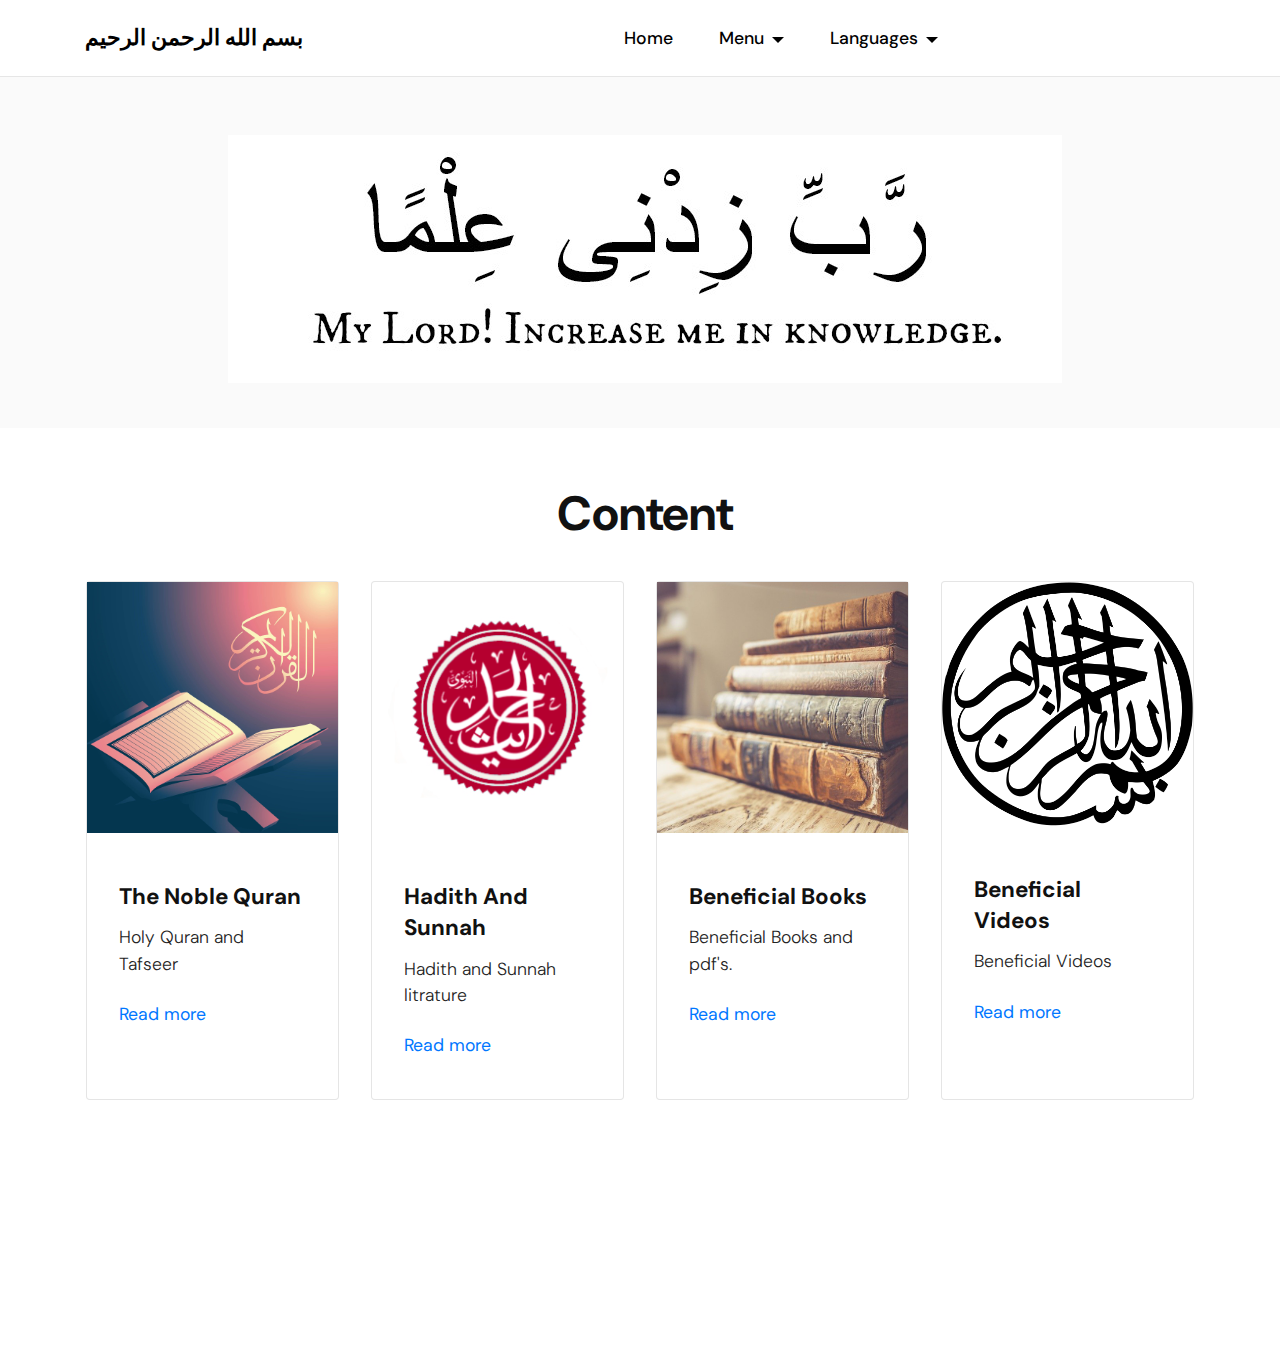
<file: index.html>
<!DOCTYPE html>
<!-- saved from url=(0014)about:internet -->
<html class="desktop mbr-site-loaded"><head><meta http-equiv="Content-Type" content="text/html; charset=UTF-8">
  <!-- Site made with Mobirise Website Builder v4.11.4, https://mobirise.com -->
  
  <meta http-equiv="X-UA-Compatible" content="IE=edge">
  <meta name="generator" content="Mobirise v4.11.4, mobirise.com">
  <meta name="viewport" content="width=device-width, initial-scale=1, minimum-scale=1">
  <link rel="shortcut icon" href="https://mobirise.com/extensions/financem4/assets/images/logo2.png" type="image/x-icon">
  <meta name="description" content="New FinanceM4 HTML Template - Download Now!">
  
  <title>İslam Library</title>
  <link rel="stylesheet" href="./FinanceM4 Payment Services Demo_files/mobirise2.css">
  <link rel="stylesheet" href="./FinanceM4 Payment Services Demo_files/mobirise-icons.css">
  <link rel="stylesheet" href="./FinanceM4 Payment Services Demo_files/tether.min.css">
  <link rel="stylesheet" href="./FinanceM4 Payment Services Demo_files/bootstrap.min.css">
  <link rel="stylesheet" href="./FinanceM4 Payment Services Demo_files/bootstrap-grid.min.css">
  <link rel="stylesheet" href="./FinanceM4 Payment Services Demo_files/bootstrap-reboot.min.css">
  <link rel="stylesheet" href="./FinanceM4 Payment Services Demo_files/styles.css">
  <link rel="stylesheet" href="./FinanceM4 Payment Services Demo_files/jquery.formstyler.css">
  <link rel="stylesheet" href="./FinanceM4 Payment Services Demo_files/jquery.formstyler.theme.css">
  <link rel="stylesheet" href="./FinanceM4 Payment Services Demo_files/jquery.datetimepicker.min.css">
  <link rel="stylesheet" href="./FinanceM4 Payment Services Demo_files/style.css">
  <link rel="stylesheet" href="./FinanceM4 Payment Services Demo_files/style(1).css">
  <link rel="stylesheet" href="./FinanceM4 Payment Services Demo_files/recaptcha.css">
  <link rel="preload" as="style" href="./FinanceM4 Payment Services Demo_files/mbr-additional.css"><link rel="stylesheet" href="./FinanceM4 Payment Services Demo_files/mbr-additional.css" type="text/css">
  
  
  
<style type="text/css" id="jarallax-clip-0">#jarallax-container-0 {
           clip: rect(0 1349px 704px 0);
           clip: rect(0, 1349px, 704px, 0);
        }</style></head>
<body><section id="top-1" class="engine"><a href="https://mobirise.ws/">Mobirise Website Builder</a> v4.11.4</section>



  <section class="menu cid-rOL7EBBKMl" once="menu" id="menu1-31">

    


    <nav class="navbar navbar-dropdown navbar-fixed-top navbar-expand-lg">

        <div class="container">
            <div class="navbar-brand">
                
                <span class="navbar-caption-wrap"><a class="navbar-caption text-black display-7" href="#">بسم الله الرحمن الرحيم</a></span>
            </div>
            <button class="navbar-toggler" type="button" data-toggle="collapse" data-target="#navbarSupportedContent" aria-controls="navbarNavAltMarkup" aria-expanded="false" aria-label="Toggle navigation">
                <div class="hamburger">
                    <span></span>
                    <span></span>
                    <span></span>
                    <span></span>
                </div>
            </button>
            <div class="collapse navbar-collapse" id="navbarSupportedContent">
                <ul class="navbar-nav nav-dropdown" data-app-modern-menu="true"><li class="nav-item">
                        <a class="nav-link link text-black display-4" href="index.html">
                            Home</a>
                    </li>
                    <li class="nav-item dropdown"><a class="nav-link link dropdown-toggle text-black display-4" href="https://mobirise.com/" aria-expanded="false" data-toggle="dropdown-submenu">Menu</a>
                        <div class="dropdown-menu"><a class="dropdown-item text-black display-4" href="quran.html" aria-expanded="false">Quran</a><a class="dropdown-item text-black display-4" href="hadith.html" aria-expanded="false">Hadith</a><a class="dropdown-item text-black display-4" href="books.html" aria-expanded="false">Books</a><a class="dropdown-item text-black display-4" href="videos.html" aria-expanded="false">Videos</a></div>
                    </li>



                    <li class="nav-item dropdown"><a class="nav-link link text-black dropdown-toggle display-4" href="https://mobirise.com/" data-toggle="dropdown-submenu" aria-expanded="false">
                            Languages</a><div class="dropdown-menu"><a class="text-black dropdown-item display-4" href="indextr.html">Türkçe&nbsp;</a><a class="text-black dropdown-item display-4" href="indexes.html" aria-expanded="false">Español&nbsp;</a><a class=><a class="text-black dropdown-item display-4" href="index.html" aria-expanded="false">English</a></div></li></ul>
                
              
            </div>
        </div>
    </nav>

</section>

<section class="cid-rOLp9SF7oO" id="header01-35">

    

    

    <div class="container align-center">
        <div class="row justify-content-center">
            <div class="mbr-black col-md-12 col-lg-9">
                
					
					
					<div class="block">	<img src="./FinanceM4 Payment Services Demo_files/banner.jpg" alt="Mobirise">		 </div>
					
					
               
        </div>
    </div>
</section>



<section class="features6 cid-rOMc65PcX5" id="features06-4b">

    

    
    <div class="container">
        <div class="row">
            <div class="col-12 col-md-12">

                <h4 class="main-title align-center pb-3 mbr-semibold mbr-black mbr-fonts-style display-2"><strong>&nbsp;Content</strong></h4>

            </div>

            <div class="card p-3 col-12 col-md-6 col-lg-3">
                <div class="card-wrapper">

                    <div class="img-wrapper">
                        <img src="./FinanceM4 Payment Services Demo_files/05.jpg" alt="Mobirise">
                    </div>
                    <div class="card-box align-left">
                        <h4 class="card-title align-left mbr-semibold mbr-black mbr-fonts-style display-7">
                            <strong>The Noble Quran</strong></h4>
                        <p class="mbr-text pb-2  mbr-fonts-style display-4">
                            Holy Quran and Tafseer
						</p>
                        <div class="link-wrap">
                            <h5 class="link align-left mbr-semibold mbr-black mbr-fonts-style display-4"><a href="quran.html#">Read more</a></h5>

                        </div>
                    </div>

                </div>
            </div>

            <div class="card p-3 col-12 col-md-6 col-lg-3">
                <div class="card-wrapper">

                    <div class="img-wrapper">
                        <img src="./FinanceM4 Payment Services Demo_files/06.jpg" alt="Mobirise">
                    </div>
                    <div class="card-box align-left">
                        <h4 class="card-title align-left mbr-semibold mbr-black mbr-fonts-style display-7">
                            <strong>Hadith And Sunnah</strong></h4>
                        <p class="mbr-text pb-2  mbr-fonts-style display-4">
                            Hadith and Sunnah litrature</p>

                        <div class="link-wrap">
                            <h5 class="link align-left mbr-semibold mbr-black mbr-fonts-style display-4"><a href="hadith.html#">Read more</a></h5>

                        </div>
                    </div>

                </div>
            </div>



            <div class="card p-3 col-12 col-md-6 col-lg-3">
                <div class="card-wrapper">

                    <div class="img-wrapper">
                        <img src="./FinanceM4 Payment Services Demo_files/07.jpg" alt="Mobirise">
                    </div>
                    <div class="card-box align-left">
                        <h4 class="card-title align-left mbr-semibold mbr-black mbr-fonts-style display-7">
                            <strong>Beneficial Books</strong></h4>
                        <p class="mbr-text pb-2  mbr-fonts-style display-4">
                            Beneficial Books and pdf's.</p>

                        <div class="link-wrap">
                            <h5 class="link align-left mbr-semibold mbr-black mbr-fonts-style display-4"><a href="books.html#">Read more</a></h5>

                        </div>
                    </div>

                </div>
            </div>



            <div class="card p-3 col-12 col-md-6 col-lg-3">
                <div class="card-wrapper">

                    <div class="img-wrapper">
                        <img src="./FinanceM4 Payment Services Demo_files/08.jpg" alt="Mobirise">
                    </div>
                    <div class="card-box align-left">
                        <h4 class="card-title align-left mbr-semibold mbr-black mbr-fonts-style display-7">
                            <strong>Beneficial Videos</strong></h4>
                        <p class="mbr-text pb-2  mbr-fonts-style display-4">
                            Beneficial Videos</p>
                        <div class="link-wrap">
                            <h5 class="link align-left mbr-semibold mbr-black mbr-fonts-style display-4"><a href="video.html#">Read more</a></h5>

                        </div>
                    </div>

                </div>
            </div>


        </div>
    </div>
</section>

<section class="info2 cid-rOMc0c36qV" id="info02-4a">

    

    


<section class="features13 cid-rOMk6Lb7Xb" id="features013-4n">

    

  
    

    

    <div class="container">

        <div class="row mbr-white">

            <div class="col-12 copyright align-left col-lg-6 col-md-4">


                <p class="mbr-text mb-0 mbr-fonts-style align-left display-4">FinanceM4</p>
            </div>




            <div class="col-12 col-lg-6 col-md-8">


                <p class="mbr-text align-right mbr-fonts-style align-right display-4">© Copyright 2020 Mobirise - All Rights Reserved
                </p>
            </div>


        </div>

    </div>
</section>


  <script src="./FinanceM4 Payment Services Demo_files/jquery.min.js.descarga"></script>
  <script src="./FinanceM4 Payment Services Demo_files/popper.min.js.descarga"></script>
  <script src="./FinanceM4 Payment Services Demo_files/tether.min.js.descarga"></script>
  <script src="./FinanceM4 Payment Services Demo_files/bootstrap.min.js.descarga"></script>
  <script src="./FinanceM4 Payment Services Demo_files/jarallax.min.js.descarga"></script>
  <script src="./FinanceM4 Payment Services Demo_files/vimeo_player.js.descarga"></script>
  <script src="./FinanceM4 Payment Services Demo_files/jquery.formstyler.js.descarga"></script>
  <script src="./FinanceM4 Payment Services Demo_files/jquery.formstyler.min.js.descarga"></script>
  <script src="./FinanceM4 Payment Services Demo_files/jquery.datetimepicker.full.js.descarga"></script>
  <script src="./FinanceM4 Payment Services Demo_files/nav-dropdown.js.descarga"></script>
  <script src="./FinanceM4 Payment Services Demo_files/navbar-dropdown.js.descarga"></script>
  <script src="./FinanceM4 Payment Services Demo_files/jquery.touch-swipe.min.js.descarga"></script>
  <script src="./FinanceM4 Payment Services Demo_files/smooth-scroll.js.descarga"></script>
  <script src="./FinanceM4 Payment Services Demo_files/script.js.descarga"></script>
  <script src="./FinanceM4 Payment Services Demo_files/formoid.min.js.descarga"></script>
  
  

</body></html>
</file>
<file: FinanceM4 Payment Services Demo_files/mobirise2.css>
@font-face {
  font-family: 'Moririse2';
  font-display: swap;
  src:  url('mobirise2.eot?f2bix4');
  src:  url('mobirise2.eot?f2bix4#iefix') format('embedded-opentype'),
    url('mobirise2.ttf?f2bix4') format('truetype'),
    url('mobirise2.woff?f2bix4') format('woff'),
    url('mobirise2.svg?f2bix4#mobirise2') format('svg');
  font-weight: normal;
  font-style: normal;
}

[class^="mobi-"], [class*=" mobi-"] {
  /* use !important to prevent issues with browser extensions that change fonts */
  font-family: 'Moririse2' !important;
  speak: none;
  font-style: normal;
  font-weight: normal;
  font-variant: normal;
  text-transform: none;
  line-height: 1;

  /* Better Font Rendering =========== */
  -webkit-font-smoothing: antialiased;
  -moz-osx-font-smoothing: grayscale;
}

.mobi-mbri-add-submenu:before {
  content: "\e900";
}
.mobi-mbri-alert:before {
  content: "\e901";
}
.mobi-mbri-align-center:before {
  content: "\e902";
}
.mobi-mbri-align-justify:before {
  content: "\e903";
}
.mobi-mbri-align-left:before {
  content: "\e904";
}
.mobi-mbri-align-right:before {
  content: "\e905";
}
.mobi-mbri-android:before {
  content: "\e906";
}
.mobi-mbri-apple:before {
  content: "\e907";
}
.mobi-mbri-arrow-down:before {
  content: "\e908";
}
.mobi-mbri-arrow-next:before {
  content: "\e909";
}
.mobi-mbri-arrow-prev:before {
  content: "\e90a";
}
.mobi-mbri-arrow-up:before {
  content: "\e90b";
}
.mobi-mbri-bold:before {
  content: "\e90c";
}
.mobi-mbri-bookmark:before {
  content: "\e90d";
}
.mobi-mbri-bootstrap:before {
  content: "\e90e";
}
.mobi-mbri-briefcase:before {
  content: "\e90f";
}
.mobi-mbri-browse:before {
  content: "\e910";
}
.mobi-mbri-bulleted-list:before {
  content: "\e911";
}
.mobi-mbri-calendar:before {
  content: "\e912";
}
.mobi-mbri-camera:before {
  content: "\e913";
}
.mobi-mbri-cart-add:before {
  content: "\e914";
}
.mobi-mbri-cart-full:before {
  content: "\e915";
}
.mobi-mbri-cash:before {
  content: "\e916";
}
.mobi-mbri-change-style:before {
  content: "\e917";
}
.mobi-mbri-chat:before {
  content: "\e918";
}
.mobi-mbri-clock:before {
  content: "\e919";
}
.mobi-mbri-close:before {
  content: "\e91a";
}
.mobi-mbri-cloud:before {
  content: "\e91b";
}
.mobi-mbri-code:before {
  content: "\e91c";
}
.mobi-mbri-contact-form:before {
  content: "\e91d";
}
.mobi-mbri-credit-card:before {
  content: "\e91e";
}
.mobi-mbri-cursor-click:before {
  content: "\e91f";
}
.mobi-mbri-cust-feedback:before {
  content: "\e920";
}
.mobi-mbri-database:before {
  content: "\e921";
}
.mobi-mbri-delivery:before {
  content: "\e922";
}
.mobi-mbri-desktop:before {
  content: "\e923";
}
.mobi-mbri-devices:before {
  content: "\e924";
}
.mobi-mbri-down:before {
  content: "\e925";
}
.mobi-mbri-download-2:before {
  content: "\e926";
}
.mobi-mbri-download:before {
  content: "\e927";
}
.mobi-mbri-drag-n-drop-2:before {
  content: "\e928";
}
.mobi-mbri-drag-n-drop:before {
  content: "\e929";
}
.mobi-mbri-edit-2:before {
  content: "\e92a";
}
.mobi-mbri-edit:before {
  content: "\e92b";
}
.mobi-mbri-error:before {
  content: "\e92c";
}
.mobi-mbri-extension:before {
  content: "\e92d";
}
.mobi-mbri-features:before {
  content: "\e92e";
}
.mobi-mbri-file:before {
  content: "\e92f";
}
.mobi-mbri-flag:before {
  content: "\e930";
}
.mobi-mbri-folder:before {
  content: "\e931";
}
.mobi-mbri-gift:before {
  content: "\e932";
}
.mobi-mbri-github:before {
  content: "\e933";
}
.mobi-mbri-globe-2:before {
  content: "\e934";
}
.mobi-mbri-globe:before {
  content: "\e935";
}
.mobi-mbri-growing-chart:before {
  content: "\e936";
}
.mobi-mbri-hearth:before {
  content: "\e937";
}
.mobi-mbri-help:before {
  content: "\e938";
}
.mobi-mbri-home:before {
  content: "\e939";
}
.mobi-mbri-hot-cup:before {
  content: "\e93a";
}
.mobi-mbri-idea:before {
  content: "\e93b";
}
.mobi-mbri-image-gallery:before {
  content: "\e93c";
}
.mobi-mbri-image-slider:before {
  content: "\e93d";
}
.mobi-mbri-info:before {
  content: "\e93e";
}
.mobi-mbri-italic:before {
  content: "\e93f";
}
.mobi-mbri-key:before {
  content: "\e940";
}
.mobi-mbri-laptop:before {
  content: "\e941";
}
.mobi-mbri-layers:before {
  content: "\e942";
}
.mobi-mbri-left-right:before {
  content: "\e943";
}
.mobi-mbri-left:before {
  content: "\e944";
}
.mobi-mbri-letter:before {
  content: "\e945";
}
.mobi-mbri-like:before {
  content: "\e946";
}
.mobi-mbri-link:before {
  content: "\e947";
}
.mobi-mbri-lock:before {
  content: "\e948";
}
.mobi-mbri-login:before {
  content: "\e949";
}
.mobi-mbri-logout:before {
  content: "\e94a";
}
.mobi-mbri-magic-stick:before {
  content: "\e94b";
}
.mobi-mbri-map-pin:before {
  content: "\e94c";
}
.mobi-mbri-menu:before {
  content: "\e94d";
}
.mobi-mbri-mobile-2:before {
  content: "\e94e";
}
.mobi-mbri-mobile-horizontal:before {
  content: "\e94f";
}
.mobi-mbri-mobile:before {
  content: "\e950";
}
.mobi-mbri-mobirise:before {
  content: "\e951";
}
.mobi-mbri-more-horizontal:before {
  content: "\e952";
}
.mobi-mbri-more-vertical:before {
  content: "\e953";
}
.mobi-mbri-music:before {
  content: "\e954";
}
.mobi-mbri-new-file:before {
  content: "\e955";
}
.mobi-mbri-numbered-list:before {
  content: "\e956";
}
.mobi-mbri-opened-folder:before {
  content: "\e957";
}
.mobi-mbri-pages:before {
  content: "\e958";
}
.mobi-mbri-paper-plane:before {
  content: "\e959";
}
.mobi-mbri-paperclip:before {
  content: "\e95a";
}
.mobi-mbri-phone:before {
  content: "\e95b";
}
.mobi-mbri-photo:before {
  content: "\e95c";
}
.mobi-mbri-photos:before {
  content: "\e95d";
}
.mobi-mbri-pin:before {
  content: "\e95e";
}
.mobi-mbri-play:before {
  content: "\e95f";
}
.mobi-mbri-plus:before {
  content: "\e960";
}
.mobi-mbri-preview:before {
  content: "\e961";
}
.mobi-mbri-print:before {
  content: "\e962";
}
.mobi-mbri-protect:before {
  content: "\e963";
}
.mobi-mbri-question:before {
  content: "\e964";
}
.mobi-mbri-quote-left:before {
  content: "\e965";
}
.mobi-mbri-quote-right:before {
  content: "\e966";
}
.mobi-mbri-redo:before {
  content: "\e967";
}
.mobi-mbri-refresh:before {
  content: "\e968";
}
.mobi-mbri-responsive-2:before {
  content: "\e969";
}
.mobi-mbri-responsive:before {
  content: "\e96a";
}
.mobi-mbri-right:before {
  content: "\e96b";
}
.mobi-mbri-rocket:before {
  content: "\e96c";
}
.mobi-mbri-sad-face:before {
  content: "\e96d";
}
.mobi-mbri-sale:before {
  content: "\e96e";
}
.mobi-mbri-save:before {
  content: "\e96f";
}
.mobi-mbri-search:before {
  content: "\e970";
}
.mobi-mbri-setting-2:before {
  content: "\e971";
}
.mobi-mbri-setting-3:before {
  content: "\e972";
}
.mobi-mbri-setting:before {
  content: "\e973";
}
.mobi-mbri-share:before {
  content: "\e974";
}
.mobi-mbri-shopping-bag:before {
  content: "\e975";
}
.mobi-mbri-shopping-basket:before {
  content: "\e976";
}
.mobi-mbri-shopping-cart:before {
  content: "\e977";
}
.mobi-mbri-sites:before {
  content: "\e978";
}
.mobi-mbri-smile-face:before {
  content: "\e979";
}
.mobi-mbri-speed:before {
  content: "\e97a";
}
.mobi-mbri-star:before {
  content: "\e97b";
}
.mobi-mbri-success:before {
  content: "\e97c";
}
.mobi-mbri-sun:before {
  content: "\e97d";
}
.mobi-mbri-sun2:before {
  content: "\e97e";
}
.mobi-mbri-tablet-vertical:before {
  content: "\e97f";
}
.mobi-mbri-tablet:before {
  content: "\e980";
}
.mobi-mbri-target:before {
  content: "\e981";
}
.mobi-mbri-timer:before {
  content: "\e982";
}
.mobi-mbri-to-ftp:before {
  content: "\e983";
}
.mobi-mbri-to-local-drive:before {
  content: "\e984";
}
.mobi-mbri-touch-swipe:before {
  content: "\e985";
}
.mobi-mbri-touch:before {
  content: "\e986";
}
.mobi-mbri-trash:before {
  content: "\e987";
}
.mobi-mbri-underline:before {
  content: "\e988";
}
.mobi-mbri-undo:before {
  content: "\e989";
}
.mobi-mbri-unlink:before {
  content: "\e98a";
}
.mobi-mbri-unlock:before {
  content: "\e98b";
}
.mobi-mbri-up-down:before {
  content: "\e98c";
}
.mobi-mbri-up:before {
  content: "\e98d";
}
.mobi-mbri-update:before {
  content: "\e98e";
}
.mobi-mbri-upload-2:before {
  content: "\e98f";
}
.mobi-mbri-upload:before {
  content: "\e990";
}
.mobi-mbri-user-2:before {
  content: "\e991";
}
.mobi-mbri-user:before {
  content: "\e992";
}
.mobi-mbri-users:before {
  content: "\e993";
}
.mobi-mbri-video-play:before {
  content: "\e994";
}
.mobi-mbri-video:before {
  content: "\e995";
}
.mobi-mbri-watch:before {
  content: "\e996";
}
.mobi-mbri-website-theme-2:before {
  content: "\e997";
}
.mobi-mbri-website-theme:before {
  content: "\e998";
}
.mobi-mbri-wifi:before {
  content: "\e999";
}
.mobi-mbri-windows:before {
  content: "\e99a";
}
.mobi-mbri-zoom-in:before {
  content: "\e99b";
}
.mobi-mbri-zoom-out:before {
  content: "\e99c";
}
</file>
<file: FinanceM4 Payment Services Demo_files/mobirise-icons.css>
@font-face {
  font-family: 'MobiriseIcons';
  src:  url('mobirise-icons.eot?spat4u');
  src:  url('mobirise-icons.eot?spat4u#iefix') format('embedded-opentype'),
    url('mobirise-icons.ttf?spat4u') format('truetype'),
    url('mobirise-icons.woff?spat4u') format('woff'),
    url('mobirise-icons.svg?spat4u#MobiriseIcons') format('svg');
  font-weight: normal;
  font-style: normal;
  font-display: swap;
}

[class^="mbri-"], [class*=" mbri-"] {
  /* use !important to prevent issues with browser extensions that change fonts */
  font-family: MobiriseIcons !important;
  speak: none;
  font-style: normal;
  font-weight: normal;
  font-variant: normal;
  text-transform: none;
  line-height: 1;

  /* Better Font Rendering =========== */
  -webkit-font-smoothing: antialiased;
  -moz-osx-font-smoothing: grayscale;
}

.mbri-add-submenu:before {
  content: "\e900";
}
.mbri-alert:before {
  content: "\e901";
}
.mbri-align-center:before {
  content: "\e902";
}
.mbri-align-justify:before {
  content: "\e903";
}
.mbri-align-left:before {
  content: "\e904";
}
.mbri-align-right:before {
  content: "\e905";
}
.mbri-android:before {
  content: "\e906";
}
.mbri-apple:before {
  content: "\e907";
}
.mbri-arrow-down:before {
  content: "\e908";
}
.mbri-arrow-next:before {
  content: "\e909";
}
.mbri-arrow-prev:before {
  content: "\e90a";
}
.mbri-arrow-up:before {
  content: "\e90b";
}
.mbri-bold:before {
  content: "\e90c";
}
.mbri-bookmark:before {
  content: "\e90d";
}
.mbri-bootstrap:before {
  content: "\e90e";
}
.mbri-briefcase:before {
  content: "\e90f";
}
.mbri-browse:before {
  content: "\e910";
}
.mbri-bulleted-list:before {
  content: "\e911";
}
.mbri-calendar:before {
  content: "\e912";
}
.mbri-camera:before {
  content: "\e913";
}
.mbri-cart-add:before {
  content: "\e914";
}
.mbri-cart-full:before {
  content: "\e915";
}
.mbri-cash:before {
  content: "\e916";
}
.mbri-change-style:before {
  content: "\e917";
}
.mbri-chat:before {
  content: "\e918";
}
.mbri-clock:before {
  content: "\e919";
}
.mbri-close:before {
  content: "\e91a";
}
.mbri-cloud:before {
  content: "\e91b";
}
.mbri-code:before {
  content: "\e91c";
}
.mbri-contact-form:before {
  content: "\e91d";
}
.mbri-credit-card:before {
  content: "\e91e";
}
.mbri-cursor-click:before {
  content: "\e91f";
}
.mbri-cust-feedback:before {
  content: "\e920";
}
.mbri-database:before {
  content: "\e921";
}
.mbri-delivery:before {
  content: "\e922";
}
.mbri-desktop:before {
  content: "\e923";
}
.mbri-devices:before {
  content: "\e924";
}
.mbri-down:before {
  content: "\e925";
}
.mbri-download:before {
  content: "\e989";
}
.mbri-drag-n-drop:before {
  content: "\e927";
}
.mbri-drag-n-drop2:before {
  content: "\e928";
}
.mbri-edit:before {
  content: "\e929";
}
.mbri-edit2:before {
  content: "\e92a";
}
.mbri-error:before {
  content: "\e92b";
}
.mbri-extension:before {
  content: "\e92c";
}
.mbri-features:before {
  content: "\e92d";
}
.mbri-file:before {
  content: "\e92e";
}
.mbri-flag:before {
  content: "\e92f";
}
.mbri-folder:before {
  content: "\e930";
}
.mbri-gift:before {
  content: "\e931";
}
.mbri-github:before {
  content: "\e932";
}
.mbri-globe:before {
  content: "\e933";
}
.mbri-globe-2:before {
  content: "\e934";
}
.mbri-growing-chart:before {
  content: "\e935";
}
.mbri-hearth:before {
  content: "\e936";
}
.mbri-help:before {
  content: "\e937";
}
.mbri-home:before {
  content: "\e938";
}
.mbri-hot-cup:before {
  content: "\e939";
}
.mbri-idea:before {
  content: "\e93a";
}
.mbri-image-gallery:before {
  content: "\e93b";
}
.mbri-image-slider:before {
  content: "\e93c";
}
.mbri-info:before {
  content: "\e93d";
}
.mbri-italic:before {
  content: "\e93e";
}
.mbri-key:before {
  content: "\e93f";
}
.mbri-laptop:before {
  content: "\e940";
}
.mbri-layers:before {
  content: "\e941";
}
.mbri-left-right:before {
  content: "\e942";
}
.mbri-left:before {
  content: "\e943";
}
.mbri-letter:before {
  content: "\e944";
}
.mbri-like:before {
  content: "\e945";
}
.mbri-link:before {
  content: "\e946";
}
.mbri-lock:before {
  content: "\e947";
}
.mbri-login:before {
  content: "\e948";
}
.mbri-logout:before {
  content: "\e949";
}
.mbri-magic-stick:before {
  content: "\e94a";
}
.mbri-map-pin:before {
  content: "\e94b";
}
.mbri-menu:before {
  content: "\e94c";
}
.mbri-mobile:before {
  content: "\e94d";
}
.mbri-mobile2:before {
  content: "\e94e";
}
.mbri-mobirise:before {
  content: "\e94f";
}
.mbri-more-horizontal:before {
  content: "\e950";
}
.mbri-more-vertical:before {
  content: "\e951";
}
.mbri-music:before {
  content: "\e952";
}
.mbri-new-file:before {
  content: "\e953";
}
.mbri-numbered-list:before {
  content: "\e954";
}
.mbri-opened-folder:before {
  content: "\e955";
}
.mbri-pages:before {
  content: "\e956";
}
.mbri-paper-plane:before {
  content: "\e957";
}
.mbri-paperclip:before {
  content: "\e958";
}
.mbri-photo:before {
  content: "\e959";
}
.mbri-photos:before {
  content: "\e95a";
}
.mbri-pin:before {
  content: "\e95b";
}
.mbri-play:before {
  content: "\e95c";
}
.mbri-plus:before {
  content: "\e95d";
}
.mbri-preview:before {
  content: "\e95e";
}
.mbri-print:before {
  content: "\e95f";
}
.mbri-protect:before {
  content: "\e960";
}
.mbri-question:before {
  content: "\e961";
}
.mbri-quote-left:before {
  content: "\e962";
}
.mbri-quote-right:before {
  content: "\e963";
}
.mbri-refresh:before {
  content: "\e964";
}
.mbri-responsive:before {
  content: "\e965";
}
.mbri-right:before {
  content: "\e966";
}
.mbri-rocket:before {
  content: "\e967";
}
.mbri-sad-face:before {
  content: "\e968";
}
.mbri-sale:before {
  content: "\e969";
}
.mbri-save:before {
  content: "\e96a";
}
.mbri-search:before {
  content: "\e96b";
}
.mbri-setting:before {
  content: "\e96c";
}
.mbri-setting2:before {
  content: "\e96d";
}
.mbri-setting3:before {
  content: "\e96e";
}
.mbri-share:before {
  content: "\e96f";
}
.mbri-shopping-bag:before {
  content: "\e970";
}
.mbri-shopping-basket:before {
  content: "\e971";
}
.mbri-shopping-cart:before {
  content: "\e972";
}
.mbri-sites:before {
  content: "\e973";
}
.mbri-smile-face:before {
  content: "\e974";
}
.mbri-speed:before {
  content: "\e975";
}
.mbri-star:before {
  content: "\e976";
}
.mbri-success:before {
  content: "\e977";
}
.mbri-sun:before {
  content: "\e978";
}
.mbri-sun2:before {
  content: "\e979";
}
.mbri-tablet:before {
  content: "\e97a";
}
.mbri-tablet-vertical:before {
  content: "\e97b";
}
.mbri-target:before {
  content: "\e97c";
}
.mbri-timer:before {
  content: "\e97d";
}
.mbri-to-ftp:before {
  content: "\e97e";
}
.mbri-to-local-drive:before {
  content: "\e97f";
}
.mbri-touch-swipe:before {
  content: "\e980";
}
.mbri-touch:before {
  content: "\e981";
}
.mbri-trash:before {
  content: "\e982";
}
.mbri-underline:before {
  content: "\e983";
}
.mbri-unlink:before {
  content: "\e984";
}
.mbri-unlock:before {
  content: "\e985";
}
.mbri-up-down:before {
  content: "\e986";
}
.mbri-up:before {
  content: "\e987";
}
.mbri-update:before {
  content: "\e988";
}
.mbri-upload:before {
 content: "\e926"; 
}
.mbri-user:before {
  content: "\e98a";
}
.mbri-user2:before {
  content: "\e98b";
}
.mbri-users:before {
  content: "\e98c";
}
.mbri-video:before {
  content: "\e98d";
}
.mbri-video-play:before {
  content: "\e98e";
}
.mbri-watch:before {
  content: "\e98f";
}
.mbri-website-theme:before {
  content: "\e990";
}
.mbri-wifi:before {
  content: "\e991";
}
.mbri-windows:before {
  content: "\e992";
}
.mbri-zoom-out:before {
  content: "\e993";
}
.mbri-redo:before {
  content: "\e994";
}
.mbri-undo:before {
  content: "\e995";
}
</file>
<file: FinanceM4 Payment Services Demo_files/styles.css>
@charset "UTF-8";

@font-face {
  font-family: "socicon";
  src:url("../fonts/socicon.eot");
  src:url("../fonts/socicon.eot?#iefix") format("embedded-opentype"),
    url("../fonts/socicon.woff") format("woff"),
    url("../fonts/socicon.ttf") format("truetype"),
    url("../fonts/socicon.svg#socicon") format("svg");
  font-weight: normal;
  font-style: normal;

}

[data-icon]:before {
  font-family: "socicon" !important;
  content: attr(data-icon);
  font-style: normal !important;
  font-weight: normal !important;
  font-variant: normal !important;
  text-transform: none !important;
  speak: none;
  line-height: 1;
  -webkit-font-smoothing: antialiased;
  -moz-osx-font-smoothing: grayscale;
}

[class^="socicon-"]:before,
[class*=" socicon-"]:before {
  font-family: "socicon" !important;
  font-style: normal !important;
  font-weight: normal !important;
  font-variant: normal !important;
  text-transform: none !important;
  speak: none;
  line-height: 1;
  -webkit-font-smoothing: antialiased;
  -moz-osx-font-smoothing: grayscale;
}

.socicon-modelmayhem:before {
  content: "\e000";
}
.socicon-mixcloud:before {
  content: "\e001";
}
.socicon-drupal:before {
  content: "\e002";
}
.socicon-swarm:before {
  content: "\e003";
}
.socicon-istock:before {
  content: "\e004";
}
.socicon-yammer:before {
  content: "\e005";
}
.socicon-ello:before {
  content: "\e006";
}
.socicon-stackoverflow:before {
  content: "\e007";
}
.socicon-persona:before {
  content: "\e008";
}
.socicon-triplej:before {
  content: "\e009";
}
.socicon-houzz:before {
  content: "\e00a";
}
.socicon-rss:before {
  content: "\e00b";
}
.socicon-paypal:before {
  content: "\e00c";
}
.socicon-odnoklassniki:before {
  content: "\e00d";
}
.socicon-airbnb:before {
  content: "\e00e";
}
.socicon-periscope:before {
  content: "\e00f";
}
.socicon-outlook:before {
  content: "\e010";
}
.socicon-coderwall:before {
  content: "\e011";
}
.socicon-tripadvisor:before {
  content: "\e012";
}
.socicon-appnet:before {
  content: "\e013";
}
.socicon-goodreads:before {
  content: "\e014";
}
.socicon-tripit:before {
  content: "\e015";
}
.socicon-lanyrd:before {
  content: "\e016";
}
.socicon-slideshare:before {
  content: "\e017";
}
.socicon-buffer:before {
  content: "\e018";
}
.socicon-disqus:before {
  content: "\e019";
}
.socicon-vkontakte:before {
  content: "\e01a";
}
.socicon-whatsapp:before {
  content: "\e01b";
}
.socicon-patreon:before {
  content: "\e01c";
}
.socicon-storehouse:before {
  content: "\e01d";
}
.socicon-pocket:before {
  content: "\e01e";
}
.socicon-mail:before {
  content: "\e01f";
}
.socicon-blogger:before {
  content: "\e020";
}
.socicon-technorati:before {
  content: "\e021";
}
.socicon-reddit:before {
  content: "\e022";
}
.socicon-dribbble:before {
  content: "\e023";
}
.socicon-stumbleupon:before {
  content: "\e024";
}
.socicon-digg:before {
  content: "\e025";
}
.socicon-envato:before {
  content: "\e026";
}
.socicon-behance:before {
  content: "\e027";
}
.socicon-delicious:before {
  content: "\e028";
}
.socicon-deviantart:before {
  content: "\e029";
}
.socicon-forrst:before {
  content: "\e02a";
}
.socicon-play:before {
  content: "\e02b";
}
.socicon-zerply:before {
  content: "\e02c";
}
.socicon-wikipedia:before {
  content: "\e02d";
}
.socicon-apple:before {
  content: "\e02e";
}
.socicon-flattr:before {
  content: "\e02f";
}
.socicon-github:before {
  content: "\e030";
}
.socicon-renren:before {
  content: "\e031";
}
.socicon-friendfeed:before {
  content: "\e032";
}
.socicon-newsvine:before {
  content: "\e033";
}
.socicon-identica:before {
  content: "\e034";
}
.socicon-bebo:before {
  content: "\e035";
}
.socicon-zynga:before {
  content: "\e036";
}
.socicon-steam:before {
  content: "\e037";
}
.socicon-xbox:before {
  content: "\e038";
}
.socicon-windows:before {
  content: "\e039";
}
.socicon-qq:before {
  content: "\e03a";
}
.socicon-douban:before {
  content: "\e03b";
}
.socicon-meetup:before {
  content: "\e03c";
}
.socicon-playstation:before {
  content: "\e03d";
}
.socicon-android:before {
  content: "\e03e";
}
.socicon-snapchat:before {
  content: "\e03f";
}
.socicon-twitter:before {
  content: "\e040";
}
.socicon-facebook:before {
  content: "\e041";
}
.socicon-googleplus:before {
  content: "\e042";
}
.socicon-pinterest:before {
  content: "\e043";
}
.socicon-foursquare:before {
  content: "\e044";
}
.socicon-yahoo:before {
  content: "\e045";
}
.socicon-skype:before {
  content: "\e046";
}
.socicon-yelp:before {
  content: "\e047";
}
.socicon-feedburner:before {
  content: "\e048";
}
.socicon-linkedin:before {
  content: "\e049";
}
.socicon-viadeo:before {
  content: "\e04a";
}
.socicon-xing:before {
  content: "\e04b";
}
.socicon-myspace:before {
  content: "\e04c";
}
.socicon-soundcloud:before {
  content: "\e04d";
}
.socicon-spotify:before {
  content: "\e04e";
}
.socicon-grooveshark:before {
  content: "\e04f";
}
.socicon-lastfm:before {
  content: "\e050";
}
.socicon-youtube:before {
  content: "\e051";
}
.socicon-vimeo:before {
  content: "\e052";
}
.socicon-dailymotion:before {
  content: "\e053";
}
.socicon-vine:before {
  content: "\e054";
}
.socicon-flickr:before {
  content: "\e055";
}
.socicon-500px:before {
  content: "\e056";
}
.socicon-wordpress:before {
  content: "\e058";
}
.socicon-tumblr:before {
  content: "\e059";
}
.socicon-twitch:before {
  content: "\e05a";
}
.socicon-8tracks:before {
  content: "\e05b";
}
.socicon-amazon:before {
  content: "\e05c";
}
.socicon-icq:before {
  content: "\e05d";
}
.socicon-smugmug:before {
  content: "\e05e";
}
.socicon-ravelry:before {
  content: "\e05f";
}
.socicon-weibo:before {
  content: "\e060";
}
.socicon-baidu:before {
  content: "\e061";
}
.socicon-angellist:before {
  content: "\e062";
}
.socicon-ebay:before {
  content: "\e063";
}
.socicon-imdb:before {
  content: "\e064";
}
.socicon-stayfriends:before {
  content: "\e065";
}
.socicon-residentadvisor:before {
  content: "\e066";
}
.socicon-google:before {
  content: "\e067";
}
.socicon-yandex:before {
  content: "\e068";
}
.socicon-sharethis:before {
  content: "\e069";
}
.socicon-bandcamp:before {
  content: "\e06a";
}
.socicon-itunes:before {
  content: "\e06b";
}
.socicon-deezer:before {
  content: "\e06c";
}
.socicon-telegram:before {
  content: "\e06e";
}
.socicon-openid:before {
  content: "\e06f";
}
.socicon-amplement:before {
  content: "\e070";
}
.socicon-viber:before {
  content: "\e071";
}
.socicon-zomato:before {
  content: "\e072";
}
.socicon-draugiem:before {
  content: "\e074";
}
.socicon-endomodo:before {
  content: "\e075";
}
.socicon-filmweb:before {
  content: "\e076";
}
.socicon-stackexchange:before {
  content: "\e077";
}
.socicon-wykop:before {
  content: "\e078";
}
.socicon-teamspeak:before {
  content: "\e079";
}
.socicon-teamviewer:before {
  content: "\e07a";
}
.socicon-ventrilo:before {
  content: "\e07b";
}
.socicon-younow:before {
  content: "\e07c";
}
.socicon-raidcall:before {
  content: "\e07d";
}
.socicon-mumble:before {
  content: "\e07e";
}
.socicon-medium:before {
  content: "\e06d";
}
.socicon-bebee:before {
  content: "\e07f";
}
.socicon-hitbox:before {
  content: "\e080";
}
.socicon-reverbnation:before {
  content: "\e081";
}
.socicon-formulr:before {
  content: "\e082";
}
.socicon-instagram:before {
  content: "\e057";
}
.socicon-battlenet:before {
  content: "\e083";
}
.socicon-chrome:before {
  content: "\e084";
}
.socicon-discord:before {
  content: "\e086";
}
.socicon-issuu:before {
  content: "\e087";
}
.socicon-macos:before {
  content: "\e088";
}
.socicon-firefox:before {
  content: "\e089";
}
.socicon-opera:before {
  content: "\e08d";
}
.socicon-keybase:before {
  content: "\e090";
}
.socicon-alliance:before {
  content: "\e091";
}
.socicon-livejournal:before {
  content: "\e092";
}
.socicon-googlephotos:before {
  content: "\e093";
}
.socicon-horde:before {
  content: "\e094";
}
.socicon-etsy:before {
  content: "\e095";
}
.socicon-zapier:before {
  content: "\e096";
}
.socicon-google-scholar:before {
  content: "\e097";
}
.socicon-researchgate:before {
  content: "\e098";
}
.socicon-wechat:before {
  content: "\e099";
}
.socicon-strava:before {
  content: "\e09a";
}
.socicon-line:before {
  content: "\e09b";
}
.socicon-lyft:before {
  content: "\e09c";
}
.socicon-uber:before {
  content: "\e09d";
}
.socicon-songkick:before {
  content: "\e09e";
}
.socicon-viewbug:before {
  content: "\e09f";
}
.socicon-googlegroups:before {
  content: "\e0a0";
}
.socicon-quora:before {
  content: "\e073";
}
.socicon-diablo:before {
  content: "\e085";
}
.socicon-blizzard:before {
  content: "\e0a1";
}
.socicon-hearthstone:before {
  content: "\e08b";
}
.socicon-heroes:before {
  content: "\e08a";
}
.socicon-overwatch:before {
  content: "\e08c";
}
.socicon-warcraft:before {
  content: "\e08e";
}
.socicon-starcraft:before {
  content: "\e08f";
}
.socicon-beam:before {
  content: "\e0a2";
}
.socicon-curse:before {
  content: "\e0a3";
}
.socicon-player:before {
  content: "\e0a4";
}
.socicon-streamjar:before {
  content: "\e0a5";
}
.socicon-nintendo:before {
  content: "\e0a6";
}
.socicon-hellocoton:before {
  content: "\e0a7";
}
</file>
<file: FinanceM4 Payment Services Demo_files/style.css>
.navbar-dropdown {
  left: 0;
  padding: 0;
  position: absolute;
  right: 0;
  top: 0;
  transition: all 0.45s ease;
  z-index: 1030;
  background: #282828; }
  .navbar-dropdown .navbar-logo {
    margin-right: 0.8rem;
    transition: margin 0.3s ease-in-out;
    vertical-align: middle; }
    .navbar-dropdown .navbar-logo img {
      height: 3.125rem;
      transition: all 0.3s ease-in-out; }
    .navbar-dropdown .navbar-logo.mbr-iconfont {
      font-size: 3.125rem;
      line-height: 3.125rem; }
  .navbar-dropdown .navbar-caption {
    font-weight: 700;
    white-space: normal;
    vertical-align: -4px;
    line-height: 3.125rem !important; }
    .navbar-dropdown .navbar-caption, .navbar-dropdown .navbar-caption:hover {
      color: inherit;
      text-decoration: none; }
  .navbar-dropdown .mbr-iconfont + .navbar-caption {
    vertical-align: -1px; }
  .navbar-dropdown.navbar-fixed-top {
    position: fixed; }
  .navbar-dropdown .navbar-brand span {
    vertical-align: -4px; }
  .navbar-dropdown.bg-color.transparent {
    background: none; }
  .navbar-dropdown.navbar-short .navbar-brand {
    padding: 0.625rem 0; }
    .navbar-dropdown.navbar-short .navbar-brand span {
      vertical-align: -1px; }
  .navbar-dropdown.navbar-short .navbar-caption {
    line-height: 2.375rem !important;
    vertical-align: -2px; }
  .navbar-dropdown.navbar-short .navbar-logo {
    margin-right: 0.5rem; }
    .navbar-dropdown.navbar-short .navbar-logo img {
      height: 2.375rem; }
    .navbar-dropdown.navbar-short .navbar-logo.mbr-iconfont {
      font-size: 2.375rem;
      line-height: 2.375rem; }
  .navbar-dropdown.navbar-short .mbr-table-cell {
    height: 3.625rem; }
  .navbar-dropdown .navbar-close {
    left: 0.6875rem;
    position: fixed;
    top: 0.75rem;
    z-index: 1000; }
  .navbar-dropdown .hamburger-icon {
    content: "";
    display: inline-block;
    vertical-align: middle;
    width: 16px;
    -webkit-box-shadow: 0 -6px 0 1px #282828,0 0 0 1px #282828,0 6px 0 1px #282828;
    -moz-box-shadow: 0 -6px 0 1px #282828,0 0 0 1px #282828,0 6px 0 1px #282828;
    box-shadow: 0 -6px 0 1px #282828,0 0 0 1px #282828,0 6px 0 1px #282828; }

.dropdown-menu .dropdown-toggle[data-toggle="dropdown-submenu"]::after {
  border-bottom: 0.35em solid transparent;
  border-left: 0.35em solid;
  border-right: 0;
  border-top: 0.35em solid transparent;
  margin-left: 0.3rem; }

.dropdown-menu .dropdown-item:focus {
  outline: 0; }

.nav-dropdown {
  font-size: 0.75rem;
  font-weight: 500;
  height: auto !important; }
  .nav-dropdown .nav-btn {
    padding-left: 1rem; }
  .nav-dropdown .link {
    margin: .667em 1.667em;
    font-weight: 500;
    padding: 0;
    transition: color .2s ease-in-out; }
    .nav-dropdown .link.dropdown-toggle {
      margin-right: 2.583em; }
      .nav-dropdown .link.dropdown-toggle::after {
        margin-left: .25rem;
        border-top: 0.35em solid;
        border-right: 0.35em solid transparent;
        border-left: 0.35em solid transparent;
        border-bottom: 0; }
      .nav-dropdown .link.dropdown-toggle[aria-expanded="true"] {
        margin: 0;
        padding: 0.667em 3.263em  0.667em 1.667em; }
  .nav-dropdown .link::after,
  .nav-dropdown .dropdown-item::after {
    color: inherit; }
  .nav-dropdown .btn {
    font-size: 0.75rem;
    font-weight: 700;
    letter-spacing: 0;
    margin-bottom: 0;
    padding-left: 1.25rem;
    padding-right: 1.25rem; }
  .nav-dropdown .dropdown-menu {
    border-radius: 0;
    border: 0;
    left: 0;
    margin: 0;
    padding-bottom: 1.25rem;
    padding-top: 1.25rem;
    position: relative; }
  .nav-dropdown .dropdown-submenu {
    margin-left: 0.125rem;
    top: 0; }
  .nav-dropdown .dropdown-item {
    font-weight: 500;
    line-height: 2;
    padding: 0.3846em 4.615em 0.3846em 1.5385em;
    position: relative;
    transition: color .2s ease-in-out, background-color .2s ease-in-out; }
    .nav-dropdown .dropdown-item::after {
      margin-top: -0.3077em;
      position: absolute;
      right: 1.1538em;
      top: 50%; }
    .nav-dropdown .dropdown-item:focus, .nav-dropdown .dropdown-item:hover {
      background: none; }

@media (max-width: 767px) {
  .nav-dropdown.navbar-toggleable-sm {
    bottom: 0;
    display: none;
    left: 0;
    overflow-x: hidden;
    position: fixed;
    top: 0;
    transform: translateX(-100%);
    -ms-transform: translateX(-100%);
    -webkit-transform: translateX(-100%);
    width: 18.75rem;
    z-index: 999; } }
.nav-dropdown.navbar-toggleable-xl {
  bottom: 0;
  display: none;
  left: 0;
  overflow-x: hidden;
  position: fixed;
  top: 0;
  transform: translateX(-100%);
  -ms-transform: translateX(-100%);
  -webkit-transform: translateX(-100%);
  width: 18.75rem;
  z-index: 999; }

.nav-dropdown-sm {
  display: block !important;
  overflow-x: hidden;
  overflow: auto;
  padding-top: 3.875rem; }
  .nav-dropdown-sm::after {
    content: "";
    display: block;
    height: 3rem;
    width: 100%; }
  .nav-dropdown-sm.collapse.in ~ .navbar-close {
    display: block !important; }
  .nav-dropdown-sm.collapsing, .nav-dropdown-sm.collapse.in {
    transform: translateX(0);
    -ms-transform: translateX(0);
    -webkit-transform: translateX(0);
    transition: all 0.25s ease-out;
    -webkit-transition: all 0.25s ease-out;
    background: #282828; }
  .nav-dropdown-sm.collapsing[aria-expanded="false"] {
    transform: translateX(-100%);
    -ms-transform: translateX(-100%);
    -webkit-transform: translateX(-100%); }
  .nav-dropdown-sm .nav-item {
    display: block;
    margin-left: 0 !important;
    padding-left: 0; }
  .nav-dropdown-sm .link,
  .nav-dropdown-sm .dropdown-item {
    border-top: 1px dotted rgba(255, 255, 255, 0.1);
    font-size: 0.8125rem;
    line-height: 1.6;
    margin: 0 !important;
    padding: 0.875rem 2.4rem 0.875rem 1.5625rem !important;
    position: relative;
    white-space: normal; }
    .nav-dropdown-sm .link:focus, .nav-dropdown-sm .link:hover,
    .nav-dropdown-sm .dropdown-item:focus,
    .nav-dropdown-sm .dropdown-item:hover {
      background: rgba(0, 0, 0, 0.2) !important;
      color: #c0a375; }
  .nav-dropdown-sm .nav-btn {
    position: relative;
    padding: 1.5625rem 1.5625rem 0 1.5625rem; }
    .nav-dropdown-sm .nav-btn::before {
      border-top: 1px dotted rgba(255, 255, 255, 0.1);
      content: "";
      left: 0;
      position: absolute;
      top: 0;
      width: 100%; }
    .nav-dropdown-sm .nav-btn + .nav-btn {
      padding-top: 0.625rem; }
      .nav-dropdown-sm .nav-btn + .nav-btn::before {
        display: none; }
  .nav-dropdown-sm .btn {
    padding: 0.625rem 0; }
  .nav-dropdown-sm .dropdown-toggle[data-toggle="dropdown-submenu"]::after {
    margin-left: .25rem;
    border-top: 0.35em solid;
    border-right: 0.35em solid transparent;
    border-left: 0.35em solid transparent;
    border-bottom: 0; }
  .nav-dropdown-sm .dropdown-toggle[data-toggle="dropdown-submenu"][aria-expanded="true"]::after {
    border-top: 0;
    border-right: 0.35em solid transparent;
    border-left: 0.35em solid transparent;
    border-bottom: 0.35em solid; }
  .nav-dropdown-sm .dropdown-menu {
    margin: 0;
    padding: 0;
    position: relative;
    top: 0;
    left: 0;
    width: 100%;
    border: 0;
    float: none;
    border-radius: 0;
    background: none; }
  .nav-dropdown-sm .dropdown-submenu {
    left: 100%;
    margin-left: 0.125rem;
    margin-top: -1.25rem;
    top: 0; }

.navbar-toggleable-sm .nav-dropdown .dropdown-menu {
  position: absolute; }

.navbar-toggleable-sm .nav-dropdown .dropdown-submenu {
  left: 100%;
  margin-left: 0.125rem;
  margin-top: -1.25rem;
  top: 0; }

.navbar-toggleable-sm.opened .nav-dropdown .dropdown-menu {
  position: relative; }

.navbar-toggleable-sm.opened .nav-dropdown .dropdown-submenu {
  left: 0;
  margin-left: 00rem;
  margin-top: 0rem;
  top: 0; }

.is-builder .nav-dropdown.collapsing {
  transition: none !important; }

/*# sourceMappingURL=style.css.map */
</file>
<file: FinanceM4 Payment Services Demo_files/style(1).css>
section {
  background-color: #eeeeee; }

section,
.container,
.container-fluid {
  position: relative;
  word-wrap: break-word; }

a.mbr-iconfont:hover {
  text-decoration: none; }

.article .lead p,
.article .lead ul,
.article .lead ol,
.article .lead pre,
.article .lead blockquote {
  margin-bottom: 0; }

a {
  font-style: normal;
  font-weight: 400;
  cursor: pointer; }
  a, a:hover {
    text-decoration: none; }

figure {
  margin-bottom: 0; }

body {
  color: #232323; }

h1,
h2,
h3,
h4,
h5,
h6,
.h1,
.h2,
.h3,
.h4,
.h5,
.h6,
.display-1,
.display-2,
.display-3,
.display-4 {
  line-height: 1;
  word-break: break-word;
  word-wrap: break-word; }

b,
strong {
  font-weight: bold; }

blockquote {
  padding: 10px 0 10px 20px;
  position: relative;
  border-left: 2px solid;
  border-color: #ff3366; }

input:-webkit-autofill, input:-webkit-autofill:hover, input:-webkit-autofill:focus, input:-webkit-autofill:active {
  transition-delay: 9999s;
  transition-property: background-color, color; }

textarea[type="hidden"] {
  display: none; }

body {
  position: relative; }

section {
  background-position: 50% 50%;
  background-repeat: no-repeat;
  background-size: cover; }
  section .mbr-background-video,
  section .mbr-background-video-preview {
    position: absolute;
    bottom: 0;
    left: 0;
    right: 0;
    top: 0; }

.hidden {
  visibility: hidden; }

.mbr-z-index20 {
  z-index: 20; }

/*! Base colors */
.mbr-white {
  color: #ffffff; }

.mbr-black {
  color: #111111; }

.mbr-bg-white {
  background-color: #ffffff; }

.mbr-bg-black {
  background-color: #000000; }

/*! Text-aligns */
.align-left {
  text-align: left; }

.align-center {
  text-align: center; }

.align-right {
  text-align: right; }

@media (max-width: 767px) {
  .align-left,
  .align-center,
  .align-right,
  .mbr-section-btn,
  .mbr-section-title {
    text-align: center; } }
/*! Font-weight  */
.mbr-light {
  font-weight: 300; }

.mbr-regular {
  font-weight: 400; }

.mbr-semibold {
  font-weight: 500; }

.mbr-bold {
  font-weight: 700; }

/*! Media  */
.media-size-item {
  -webkit-flex: 1 1 auto;
  -moz-flex: 1 1 auto;
  -ms-flex: 1 1 auto;
  -o-flex: 1 1 auto;
  flex: 1 1 auto; }

.media-content {
  -webkit-flex-basis: 100%;
  flex-basis: 100%; }

.media-container-row {
  display: -ms-flexbox;
  display: -webkit-flex;
  display: flex;
  -webkit-flex-direction: row;
  -ms-flex-direction: row;
  flex-direction: row;
  -webkit-flex-wrap: wrap;
  -ms-flex-wrap: wrap;
  flex-wrap: wrap;
  -webkit-justify-content: center;
  -ms-flex-pack: center;
  justify-content: center;
  -webkit-align-content: center;
  -ms-flex-line-pack: center;
  align-content: center;
  -webkit-align-items: start;
  -ms-flex-align: start;
  align-items: start; }
  .media-container-row .media-size-item {
    width: 400px; }

.media-container-column {
  display: -ms-flexbox;
  display: -webkit-flex;
  display: flex;
  -webkit-flex-direction: column;
  -ms-flex-direction: column;
  flex-direction: column;
  -webkit-flex-wrap: wrap;
  -ms-flex-wrap: wrap;
  flex-wrap: wrap;
  -webkit-justify-content: center;
  -ms-flex-pack: center;
  justify-content: center;
  -webkit-align-content: center;
  -ms-flex-line-pack: center;
  align-content: center;
  -webkit-align-items: stretch;
  -ms-flex-align: stretch;
  align-items: stretch; }
  .media-container-column > * {
    width: 100%; }

@media (min-width: 992px) {
  .media-container-row {
    -webkit-flex-wrap: nowrap;
    -ms-flex-wrap: nowrap;
    flex-wrap: nowrap; } }
figure {
  overflow: hidden; }

figure[mbr-media-size] {
  transition: width 0.1s; }

.mbr-figure img,
.mbr-figure iframe {
  display: block;
  width: 100%; }

.card {
  background-color: transparent;
  border: none; }

.card-box {
  width: 100%; }

.card-img {
  text-align: center;
  flex-shrink: 0;
  -webkit-flex-shrink: 0; }

.media {
  max-width: 100%;
  margin: 0 auto; }

.mbr-figure {
  -ms-flex-item-align: center;
  -ms-grid-row-align: center;
  -webkit-align-self: center;
  align-self: center; }

.media-container > div {
  max-width: 100%; }

.mbr-figure img,
.card-img img {
  width: 100%; }

@media (max-width: 991px) {
  .media-size-item {
    width: auto !important; }

  .media {
    width: auto; }

  .mbr-figure {
    width: 100% !important; } }
/*! Buttons */
.mbr-section-btn {
  margin-left: -.25rem;
  margin-right: -.25rem;
  font-size: 0; }

nav .mbr-section-btn {
  margin-left: 0rem;
  margin-right: 0rem; }

/*! Btn icon margin */
.btn .mbr-iconfont,
.btn.btn-sm .mbr-iconfont {
  cursor: pointer;
  margin-right: 0.5rem; }

.btn.btn-md .mbr-iconfont,
.btn.btn-md .mbr-iconfont {
  margin-right: 0.8rem; }

.mbr-regular {
  font-weight: 400; }

.mbr-semibold {
  font-weight: 500; }

.mbr-bold {
  font-weight: 700; }

[type="submit"] {
  -webkit-appearance: none; }

/*! Full-screen */
.mbr-fullscreen .mbr-overlay {
  min-height: 100vh; }

.mbr-fullscreen {
  display: flex;
  display: -webkit-flex;
  display: -moz-flex;
  display: -ms-flex;
  display: -o-flex;
  align-items: center;
  -webkit-align-items: center;
  min-height: 100vh;
  padding-top: 3rem;
  padding-bottom: 3rem; }

/*! Map */
.map {
  height: 25rem;
  position: relative; }
  .map iframe {
    width: 100%;
    height: 100%; }

/* Form */
.form-asterisk {
  font-family: initial;
  position: absolute;
  top: -2px;
  font-weight: normal; }

/*! Scroll to top arrow */
.mbr-arrow-up {
  bottom: 25px;
  right: 90px;
  position: fixed;
  text-align: right;
  z-index: 5000;
  color: #ffffff;
  font-size: 32px;
  transform: rotate(180deg);
  -webkit-transform: rotate(180deg); }

.mbr-arrow-up a {
  background: rgba(0, 0, 0, 0.2);
  border-radius: 3px;
  color: #fff;
  display: inline-block;
  height: 60px;
  width: 60px;
  outline-style: none !important;
  position: relative;
  text-decoration: none;
  transition: all .3s ease-in-out;
  cursor: pointer;
  text-align: center; }
  .mbr-arrow-up a:hover {
    background-color: rgba(0, 0, 0, 0.4); }
  .mbr-arrow-up a i {
    line-height: 60px; }

.mbr-arrow-up-icon {
  display: block;
  color: #fff; }

.mbr-arrow-up-icon::before {
  content: "\203a";
  display: inline-block;
  font-family: serif;
  font-size: 32px;
  line-height: 1;
  font-style: normal;
  position: relative;
  top: 6px;
  left: -4px;
  -webkit-transform: rotate(-90deg);
  transform: rotate(-90deg); }

/*! Arrow Down */
.mbr-arrow {
  position: absolute;
  bottom: 45px;
  left: 50%;
  width: 60px;
  height: 60px;
  cursor: pointer;
  background-color: rgba(80, 80, 80, 0.5);
  border-radius: 50%;
  -webkit-transform: translateX(-50%);
  transform: translateX(-50%); }
  .mbr-arrow > a {
    display: inline-block;
    text-decoration: none;
    outline-style: none;
    -webkit-animation: arrowdown 1.7s ease-in-out infinite;
    animation: arrowdown 1.7s ease-in-out infinite; }
    .mbr-arrow > a > i {
      position: absolute;
      top: -2px;
      left: 15px;
      font-size: 2rem; }

@keyframes arrowdown {
  0% {
    transform: translateY(0px);
    -webkit-transform: translateY(0px); }
  50% {
    transform: translateY(-5px);
    -webkit-transform: translateY(-5px); }
  100% {
    transform: translateY(0px);
    -webkit-transform: translateY(0px); } }
@-webkit-keyframes arrowdown {
  0% {
    transform: translateY(0px);
    -webkit-transform: translateY(0px); }
  50% {
    transform: translateY(-5px);
    -webkit-transform: translateY(-5px); }
  100% {
    transform: translateY(0px);
    -webkit-transform: translateY(0px); } }
@media (max-width: 500px) {
  .mbr-arrow-up {
    left: 50%;
    right: auto;
    transform: translateX(-50%) rotate(180deg);
    -webkit-transform: translateX(-50%) rotate(180deg); } }
/*Gradients animation*/
@keyframes gradient-animation {
  from {
    background-position: 0% 100%;
    animation-timing-function: ease-in-out; }
  to {
    background-position: 100% 0%;
    animation-timing-function: ease-in-out; } }
@-webkit-keyframes gradient-animation {
  from {
    background-position: 0% 100%;
    animation-timing-function: ease-in-out; }
  to {
    background-position: 100% 0%;
    animation-timing-function: ease-in-out; } }
.bg-gradient {
  background-size: 200% 200%;
  animation: gradient-animation 5s infinite alternate;
  -webkit-animation: gradient-animation 5s infinite alternate; }

.menu .navbar-brand {
  display: -webkit-flex; }
  .menu .navbar-brand span {
    display: flex;
    display: -webkit-flex; }
  .menu .navbar-brand .navbar-caption-wrap {
    display: -webkit-flex; }
  .menu .navbar-brand .navbar-logo img {
    display: -webkit-flex; }
@media (min-width: 768px) and (max-width: 991px) {
  .menu .navbar-toggleable-sm .navbar-nav {
    display: -webkit-box;
    display: -webkit-flex;
    display: -ms-flexbox; } }
@media (max-width: 991px) {
  .menu .navbar-collapse {
    max-height: 93.5vh; }
    .menu .navbar-collapse.show {
      overflow: auto; } }
@media (min-width: 992px) {
  .menu .navbar-nav.nav-dropdown {
    display: -webkit-flex; }
  .menu .navbar-toggleable-sm .navbar-collapse {
    display: -webkit-flex !important; }
  .menu .collapsed .navbar-collapse {
    max-height: 93.5vh; }
    .menu .collapsed .navbar-collapse.show {
      overflow: auto; } }
@media (max-width: 767px) {
  .menu .navbar-collapse {
    max-height: 80vh; } }

.navbar {
  display: -webkit-flex;
  -webkit-flex-wrap: wrap;
  -webkit-align-items: center;
  -webkit-justify-content: space-between; }

.navbar-collapse {
  -webkit-flex-basis: 100%;
  -webkit-flex-grow: 1;
  -webkit-align-items: center; }

.nav-dropdown .link {
  padding: .667em 1.667em !important;
  margin: 0 !important; }

.nav {
  display: -webkit-flex;
  -webkit-flex-wrap: wrap; }

.row {
  display: -webkit-flex;
  -webkit-flex-wrap: wrap; }

.justify-content-center {
  -webkit-justify-content: center; }

.form-inline {
  display: -webkit-flex;
  -webkit-flex-flow: row wrap;
  -webkit-align-items: center; }

.card-wrapper {
  -webkit-flex: 1; }

.carousel-control {
  z-index: 10;
  display: -webkit-flex;
  -webkit-align-items: center;
  -webkit-justify-content: center; }

.carousel-controls {
  display: -webkit-flex; }

.media {
  display: -webkit-flex; }

.form-group:focus {
  outline: none; }

.jq-selectbox__select {
  padding: 1.07em .5em;
  position: absolute;
  top: 0;
  left: 0;
  width: 100%; }

.jq-selectbox__dropdown {
  position: absolute;
  top: 100% !important;
  left: 0 !important;
  width: 100% !important; }

.jq-selectbox__trigger-arrow {
  transform: translateY(-50%); }

.jq-selectbox li {
  padding: 1.07em .5em; }

input[type="range"] {
  padding-left: 0 !important;
  padding-right: 0 !important; }

.modal-dialog,
.modal-content {
  height: 100%; }

.modal-dialog .carousel-inner {
  height: calc(100vh - 1.75rem); }
  @media (max-width: 575px) {
    .modal-dialog .carousel-inner {
      height: calc(100vh - 1rem); } }

.carousel-item {
  text-align: center; }

.carousel-item img {
  margin: auto; }

.navbar-toggler {
  -webkit-align-self: flex-start;
  -ms-flex-item-align: start;
  align-self: flex-start;
  padding: 0.25rem 0.75rem;
  font-size: 1.25rem;
  line-height: 1;
  background: transparent;
  border: 1px solid transparent;
  -webkit-border-radius: 0.25rem;
  border-radius: 0.25rem; }

.navbar-toggler:focus,
.navbar-toggler:hover {
  text-decoration: none; }

.navbar-toggler-icon {
  display: inline-block;
  width: 1.5em;
  height: 1.5em;
  vertical-align: middle;
  content: "";
  background: no-repeat center center;
  -webkit-background-size: 100% 100%;
  -o-background-size: 100% 100%;
  background-size: 100% 100%; }

.navbar-toggler-left {
  position: absolute;
  left: 1rem; }

.navbar-toggler-right {
  position: absolute;
  right: 1rem; }

@media (max-width: 575px) {
  .navbar-toggleable .navbar-nav .dropdown-menu {
    position: static;
    float: none; }

  .navbar-toggleable > .container {
    padding-right: 0;
    padding-left: 0; } }
@media (min-width: 576px) {
  .navbar-toggleable {
    -webkit-box-orient: horizontal;
    -webkit-box-direction: normal;
    -webkit-flex-direction: row;
    -ms-flex-direction: row;
    flex-direction: row;
    -webkit-flex-wrap: nowrap;
    -ms-flex-wrap: nowrap;
    flex-wrap: nowrap;
    -webkit-box-align: center;
    -webkit-align-items: center;
    -ms-flex-align: center;
    align-items: center; }

  .navbar-toggleable .navbar-nav {
    -webkit-box-orient: horizontal;
    -webkit-box-direction: normal;
    -webkit-flex-direction: row;
    -ms-flex-direction: row;
    flex-direction: row; }

  .navbar-toggleable .navbar-nav .nav-link {
    padding-right: .5rem;
    padding-left: .5rem; }

  .navbar-toggleable > .container {
    display: -webkit-box;
    display: -webkit-flex;
    display: -ms-flexbox;
    display: flex;
    -webkit-flex-wrap: nowrap;
    -ms-flex-wrap: nowrap;
    flex-wrap: nowrap;
    -webkit-box-align: center;
    -webkit-align-items: center;
    -ms-flex-align: center;
    align-items: center; }

  .navbar-toggleable .navbar-collapse {
    display: -webkit-box !important;
    display: -webkit-flex !important;
    display: -ms-flexbox !important;
    display: flex !important;
    width: 100%; }

  .navbar-toggleable .navbar-toggler {
    display: none; } }
@media (max-width: 767px) {
  .navbar-toggleable-sm .navbar-nav .dropdown-menu {
    position: static;
    float: none; }

  .navbar-toggleable-sm > .container {
    padding-right: 0;
    padding-left: 0; } }
@media (min-width: 768px) {
  .navbar-toggleable-sm {
    -webkit-box-orient: horizontal;
    -webkit-box-direction: normal;
    -webkit-flex-direction: row;
    -ms-flex-direction: row;
    flex-direction: row;
    -webkit-flex-wrap: nowrap;
    -ms-flex-wrap: nowrap;
    flex-wrap: nowrap;
    -webkit-box-align: center;
    -webkit-align-items: center;
    -ms-flex-align: center;
    align-items: center; }

  .navbar-toggleable-sm .navbar-nav {
    -webkit-box-orient: horizontal;
    -webkit-box-direction: normal;
    -webkit-flex-direction: row;
    -ms-flex-direction: row;
    flex-direction: row; }

  .navbar-toggleable-sm .navbar-nav .nav-link {
    padding-right: .5rem;
    padding-left: .5rem; }

  .navbar-toggleable-sm > .container {
    display: -webkit-box;
    display: -webkit-flex;
    display: -ms-flexbox;
    display: flex;
    -webkit-flex-wrap: nowrap;
    -ms-flex-wrap: nowrap;
    flex-wrap: nowrap;
    -webkit-box-align: center;
    -webkit-align-items: center;
    -ms-flex-align: center;
    align-items: center; }

  .navbar-toggleable-sm .navbar-collapse {
    display: none;
    width: 100%; }

  .navbar-toggleable-sm .navbar-toggler {
    display: none; } }
@media (max-width: 991px) {
  .navbar-toggleable-md .navbar-nav .dropdown-menu {
    position: static;
    float: none; }

  .navbar-toggleable-md > .container {
    padding-right: 0;
    padding-left: 0; } }
@media (min-width: 992px) {
  .navbar-toggleable-md {
    -webkit-box-orient: horizontal;
    -webkit-box-direction: normal;
    -webkit-flex-direction: row;
    -ms-flex-direction: row;
    flex-direction: row;
    -webkit-flex-wrap: nowrap;
    -ms-flex-wrap: nowrap;
    flex-wrap: nowrap;
    -webkit-box-align: center;
    -webkit-align-items: center;
    -ms-flex-align: center;
    align-items: center; }

  .navbar-toggleable-md .navbar-nav {
    -webkit-box-orient: horizontal;
    -webkit-box-direction: normal;
    -webkit-flex-direction: row;
    -ms-flex-direction: row;
    flex-direction: row; }

  .navbar-toggleable-md .navbar-nav .nav-link {
    padding-right: .5rem;
    padding-left: .5rem; }

  .navbar-toggleable-md > .container {
    display: -webkit-box;
    display: -webkit-flex;
    display: -ms-flexbox;
    display: flex;
    -webkit-flex-wrap: nowrap;
    -ms-flex-wrap: nowrap;
    flex-wrap: nowrap;
    -webkit-box-align: center;
    -webkit-align-items: center;
    -ms-flex-align: center;
    align-items: center; }

  .navbar-toggleable-md .navbar-collapse {
    display: -webkit-box !important;
    display: -webkit-flex !important;
    display: -ms-flexbox !important;
    display: flex !important;
    width: 100%; }

  .navbar-toggleable-md .navbar-toggler {
    display: none; } }
@media (max-width: 1199px) {
  .navbar-toggleable-lg .navbar-nav .dropdown-menu {
    position: static;
    float: none; }

  .navbar-toggleable-lg > .container {
    padding-right: 0;
    padding-left: 0; } }
@media (min-width: 1200px) {
  .navbar-toggleable-lg {
    -webkit-box-orient: horizontal;
    -webkit-box-direction: normal;
    -webkit-flex-direction: row;
    -ms-flex-direction: row;
    flex-direction: row;
    -webkit-flex-wrap: nowrap;
    -ms-flex-wrap: nowrap;
    flex-wrap: nowrap;
    -webkit-box-align: center;
    -webkit-align-items: center;
    -ms-flex-align: center;
    align-items: center; }

  .navbar-toggleable-lg .navbar-nav {
    -webkit-box-orient: horizontal;
    -webkit-box-direction: normal;
    -webkit-flex-direction: row;
    -ms-flex-direction: row;
    flex-direction: row; }

  .navbar-toggleable-lg .navbar-nav .nav-link {
    padding-right: .5rem;
    padding-left: .5rem; }

  .navbar-toggleable-lg > .container {
    display: -webkit-box;
    display: -webkit-flex;
    display: -ms-flexbox;
    display: flex;
    -webkit-flex-wrap: nowrap;
    -ms-flex-wrap: nowrap;
    flex-wrap: nowrap;
    -webkit-box-align: center;
    -webkit-align-items: center;
    -ms-flex-align: center;
    align-items: center; }

  .navbar-toggleable-lg .navbar-collapse {
    display: -webkit-box !important;
    display: -webkit-flex !important;
    display: -ms-flexbox !important;
    display: flex !important;
    width: 100%; }

  .navbar-toggleable-lg .navbar-toggler {
    display: none; } }
.navbar-toggleable-xl {
  -webkit-box-orient: horizontal;
  -webkit-box-direction: normal;
  -webkit-flex-direction: row;
  -ms-flex-direction: row;
  flex-direction: row;
  -webkit-flex-wrap: nowrap;
  -ms-flex-wrap: nowrap;
  flex-wrap: nowrap;
  -webkit-box-align: center;
  -webkit-align-items: center;
  -ms-flex-align: center;
  align-items: center; }

.navbar-toggleable-xl .navbar-nav .dropdown-menu {
  position: static;
  float: none; }

.navbar-toggleable-xl > .container {
  padding-right: 0;
  padding-left: 0; }

.navbar-toggleable-xl .navbar-nav {
  -webkit-box-orient: horizontal;
  -webkit-box-direction: normal;
  -webkit-flex-direction: row;
  -ms-flex-direction: row;
  flex-direction: row; }

.navbar-toggleable-xl .navbar-nav .nav-link {
  padding-right: .5rem;
  padding-left: .5rem; }

.navbar-toggleable-xl > .container {
  display: -webkit-box;
  display: -webkit-flex;
  display: -ms-flexbox;
  display: flex;
  -webkit-flex-wrap: nowrap;
  -ms-flex-wrap: nowrap;
  flex-wrap: nowrap;
  -webkit-box-align: center;
  -webkit-align-items: center;
  -ms-flex-align: center;
  align-items: center; }

.navbar-toggleable-xl .navbar-collapse {
  display: -webkit-box !important;
  display: -webkit-flex !important;
  display: -ms-flexbox !important;
  display: flex !important;
  width: 100%; }

.navbar-toggleable-xl .navbar-toggler {
  display: none; }

.card-img {
  width: auto; }

.menu .navbar.collapsed:not(.beta-menu) {
  flex-direction: column;
  -webkit-flex-direction: column; }

.carousel-item.active,
.carousel-item-next,
.carousel-item-prev {
  display: -webkit-box;
  display: -webkit-flex;
  display: -ms-flexbox;
  display: flex; }

.note-air-layout .dropup .dropdown-menu,
.note-air-layout .navbar-fixed-bottom .dropdown .dropdown-menu {
  bottom: initial !important; }

html,
body {
  height: auto;
  min-height: 100vh; }

.dropup .dropdown-toggle::after {
  display: none; }

.mbr-section-title {
  font-style: normal;
  line-height: 1.3; }

.mbr-section-subtitle {
  line-height: 1.3; }

.mbr-text {
  font-style: normal;
  line-height: 1.7; }

body {
  font-style: normal;
  line-height: 1.5;
  font-weight: 400; }

.btn {
  font-weight: 500;
  border-width: 1px;
  font-style: normal;
  letter-spacing: 0px;
  margin: .4rem .4rem;
  white-space: normal;
  -webkit-transition: all .3s ease-in-out;
  -moz-transition: all .3s ease-in-out;
  transition: all .3s ease-in-out;
  display: inline-flex;
  align-items: center;
  justify-content: center;
  word-break: break-word;
  -webkit-align-items: center;
  -webkit-justify-content: center;
  display: -webkit-inline-flex; }

.btn-sm {
  font-weight: 600;
    letter-spacing: 0px;
  -webkit-transition: all .3s ease-in-out;
  -moz-transition: all .3s ease-in-out;
  transition: all .3s ease-in-out; }

.btn-md {
  font-weight: 600;
    letter-spacing: 0px;
  margin: .4rem .8rem !important;
  -webkit-transition: all .3s ease-in-out;
  -moz-transition: all .3s ease-in-out;
  transition: all .3s ease-in-out; }

.btn-lg {
  font-weight: 500;
  letter-spacing: 1px;
  margin: .4rem .8rem !important;
  -webkit-transition: all .3s ease-in-out;
  -moz-transition: all .3s ease-in-out;
  transition: all .3s ease-in-out; }

.btn-form {
  margin: 0;
  border-radius: 0; }
  .btn-form:hover {
    cursor: pointer; }

#scrollToTop a i:before {
  content: '';
  position: absolute;
  height: 40%;
  top: 25%;
  background: #fff;
  width: 2px;
  left: calc(50% - 1px); }
#scrollToTop a i:after {
  content: '';
  position: absolute;
  display: block;
  border-top: 2px solid #fff;
  border-right: 2px solid #fff;
  width: 40%;
  height: 40%;
  left: 30%;
  bottom: 30%;
  transform: rotate(135deg);
  -webkit-transform: rotate(135deg); }

/* Others*/
.note-check a[data-value=Rubik] {
  font-style: normal; }

.mbr-arrow a {
  color: #ffffff; }

@media (max-width: 767px) {
  .mbr-arrow {
    display: none; } }
.form-control-label {
  position: relative;
  cursor: pointer;
  margin-bottom: .357em;
  padding: 0; }

.alert {
  color: #ffffff;
  border-radius: 0;
  border: 0;
  font-size: .875rem;
  line-height: 1.5;
  margin-bottom: 1.875rem;
  padding: 1.25rem;
  position: relative; }
  .alert.alert-form::after {
    background-color: inherit;
    bottom: -7px;
    content: "";
    display: block;
    height: 14px;
    left: 50%;
    margin-left: -7px;
    position: absolute;
    transform: rotate(45deg);
    width: 14px;
    -webkit-transform: rotate(45deg); }

.form-control {
  background-color: #f5f5f5;
  box-shadow: none;
  color: #565656;
  line-height: 1.43;
  min-height: 3.5em;
  padding: 1.07em .5em; }
  .form-control, .form-control:focus {
    border: 1px solid #e8e8e8; }
  .form-active .form-control:invalid {
    border-color: red; }

.mbr-overlay {
  background-color: #000;
  bottom: 0;
  left: 0;
  opacity: .5;
  position: absolute;
  right: 0;
  top: 0;
  z-index: 0;
  pointer-events: none; }

blockquote {
  font-style: italic;
  padding: 10px 0 10px 20px;
  font-size: 1.09rem;
  position: relative;
  border-width: 3px; }

ul,
ol,
pre,
blockquote {
  margin-bottom: 2.3125rem; }

pre {
  background: #f4f4f4;
  padding: 10px 24px;
  white-space: pre-wrap; }

.inactive {
  -webkit-user-select: none;
  -moz-user-select: none;
  -ms-user-select: none;
  user-select: none;
  pointer-events: none;
  -webkit-user-drag: none;
  user-drag: none; }

.mbr-section__comments .row {
  justify-content: center;
  -webkit-justify-content: center; }

/*# sourceMappingURL=style.css.map */
.engine {
	position: absolute;
	text-indent: -2400px;
	text-align: center;
	padding: 0;
	top: 0;
	left: -2400px;
}
</file>
<file: FinanceM4 Payment Services Demo_files/recaptcha.css>
.grecaptcha-badge{
	visibility: collapse !important;  
}
</file>
<file: FinanceM4 Payment Services Demo_files/mbr-additional.css>
@import url(https://fonts.googleapis.com/css?family=DM+Sans:400,400i,500,500i,700,700i&display=swap);





body {
  font-family: DM Sans;
}
.display-1 {
  font-family: 'DM Sans', sans-serif;
  font-size: 4.6rem;
  line-height: 1.1;
}
.display-1 > .mbr-iconfont {
  font-size: 7.36rem;
}
.display-2 {
  font-family: 'DM Sans', sans-serif;
  font-size: 3rem;
  line-height: 1.1;
}
.display-2 > .mbr-iconfont {
  font-size: 4.8rem;
}
.display-4 {
  font-family: 'DM Sans', sans-serif;
  font-size: 1.1rem;
  line-height: 1.5;
}
.display-4 > .mbr-iconfont {
  font-size: 1.76rem;
}
.display-5 {
  font-family: 'DM Sans', sans-serif;
  font-size: 2.2rem;
  line-height: 1.1;
}
.display-5 > .mbr-iconfont {
  font-size: 3.52rem;
}
.display-7 {
  font-family: 'DM Sans', sans-serif;
  font-size: 1.4rem;
  line-height: 1.4;
}
.display-7 > .mbr-iconfont {
  font-size: 2.24rem;
}
/* ---- Fluid typography for mobile devices ---- */
/* 1.4 - font scale ratio ( bootstrap == 1.42857 ) */
/* 100vw - current viewport width */
/* (48 - 20)  48 == 48rem == 768px, 20 == 20rem == 320px(minimal supported viewport) */
/* 0.65 - min scale variable, may vary */
@media (max-width: 992px) {
  .display-1 {
    font-size: 3.68rem;
  }
}
@media (max-width: 768px) {
  .display-1 {
    font-size: 3.22rem;
    font-size: calc( 2.26rem + (4.6 - 2.26) * ((100vw - 20rem) / (48 - 20)));
    line-height: calc( 1.1 * (2.26rem + (4.6 - 2.26) * ((100vw - 20rem) / (48 - 20))));
  }
  .display-2 {
    font-size: 2.4rem;
    font-size: calc( 1.7rem + (3 - 1.7) * ((100vw - 20rem) / (48 - 20)));
    line-height: calc( 1.3 * (1.7rem + (3 - 1.7) * ((100vw - 20rem) / (48 - 20))));
  }
  .display-4 {
    font-size: 0.88rem;
    font-size: calc( 1.0350000000000001rem + (1.1 - 1.0350000000000001) * ((100vw - 20rem) / (48 - 20)));
    line-height: calc( 1.4 * (1.0350000000000001rem + (1.1 - 1.0350000000000001) * ((100vw - 20rem) / (48 - 20))));
  }
  .display-5 {
    font-size: 1.76rem;
    font-size: calc( 1.42rem + (2.2 - 1.42) * ((100vw - 20rem) / (48 - 20)));
    line-height: calc( 1.4 * (1.42rem + (2.2 - 1.42) * ((100vw - 20rem) / (48 - 20))));
  }
  .display-7 {
    font-size: 1.12rem;
    font-size: calc( 1.14rem + (1.4 - 1.14) * ((100vw - 20rem) / (48 - 20)));
    line-height: calc( 1.4 * (1.14rem + (1.4 - 1.14) * ((100vw - 20rem) / (48 - 20))));
  }
}
/* Buttons */
.btn {
  padding: 1rem 3rem;
  border-radius: 4px;
}
.btn-sm {
  padding: 0.6rem 1.2rem;
  border-radius: 4px;
}
.btn-md {
  padding: 1rem 2.6rem;
  border-radius: 8px;
}
.btn-lg {
  padding: 1.2rem 3.2rem;
  border-radius: 8px;
}
.bg-primary {
  background-color: #0077ff !important;
}
.bg-success {
  background-color: #f7ed4a !important;
}
.bg-info {
  background-color: #82786e !important;
}
.bg-warning {
  background-color: #808080 !important;
}
.bg-danger {
  background-color: #b1a374 !important;
}
.btn-primary {
  border: 0px!important;
}
.btn-primary,
.btn-primary:active {
  background-color: #0077ff !important;
  border-color: #0077ff !important;
  color: #ffffff !important;
}
.btn-primary:hover,
.btn-primary:focus,
.btn-primary.focus,
.btn-primary.active {
  color: #ffffff !important;
  background-color: #0053b3 !important;
  border-color: #0053b3 !important;
}
.btn-primary.disabled,
.btn-primary:disabled {
  color: #ffffff !important;
  background-color: #0053b3 !important;
  border-color: #0053b3 !important;
}
.btn-primary:hover,
.btn-primary:focus {
  background-color: #003bff !important;
  box-shadow: none!important;
}
.btn-secondary {
  border: 0px!important;
}
.btn-secondary,
.btn-secondary:active {
  background-color: #003bff !important;
  border-color: #003bff !important;
  color: #ffffff !important;
}
.btn-secondary:hover,
.btn-secondary:focus,
.btn-secondary.focus,
.btn-secondary.active {
  color: #ffffff !important;
  background-color: #0029b3 !important;
  border-color: #0029b3 !important;
}
.btn-secondary.disabled,
.btn-secondary:disabled {
  color: #ffffff !important;
  background-color: #0029b3 !important;
  border-color: #0029b3 !important;
}
.btn-secondary:hover,
.btn-secondary:focus {
  background-color: #003bff !important;
  box-shadow: none!important;
}
.btn-info {
  border: 0px!important;
}
.btn-info,
.btn-info:active {
  background-color: #82786e !important;
  border-color: #82786e !important;
  color: #ffffff !important;
}
.btn-info:hover,
.btn-info:focus,
.btn-info.focus,
.btn-info.active {
  color: #ffffff !important;
  background-color: #59524b !important;
  border-color: #59524b !important;
}
.btn-info.disabled,
.btn-info:disabled {
  color: #ffffff !important;
  background-color: #59524b !important;
  border-color: #59524b !important;
}
.btn-info:hover,
.btn-info:focus {
  background-color: #003bff !important;
  box-shadow: none!important;
}
.btn-success {
  border: 0px!important;
}
.btn-success,
.btn-success:active {
  background-color: #f7ed4a !important;
  border-color: #f7ed4a !important;
  color: #3f3c03 !important;
}
.btn-success:hover,
.btn-success:focus,
.btn-success.focus,
.btn-success.active {
  color: #3f3c03 !important;
  background-color: #eadd0a !important;
  border-color: #eadd0a !important;
}
.btn-success.disabled,
.btn-success:disabled {
  color: #3f3c03 !important;
  background-color: #eadd0a !important;
  border-color: #eadd0a !important;
}
.btn-success:hover,
.btn-success:focus {
  background-color: #003bff !important;
  box-shadow: none!important;
}
.btn-warning {
  border: 0px!important;
}
.btn-warning,
.btn-warning:active {
  background-color: #808080 !important;
  border-color: #808080 !important;
  color: #ffffff !important;
}
.btn-warning:hover,
.btn-warning:focus,
.btn-warning.focus,
.btn-warning.active {
  color: #ffffff !important;
  background-color: #5a5a5a !important;
  border-color: #5a5a5a !important;
}
.btn-warning.disabled,
.btn-warning:disabled {
  color: #ffffff !important;
  background-color: #5a5a5a !important;
  border-color: #5a5a5a !important;
}
.btn-warning:hover,
.btn-warning:focus {
  background-color: #003bff !important;
  box-shadow: none!important;
}
.btn-danger {
  border: 0px!important;
}
.btn-danger,
.btn-danger:active {
  background-color: #b1a374 !important;
  border-color: #b1a374 !important;
  color: #ffffff !important;
}
.btn-danger:hover,
.btn-danger:focus,
.btn-danger.focus,
.btn-danger.active {
  color: #ffffff !important;
  background-color: #8b7d4e !important;
  border-color: #8b7d4e !important;
}
.btn-danger.disabled,
.btn-danger:disabled {
  color: #ffffff !important;
  background-color: #8b7d4e !important;
  border-color: #8b7d4e !important;
}
.btn-danger:hover,
.btn-danger:focus {
  background-color: #003bff !important;
  box-shadow: none!important;
}
.btn-white {
  border: 0px!important;
  color: #333333 !important;
}
.btn-white,
.btn-white:active {
  background-color: #ffffff !important;
  border-color: #ffffff !important;
  color: #808080 !important;
}
.btn-white:hover,
.btn-white:focus,
.btn-white.focus,
.btn-white.active {
  color: #808080 !important;
  background-color: #d9d9d9 !important;
  border-color: #d9d9d9 !important;
}
.btn-white.disabled,
.btn-white:disabled {
  color: #808080 !important;
  background-color: #d9d9d9 !important;
  border-color: #d9d9d9 !important;
}
.btn-white:hover,
.btn-white:focus {
  background-color: #003bff !important;
  box-shadow: none!important;
}
.btn-black {
  border: 0px!important;
}
.btn-black,
.btn-black:active {
  background-color: #333333 !important;
  border-color: #333333 !important;
  color: #ffffff !important;
}
.btn-black:hover,
.btn-black:focus,
.btn-black.focus,
.btn-black.active {
  color: #ffffff !important;
  background-color: #0d0d0d !important;
  border-color: #0d0d0d !important;
}
.btn-black.disabled,
.btn-black:disabled {
  color: #ffffff !important;
  background-color: #0d0d0d !important;
  border-color: #0d0d0d !important;
}
.btn-black:hover,
.btn-black:focus {
  background-color: #003bff !important;
  box-shadow: none!important;
}
.btn-primary-outline {
  border: 0px!important;
  background-color: white!important;
  box-shadow: 0 1px 2px 0 rgba(0, 0, 0, 0.2);
}
.btn-primary-outline,
.btn-primary-outline:active {
  background: none;
  border-color: #0077ff;
  color: #0077ff;
}
.btn-primary-outline:hover,
.btn-primary-outline:focus,
.btn-primary-outline.focus,
.btn-primary-outline.active {
  color: #ffffff;
  background-color: #0077ff;
  border-color: #0077ff;
}
.btn-primary-outline.disabled,
.btn-primary-outline:disabled {
  color: #ffffff !important;
  background-color: #0077ff !important;
  border-color: #0077ff !important;
}
.btn-primary-outline:hover,
.btn-primary-outline:focus {
  background-color: white!important;
  color: #0077ff !important;
  box-shadow: 0 1px 5px 1px rgba(0, 0, 0, 0.2);
}
.btn-secondary-outline {
  border: 0px!important;
  background-color: white!important;
  box-shadow: 0 1px 2px 0 rgba(0, 0, 0, 0.2);
}
.btn-secondary-outline,
.btn-secondary-outline:active {
  background: none;
  border-color: #003bff;
  color: #003bff;
}
.btn-secondary-outline:hover,
.btn-secondary-outline:focus,
.btn-secondary-outline.focus,
.btn-secondary-outline.active {
  color: #ffffff;
  background-color: #003bff;
  border-color: #003bff;
}
.btn-secondary-outline.disabled,
.btn-secondary-outline:disabled {
  color: #ffffff !important;
  background-color: #003bff !important;
  border-color: #003bff !important;
}
.btn-secondary-outline:hover,
.btn-secondary-outline:focus {
  background-color: white!important;
  color: #0077ff !important;
  box-shadow: 0 1px 5px 1px rgba(0, 0, 0, 0.2);
}
.btn-info-outline {
  border: 0px!important;
  background-color: white!important;
  box-shadow: 0 1px 2px 0 rgba(0, 0, 0, 0.2);
}
.btn-info-outline,
.btn-info-outline:active {
  background: none;
  border-color: #82786e;
  color: #82786e;
}
.btn-info-outline:hover,
.btn-info-outline:focus,
.btn-info-outline.focus,
.btn-info-outline.active {
  color: #ffffff;
  background-color: #82786e;
  border-color: #82786e;
}
.btn-info-outline.disabled,
.btn-info-outline:disabled {
  color: #ffffff !important;
  background-color: #82786e !important;
  border-color: #82786e !important;
}
.btn-info-outline:hover,
.btn-info-outline:focus {
  background-color: white!important;
  color: #0077ff !important;
  box-shadow: 0 1px 5px 1px rgba(0, 0, 0, 0.2);
}
.btn-success-outline {
  border: 0px!important;
  background-color: white!important;
  box-shadow: 0 1px 2px 0 rgba(0, 0, 0, 0.2);
}
.btn-success-outline,
.btn-success-outline:active {
  background: none;
  border-color: #f7ed4a;
  color: #f7ed4a;
}
.btn-success-outline:hover,
.btn-success-outline:focus,
.btn-success-outline.focus,
.btn-success-outline.active {
  color: #3f3c03;
  background-color: #f7ed4a;
  border-color: #f7ed4a;
}
.btn-success-outline.disabled,
.btn-success-outline:disabled {
  color: #3f3c03 !important;
  background-color: #f7ed4a !important;
  border-color: #f7ed4a !important;
}
.btn-success-outline:hover,
.btn-success-outline:focus {
  background-color: white!important;
  color: #0077ff !important;
  box-shadow: 0 1px 5px 1px rgba(0, 0, 0, 0.2);
}
.btn-warning-outline {
  border: 0px!important;
  background-color: white!important;
  box-shadow: 0 1px 2px 0 rgba(0, 0, 0, 0.2);
}
.btn-warning-outline,
.btn-warning-outline:active {
  background: none;
  border-color: #808080;
  color: #808080;
}
.btn-warning-outline:hover,
.btn-warning-outline:focus,
.btn-warning-outline.focus,
.btn-warning-outline.active {
  color: #ffffff;
  background-color: #808080;
  border-color: #808080;
}
.btn-warning-outline.disabled,
.btn-warning-outline:disabled {
  color: #ffffff !important;
  background-color: #808080 !important;
  border-color: #808080 !important;
}
.btn-warning-outline:hover,
.btn-warning-outline:focus {
  background-color: white!important;
  color: #0077ff !important;
  box-shadow: 0 1px 5px 1px rgba(0, 0, 0, 0.2);
}
.btn-danger-outline {
  border: 0px!important;
  background-color: white!important;
  box-shadow: 0 1px 2px 0 rgba(0, 0, 0, 0.2);
}
.btn-danger-outline,
.btn-danger-outline:active {
  background: none;
  border-color: #b1a374;
  color: #b1a374;
}
.btn-danger-outline:hover,
.btn-danger-outline:focus,
.btn-danger-outline.focus,
.btn-danger-outline.active {
  color: #ffffff;
  background-color: #b1a374;
  border-color: #b1a374;
}
.btn-danger-outline.disabled,
.btn-danger-outline:disabled {
  color: #ffffff !important;
  background-color: #b1a374 !important;
  border-color: #b1a374 !important;
}
.btn-danger-outline:hover,
.btn-danger-outline:focus {
  background-color: white!important;
  color: #0077ff !important;
  box-shadow: 0 1px 5px 1px rgba(0, 0, 0, 0.2);
}
.btn-black-outline {
  border: 0px!important;
  background-color: white!important;
  box-shadow: 0 1px 2px 0 rgba(0, 0, 0, 0.2);
}
.btn-black-outline,
.btn-black-outline:active {
  background: none;
  border-color: #333333;
  color: #333333;
}
.btn-black-outline:hover,
.btn-black-outline:focus,
.btn-black-outline.focus,
.btn-black-outline.active {
  color: #ffffff;
  background-color: #333333;
  border-color: #333333;
}
.btn-black-outline.disabled,
.btn-black-outline:disabled {
  color: #ffffff !important;
  background-color: #333333 !important;
  border-color: #333333 !important;
}
.btn-black-outline:hover,
.btn-black-outline:focus {
  background-color: white!important;
  color: #0077ff !important;
  box-shadow: 0 1px 5px 1px rgba(0, 0, 0, 0.2);
}
.btn-white-outline,
.btn-white-outline:active,
.btn-white-outline.active {
  background: none;
  border-color: #ffffff;
  color: #ffffff;
}
.btn-white-outline:hover,
.btn-white-outline:focus,
.btn-white-outline.focus {
  color: #333333;
  background-color: #ffffff;
  border-color: #ffffff;
}
.text-primary {
  color: #0077ff !important;
}
.text-secondary {
  color: #003bff !important;
}
.text-success {
  color: #f7ed4a !important;
}
.text-info {
  color: #82786e !important;
}
.text-warning {
  color: #808080 !important;
}
.text-danger {
  color: #b1a374 !important;
}
.text-white {
  color: #ffffff !important;
}
.text-black {
  color: #000000 !important;
}
a.text-primary:hover,
a.text-primary:focus {
  color: #66adff !important;
}
a.text-secondary:hover,
a.text-secondary:focus {
  color: #6689ff !important;
}
a.text-success:hover,
a.text-success:focus {
  color: #fbf7ac !important;
}
a.text-info:hover,
a.text-info:focus {
  color: #b2aba4 !important;
}
a.text-warning:hover,
a.text-warning:focus {
  color: #b3b3b3 !important;
}
a.text-danger:hover,
a.text-danger:focus {
  color: #d6ceb5 !important;
}
a.text-white:hover,
a.text-white:focus {
  color: #ffffff !important;
}
a.text-black:hover,
a.text-black:focus {
  color: #4d4d4d !important;
}
.alert-success {
  background-color: #70c770;
}
.alert-info {
  background-color: #82786e;
}
.alert-warning {
  background-color: #808080;
}
.alert-danger {
  background-color: #b1a374;
}
.mbr-gallery-filter li.active .btn {
  background-color: #0077ff;
  border-color: #0077ff;
  color: #ffffff;
}
.mbr-gallery-filter li.active .btn:focus {
  box-shadow: none;
}
a,
a:hover {
  color: #0077ff;
}
.mbr-plan-header.bg-primary .mbr-plan-subtitle,
.mbr-plan-header.bg-primary .mbr-plan-price-desc {
  color: #cce4ff;
}
.mbr-plan-header.bg-success .mbr-plan-subtitle,
.mbr-plan-header.bg-success .mbr-plan-price-desc {
  color: #ffffff;
}
.mbr-plan-header.bg-info .mbr-plan-subtitle,
.mbr-plan-header.bg-info .mbr-plan-price-desc {
  color: #beb8b2;
}
.mbr-plan-header.bg-warning .mbr-plan-subtitle,
.mbr-plan-header.bg-warning .mbr-plan-price-desc {
  color: #c0c0c0;
}
.mbr-plan-header.bg-danger .mbr-plan-subtitle,
.mbr-plan-header.bg-danger .mbr-plan-price-desc {
  color: #dfd9c6;
}
/* Scroll to top button*/
.scrollToTop_wraper {
  display: none;
}
.form-control {
  font-family: 'DM Sans', sans-serif;
  font-size: 1.4rem;
  line-height: 1.4;
}
.form-control > .mbr-iconfont {
  font-size: 2.24rem;
}
blockquote {
  border-color: #0077ff;
}
/* Forms */
.mbr-form .btn {
  margin: .4rem 0;
}
.jq-selectbox li:hover,
.jq-selectbox li.selected {
  background-color: #0077ff;
  color: #ffffff;
}
.jq-selectbox .jq-selectbox__trigger-arrow,
.jq-number__spin.minus:after,
.jq-number__spin.plus:after {
  transition: 0.4s;
  border-top-color: gray !important;
  border-bottom-color: gray !important;
}
.jq-selectbox:hover .jq-selectbox__trigger-arrow,
.jq-number__spin.minus:hover:after,
.jq-number__spin.plus:hover:after {
  border-top-color: #0077ff;
  border-bottom-color: #0077ff;
}
.xdsoft_datetimepicker .xdsoft_calendar td.xdsoft_default,
.xdsoft_datetimepicker .xdsoft_calendar td.xdsoft_current,
.xdsoft_datetimepicker .xdsoft_timepicker .xdsoft_time_box > div > div.xdsoft_current {
  color: #ffffff !important;
  background-color: #0077ff !important;
  box-shadow: none !important;
}
.xdsoft_datetimepicker .xdsoft_calendar td:hover,
.xdsoft_datetimepicker .xdsoft_timepicker .xdsoft_time_box > div > div:hover {
  color: #ffffff !important;
  background: #003bff !important;
  box-shadow: none !important;
}
.lazy-bg {
  background-image: none !important;
}
.lazy-placeholder:not(section),
.lazy-none {
  display: block;
  position: relative;
  padding-bottom: 56.25%;
  width: 100%;
  height: auto;
}
iframe.lazy-placeholder,
.lazy-placeholder:after {
  content: '';
  position: absolute;
  width: 200px;
  height: 200px;
  background: transparent no-repeat center;
  background-size: contain;
  top: 50%;
  left: 50%;
  transform: translateX(-50%) translateY(-50%);
  background-image: url("data:image/svg+xml;charset=UTF-8,%3csvg width='32' height='32' viewBox='0 0 64 64' xmlns='http://www.w3.org/2000/svg' stroke='%230077ff' %3e%3cg fill='none' fill-rule='evenodd'%3e%3cg transform='translate(16 16)' stroke-width='2'%3e%3ccircle stroke-opacity='.5' cx='16' cy='16' r='16'/%3e%3cpath d='M32 16c0-9.94-8.06-16-16-16'%3e%3canimateTransform attributeName='transform' type='rotate' from='0 16 16' to='360 16 16' dur='1s' repeatCount='indefinite'/%3e%3c/path%3e%3c/g%3e%3c/g%3e%3c/svg%3e");
}
section.lazy-placeholder:after {
  opacity: 0.5;
}
body {
  overflow-x: hidden;
}
a {
  transition: color 0.6s;
}
.cid-rOL7ATAyT6 {
  padding-top: 165px;
  padding-bottom: 105px;
  background-color: #fafafa;
}
.cid-rOL7ATAyT6 .mbr-text,
.cid-rOL7ATAyT6 .mbr-section-btn {
  color: #333333;
}
.cid-rOLiuqTawu {
  padding-top: 0px;
  padding-bottom: 0px;
  background-color: #fafafa;
}
.cid-rOLiuqTawu .container-fluid {
  padding: 0;
}
.cid-rOLiuqTawu img {
  width: 100%;
}
.cid-rOL7QYVqhY {
  padding-top: 60px;
  padding-bottom: 60px;
  background-color: #ffffff;
}
.cid-rOL7QYVqhY .card-box {
  padding: 2rem 0;
  padding-top: 2rem;
}
.cid-rOL7QYVqhY img {
  width: 100%;
}
.cid-rOL7QYVqhY .link-wrap {
  width: 100%;
}
.cid-rOL7QYVqhY .link {
  display: inline-block;
}
.cid-rOL7QYVqhY .card {
  transition: all 0.3s;
}
.cid-rOL7QYVqhY .card:hover {
  transform: translateY(-10px);
}
.cid-rOL7QYVqhY .card-wrapper {
  background-position: center;
  border-radius: 4px;
  border: 1px solid rgba(0, 0, 0, 0.1);
  padding: 0;
  cursor: pointer;
  background: #ffffff;
  transition: all 0.3s;
  background-size: cover;
  display: flex;
  flex-direction: column;
  align-items: center;
}
@media (max-width: 767px) {
  .cid-rOL7QYVqhY .card-box {
    padding: 1rem;
    padding-top: 2rem;
  }
}
.cid-rOL7QYVqhY .mbr-text,
.cid-rOL7QYVqhY .mbr-section-btn {
  text-align: center;
}
.cid-rOL7QYVqhY .card-title,
.cid-rOL7QYVqhY .card-box {
  text-align: center;
}
.cid-rOL6V2HomX {
  padding-top: 60px;
  padding-bottom: 90px;
  background-color: #fafafa;
}
.cid-rOL6V2HomX .box {
  background-image: url("../../../assets/images/financem4-2280x1105.jpg");
  background-size: cover;
  background-position: center;
  height: 600px;
  margin: auto;
  display: flex;
  align-items: center;
  justify-content: center;
}
.cid-rOL6V2HomX .icon-wrap {
  border-radius: 50%;
  margin: auto;
  display: flex;
  justify-content: center;
  align-items: center;
  transition: all 0.3s;
}
.cid-rOL6V2HomX .icon-wrap:hover {
  transform: scale(1.04);
}
.cid-rOL6V2HomX .icon-wrap span {
  padding-left: 8px;
}
.cid-rOL6V2HomX .mbr-media span {
  font-size: 4rem;
  cursor: pointer;
  position: relative;
  display: inline-block;
  opacity: 0.9;
  transition: all 0.25s;
  color: #ffffff !important;
}
.cid-rOL6V2HomX .mbr-media span:hover {
  opacity: 1;
  color: #ff2d55 !important;
}
.cid-rOL6V2HomX .mbr-media span.mbri-play:before {
  position: absolute;
  left: 50%;
  -webkit-transform: translateX(-35%);
  -moz-transform: translateX(-35%);
  -ms-transform: translateX(-35%);
  -o-transform: translateX(-35%);
  transform: translateX(-35%);
}
.cid-rOL6V2HomX .modalWindow {
  position: fixed;
  z-index: 5000;
  left: 0;
  top: 0;
  background-color: rgba(61, 61, 61, 0.65);
  width: 100%;
  height: 100%;
}
.cid-rOL6V2HomX .modalWindow .modalWindow-container {
  display: table-cell;
  vertical-align: middle;
}
.cid-rOL6V2HomX .modalWindow .modalWindow-video {
  height: calc(44.9943757vw);
  width: 80vw;
  margin: 0 auto;
}
.cid-rOL6V2HomX a.close {
  position: absolute;
  right: 4vw;
  top: 4vh;
  color: #ffffff;
  z-index: 5000000;
  font-size: 37px;
  background: #000;
  padding: 20px;
  border-radius: 50%;
}
.cid-rOL6V2HomX a.close:hover {
  color: #ffffff;
}
@media (max-width: 576px) {
  .cid-rOL6V2HomX .box {
    height: 250px;
  }
}
.cid-rOKZCL8a48 {
  padding-top: 60px;
  padding-bottom: 75px;
  background-color: #ffffff;
}
.cid-rOKZCL8a48 .card-box {
  padding: 2rem 0;
  padding-top: 2rem;
}
@media (min-width: 1500px) {
  .cid-rOKZCL8a48 .container {
    max-width: 1400px;
  }
}
.cid-rOKZCL8a48 img {
  width: 100%;
}
.cid-rOKZCL8a48 .link-wrap {
  width: 100%;
}
.cid-rOKZCL8a48 .link {
  display: inline-block;
}
.cid-rOKZCL8a48 .card {
  transition: all 0.3s;
}
.cid-rOKZCL8a48 .card:hover {
  transform: translateY(-10px);
}
.cid-rOKZCL8a48 .card-wrapper {
  background-position: center;
  border-radius: 4px;
  border: 1px solid rgba(0, 0, 0, 0.1);
  padding: 0;
  cursor: pointer;
  background: #ffffff;
  transition: all 0.3s;
  background-size: cover;
  display: flex;
  flex-direction: column;
  align-items: center;
}
@media (max-width: 767px) {
  .cid-rOKZCL8a48 .card-box {
    padding: 1rem;
    padding-top: 2rem;
  }
}
.cid-rOKZCL8a48 .mbr-text,
.cid-rOKZCL8a48 .mbr-section-btn {
  text-align: center;
}
.cid-rOKZCL8a48 .card-title,
.cid-rOKZCL8a48 .card-box {
  text-align: center;
}
.cid-rOL76yrmAp {
  padding-top: 30px;
  padding-bottom: 15px;
  background-color: #fafafa;
}
@media (min-width: 1500px) {
  .cid-rOL76yrmAp .container {
    max-width: 1400px;
  }
}
@media (max-width: 767px) {
  .cid-rOL76yrmAp .copyright {
    margin-bottom: 1rem;
  }
}
.cid-rOL76yrmAp .mbr-text {
  color: #000000;
}
.cid-rOL7EBBKMl .dropdown-item:before {
  font-family: MobiriseIcons !important;
  content: '\e966';
  display: inline-block;
  width: 0;
  position: absolute;
  left: 1rem;
  top: 0.5rem;
  margin-right: 0.5rem;
  line-height: 1;
  font-size: inherit;
  vertical-align: middle;
  text-align: center;
  overflow: hidden;
  -webkit-transform: scale(0, 1);
  transform: scale(0, 1);
  -webkit-transition: all 0.25s ease-in-out;
  -moz-transition: all 0.25s ease-in-out;
  transition: all 0.25s ease-in-out;
}
.cid-rOL7EBBKMl .dropdown-menu {
  padding: 0;
}
.cid-rOL7EBBKMl .navbar-nav {
  justify-content: center;
  width: -webkit-fill-available;
}
.cid-rOL7EBBKMl .menu {
  justify-content: center;
}
.cid-rOL7EBBKMl .dropdown-item {
  border-bottom: 1px solid #e6e6e6;
}
.cid-rOL7EBBKMl .dropdown-item:hover,
.cid-rOL7EBBKMl .dropdown-item:focus {
  background: #0077ff !important;
  color: white!important;
}
.cid-rOL7EBBKMl .nav-dropdown .link {
  padding: 0 0.3em !important;
  margin: .667em 1em !important;
}
.cid-rOL7EBBKMl .nav-dropdown .link.dropdown-toggle::after {
  margin-left: 0.5rem;
  margin-top: 0.2rem;
}
.cid-rOL7EBBKMl .nav-link {
  position: relative;
}
.cid-rOL7EBBKMl .container {
  display: flex;
  margin: auto;
}
.cid-rOL7EBBKMl .mbr-iconfont {
  color: #000000 !important;
  font-size: 1.5rem;
  padding-right: .5rem;
}
.cid-rOL7EBBKMl .navbar-caption {
  padding-right: 4rem;
}
.cid-rOL7EBBKMl .dropdown-menu,
.cid-rOL7EBBKMl .navbar.opened {
  background: #ffffff !important;
}
.cid-rOL7EBBKMl .nav-item:focus,
.cid-rOL7EBBKMl .nav-link:focus {
  outline: none;
}
.cid-rOL7EBBKMl .dropdown .dropdown-menu .dropdown-item {
  width: auto;
  -webkit-transition: all 0.25s ease-in-out;
  -moz-transition: all 0.25s ease-in-out;
  transition: all 0.25s ease-in-out;
}
.cid-rOL7EBBKMl .dropdown .dropdown-menu .dropdown-item::after {
  right: 0.5rem;
}
.cid-rOL7EBBKMl .dropdown .dropdown-menu .dropdown-item .mbr-iconfont {
  margin-left: -1.8rem;
  padding-right: 1rem;
  font-size: inherit;
}
.cid-rOL7EBBKMl .dropdown .dropdown-menu .dropdown-item .mbr-iconfont:before {
  display: inline-block;
  -webkit-transform: scale(1, 1);
  transform: scale(1, 1);
  -webkit-transition: all 0.25s ease-in-out;
  -moz-transition: all 0.25s ease-in-out;
  transition: all 0.25s ease-in-out;
}
.cid-rOL7EBBKMl .collapsed .dropdown-menu .dropdown-item:before {
  display: none;
}
.cid-rOL7EBBKMl .collapsed .dropdown .dropdown-menu .dropdown-item {
  padding: 0.235em 1.5em 0.235em 1.5em !important;
  transition: none;
  margin: 0 !important;
}
.cid-rOL7EBBKMl .navbar {
  min-height: 40px;
  transition: all .3s;
  border-bottom: 1px solid #e6e6e6;
  background: #ffffff;
}
.cid-rOL7EBBKMl .navbar.opened {
  transition: all .3s;
}
.cid-rOL7EBBKMl .navbar .dropdown-item {
  padding: .5rem 1.8rem;
}
.cid-rOL7EBBKMl .navbar .navbar-collapse {
  justify-content: space-between;
  z-index: 1;
}
.cid-rOL7EBBKMl .navbar.collapsed .nav-item .nav-link::before {
  display: none;
}
.cid-rOL7EBBKMl .navbar.collapsed.opened .dropdown-menu {
  top: 0;
}
.cid-rOL7EBBKMl .navbar.collapsed .dropdown-menu .dropdown-submenu {
  left: 0 !important;
}
.cid-rOL7EBBKMl .navbar.collapsed .dropdown-menu .dropdown-item:after {
  right: auto;
}
.cid-rOL7EBBKMl .navbar.collapsed .dropdown-menu .dropdown-toggle[data-toggle="dropdown-submenu"]:after {
  margin-left: 0.5rem;
  margin-top: 0.2rem;
  border-top: 0.35em solid;
  border-right: 0.35em solid transparent;
  border-left: 0.35em solid transparent;
  border-bottom: 0;
  top: 55%;
}
.cid-rOL7EBBKMl .navbar.collapsed ul.navbar-nav li {
  margin: auto;
}
.cid-rOL7EBBKMl .navbar.collapsed .dropdown-menu .dropdown-item {
  padding: .25rem 1.5rem;
  text-align: center;
}
.cid-rOL7EBBKMl .navbar.collapsed .icons-menu {
  padding-left: 0;
  padding-right: 0;
  padding-top: .5rem;
  padding-bottom: .5rem;
}
@media (max-width: 991px) {
  .cid-rOL7EBBKMl .navbar .nav-item .nav-link::before {
    display: none;
  }
  .cid-rOL7EBBKMl .navbar.opened .dropdown-menu {
    top: 0;
  }
  .cid-rOL7EBBKMl .navbar .dropdown-menu .dropdown-submenu {
    left: 0 !important;
  }
  .cid-rOL7EBBKMl .navbar .dropdown-menu .dropdown-item:after {
    right: auto;
  }
  .cid-rOL7EBBKMl .navbar .dropdown-menu .dropdown-toggle[data-toggle="dropdown-submenu"]:after {
    margin-left: 0.5rem;
    margin-top: 0.2rem;
    border-top: 0.35em solid;
    border-right: 0.35em solid transparent;
    border-left: 0.35em solid transparent;
    border-bottom: 0;
    top: 55%;
  }
  .cid-rOL7EBBKMl .navbar .navbar-logo img {
    height: 3.8rem !important;
  }
  .cid-rOL7EBBKMl .navbar ul.navbar-nav li {
    margin: auto;
  }
  .cid-rOL7EBBKMl .navbar .dropdown-menu .dropdown-item {
    padding: .25rem 1.5rem !important;
    text-align: center;
  }
  .cid-rOL7EBBKMl .navbar .navbar-brand {
    -webkit-flex-shrink: initial;
    flex-shrink: initial;
    -webkit-flex-basis: auto;
    flex-basis: auto;
    word-break: break-word;
    padding-right: 2rem;
  }
  .cid-rOL7EBBKMl .navbar .navbar-toggler {
    -webkit-flex-basis: auto;
    flex-basis: auto;
  }
  .cid-rOL7EBBKMl .navbar .icons-menu {
    padding-left: 0;
    padding-top: .5rem;
    padding-bottom: .5rem;
  }
}
.cid-rOL7EBBKMl .navbar.navbar-short {
  background: #ffffff !important;
  min-height: 60px;
}
.cid-rOL7EBBKMl .navbar.navbar-short .navbar-logo img {
  height: 3rem !important;
}
.cid-rOL7EBBKMl .navbar.navbar-short .navbar-brand {
  padding: 0;
}
.cid-rOL7EBBKMl .navbar-brand {
  -webkit-flex-shrink: 0;
  flex-shrink: 0;
  -webkit-align-items: center;
  align-items: center;
  margin-right: 0;
  padding: 0;
  transition: all .3s;
  word-break: break-word;
  z-index: 1;
}
.cid-rOL7EBBKMl .navbar-brand .navbar-caption {
  line-height: inherit !important;
}
.cid-rOL7EBBKMl .navbar-brand .navbar-logo a {
  outline: none;
}
.cid-rOL7EBBKMl .dropdown-item.active,
.cid-rOL7EBBKMl .dropdown-item:active {
  background-color: transparent;
}
.cid-rOL7EBBKMl .navbar-expand-lg .navbar-nav .nav-link {
  padding: 0;
}
.cid-rOL7EBBKMl .nav-dropdown .link.dropdown-toggle {
  margin-right: 1.667em;
}
.cid-rOL7EBBKMl .nav-dropdown .link.dropdown-toggle[aria-expanded="true"] {
  margin-right: 0;
  padding: 0.667em 1.667em;
}
.cid-rOL7EBBKMl .navbar.navbar-expand-lg .dropdown .dropdown-menu {
  background: #ffffff;
}
.cid-rOL7EBBKMl .navbar.navbar-expand-lg .dropdown .dropdown-menu .dropdown-submenu {
  margin: 0;
  left: 100%;
}
.cid-rOL7EBBKMl .navbar .dropdown.open > .dropdown-menu {
  display: block;
}
.cid-rOL7EBBKMl ul.navbar-nav {
  -webkit-flex-wrap: wrap;
  flex-wrap: wrap;
}
.cid-rOL7EBBKMl .navbar-buttons {
  text-align: center;
  min-width: 170px;
}
.cid-rOL7EBBKMl button.navbar-toggler {
  outline: none;
  width: 31px;
  height: 20px;
  cursor: pointer;
  transition: all .2s;
  position: relative;
  -webkit-align-self: center;
  align-self: center;
}
.cid-rOL7EBBKMl button.navbar-toggler .hamburger span {
  position: absolute;
  right: 0;
  width: 30px;
  height: 2px;
  border-right: 5px;
  background-color: #000000;
}
.cid-rOL7EBBKMl button.navbar-toggler .hamburger span:nth-child(1) {
  top: 0;
  transition: all .2s;
}
.cid-rOL7EBBKMl button.navbar-toggler .hamburger span:nth-child(2) {
  top: 8px;
  transition: all .15s;
}
.cid-rOL7EBBKMl button.navbar-toggler .hamburger span:nth-child(3) {
  top: 8px;
  transition: all .15s;
}
.cid-rOL7EBBKMl button.navbar-toggler .hamburger span:nth-child(4) {
  top: 16px;
  transition: all .2s;
}
.cid-rOL7EBBKMl nav.opened .hamburger span:nth-child(1) {
  top: 8px;
  width: 0;
  opacity: 0;
  right: 50%;
  transition: all .2s;
}
.cid-rOL7EBBKMl nav.opened .hamburger span:nth-child(2) {
  -webkit-transform: rotate(45deg);
  transform: rotate(45deg);
  transition: all .25s;
}
.cid-rOL7EBBKMl nav.opened .hamburger span:nth-child(3) {
  -webkit-transform: rotate(-45deg);
  transform: rotate(-45deg);
  transition: all .25s;
}
.cid-rOL7EBBKMl nav.opened .hamburger span:nth-child(4) {
  top: 8px;
  width: 0;
  opacity: 0;
  right: 50%;
  transition: all .2s;
}
.cid-rOL7EBBKMl .navbar-dropdown {
  padding: .5rem 1rem;
  position: fixed;
}
.cid-rOL7EBBKMl a.nav-link {
  display: flex;
  -webkit-align-items: center;
  align-items: center;
  -webkit-justify-content: center;
  justify-content: center;
}
.cid-rOL7EBBKMl .icons-menu {
  -webkit-flex-wrap: wrap;
  flex-wrap: wrap;
  min-width: 160px;
  display: flex;
  -webkit-justify-content: center;
  justify-content: center;
  padding-left: 1rem;
  padding-right: 1rem;
  padding-top: 0.3rem;
  text-align: center;
}
.cid-rOL7EBBKMl .icons-menu span {
  font-size: 20px;
  color: #ffffff;
}
@media screen and (-ms-high-contrast: active), (-ms-high-contrast: none) {
  .cid-rOL7EBBKMl .navbar {
    height: 77px;
  }
  .cid-rOL7EBBKMl .navbar.opened {
    height: auto;
  }
  .cid-rOL7EBBKMl .nav-item .nav-link:hover::before {
    width: 175%;
    max-width: calc(100% + 2rem);
    left: -1rem;
  }
}
.cid-rOLc8rgk6k {
  padding-top: 120px;
  padding-bottom: 30px;
  background-color: #fafafa;
}
.cid-rOLc8rgk6k .link-wrap {
  width: 100%;
}
.cid-rOLc8rgk6k .link {
  display: inline-block;
}
.cid-rOLc8rgk6k .link a {
  position: relative;
  width: fit-content;
  display: inline-block;
  padding: 0 1rem;
  font-weight: 600;
}
.cid-rOLc8rgk6k .link a:before {
  position: absolute;
  right: 0px;
  font-weight: 900;
  top: 55%;
  transform: translateY(-50%);
  content: "\e909";
  font-family: 'Moririse2' !important;
  color: currentColor;
  font-size: 0.6rem;
}
.cid-rOLc8rgk6k .link a:hover {
  text-decoration: underline;
}
.cid-rOLc8rgk6k .link,
.cid-rOLc8rgk6k .link-wrap {
  color: #ffffff;
}
.cid-rOLc8rgk6k .mbr-text,
.cid-rOLc8rgk6k .mbr-section-btn {
  color: #333333;
}
.cid-rOL7EBBKMl .dropdown-item:before {
  font-family: MobiriseIcons !important;
  content: '\e966';
  display: inline-block;
  width: 0;
  position: absolute;
  left: 1rem;
  top: 0.5rem;
  margin-right: 0.5rem;
  line-height: 1;
  font-size: inherit;
  vertical-align: middle;
  text-align: center;
  overflow: hidden;
  -webkit-transform: scale(0, 1);
  transform: scale(0, 1);
  -webkit-transition: all 0.25s ease-in-out;
  -moz-transition: all 0.25s ease-in-out;
  transition: all 0.25s ease-in-out;
}
.cid-rOL7EBBKMl .dropdown-menu {
  padding: 0;
}
.cid-rOL7EBBKMl .navbar-nav {
  justify-content: center;
  width: -webkit-fill-available;
}
.cid-rOL7EBBKMl .menu {
  justify-content: center;
}
.cid-rOL7EBBKMl .dropdown-item {
  border-bottom: 1px solid #e6e6e6;
}
.cid-rOL7EBBKMl .dropdown-item:hover,
.cid-rOL7EBBKMl .dropdown-item:focus {
  background: #0077ff !important;
  color: white!important;
}
.cid-rOL7EBBKMl .nav-dropdown .link {
  padding: 0 0.3em !important;
  margin: .667em 1em !important;
}
.cid-rOL7EBBKMl .nav-dropdown .link.dropdown-toggle::after {
  margin-left: 0.5rem;
  margin-top: 0.2rem;
}
.cid-rOL7EBBKMl .nav-link {
  position: relative;
}
.cid-rOL7EBBKMl .container {
  display: flex;
  margin: auto;
}
.cid-rOL7EBBKMl .mbr-iconfont {
  color: #000000 !important;
  font-size: 1.5rem;
  padding-right: .5rem;
}
.cid-rOL7EBBKMl .navbar-caption {
  padding-right: 4rem;
}
.cid-rOL7EBBKMl .dropdown-menu,
.cid-rOL7EBBKMl .navbar.opened {
  background: #ffffff !important;
}
.cid-rOL7EBBKMl .nav-item:focus,
.cid-rOL7EBBKMl .nav-link:focus {
  outline: none;
}
.cid-rOL7EBBKMl .dropdown .dropdown-menu .dropdown-item {
  width: auto;
  -webkit-transition: all 0.25s ease-in-out;
  -moz-transition: all 0.25s ease-in-out;
  transition: all 0.25s ease-in-out;
}
.cid-rOL7EBBKMl .dropdown .dropdown-menu .dropdown-item::after {
  right: 0.5rem;
}
.cid-rOL7EBBKMl .dropdown .dropdown-menu .dropdown-item .mbr-iconfont {
  margin-left: -1.8rem;
  padding-right: 1rem;
  font-size: inherit;
}
.cid-rOL7EBBKMl .dropdown .dropdown-menu .dropdown-item .mbr-iconfont:before {
  display: inline-block;
  -webkit-transform: scale(1, 1);
  transform: scale(1, 1);
  -webkit-transition: all 0.25s ease-in-out;
  -moz-transition: all 0.25s ease-in-out;
  transition: all 0.25s ease-in-out;
}
.cid-rOL7EBBKMl .collapsed .dropdown-menu .dropdown-item:before {
  display: none;
}
.cid-rOL7EBBKMl .collapsed .dropdown .dropdown-menu .dropdown-item {
  padding: 0.235em 1.5em 0.235em 1.5em !important;
  transition: none;
  margin: 0 !important;
}
.cid-rOL7EBBKMl .navbar {
  min-height: 77px;
  transition: all .3s;
  border-bottom: 1px solid #e6e6e6;
  background: #ffffff;
}
.cid-rOL7EBBKMl .navbar.opened {
  transition: all .3s;
}
.cid-rOL7EBBKMl .navbar .dropdown-item {
  padding: .5rem 1.8rem;
}
.cid-rOL7EBBKMl .navbar .navbar-collapse {
  justify-content: space-between;
  z-index: 1;
}
.cid-rOL7EBBKMl .navbar.collapsed .nav-item .nav-link::before {
  display: none;
}
.cid-rOL7EBBKMl .navbar.collapsed.opened .dropdown-menu {
  top: 0;
}
.cid-rOL7EBBKMl .navbar.collapsed .dropdown-menu .dropdown-submenu {
  left: 0 !important;
}
.cid-rOL7EBBKMl .navbar.collapsed .dropdown-menu .dropdown-item:after {
  right: auto;
}
.cid-rOL7EBBKMl .navbar.collapsed .dropdown-menu .dropdown-toggle[data-toggle="dropdown-submenu"]:after {
  margin-left: 0.5rem;
  margin-top: 0.2rem;
  border-top: 0.35em solid;
  border-right: 0.35em solid transparent;
  border-left: 0.35em solid transparent;
  border-bottom: 0;
  top: 55%;
}
.cid-rOL7EBBKMl .navbar.collapsed ul.navbar-nav li {
  margin: auto;
}
.cid-rOL7EBBKMl .navbar.collapsed .dropdown-menu .dropdown-item {
  padding: .25rem 1.5rem;
  text-align: center;
}
.cid-rOL7EBBKMl .navbar.collapsed .icons-menu {
  padding-left: 0;
  padding-right: 0;
  padding-top: .5rem;
  padding-bottom: .5rem;
}
@media (max-width: 991px) {
  .cid-rOL7EBBKMl .navbar .nav-item .nav-link::before {
    display: none;
  }
  .cid-rOL7EBBKMl .navbar.opened .dropdown-menu {
    top: 0;
  }
  .cid-rOL7EBBKMl .navbar .dropdown-menu .dropdown-submenu {
    left: 0 !important;
  }
  .cid-rOL7EBBKMl .navbar .dropdown-menu .dropdown-item:after {
    right: auto;
  }
  .cid-rOL7EBBKMl .navbar .dropdown-menu .dropdown-toggle[data-toggle="dropdown-submenu"]:after {
    margin-left: 0.5rem;
    margin-top: 0.2rem;
    border-top: 0.35em solid;
    border-right: 0.35em solid transparent;
    border-left: 0.35em solid transparent;
    border-bottom: 0;
    top: 55%;
  }
  .cid-rOL7EBBKMl .navbar .navbar-logo img {
    height: 3.8rem !important;
  }
  .cid-rOL7EBBKMl .navbar ul.navbar-nav li {
    margin: auto;
  }
  .cid-rOL7EBBKMl .navbar .dropdown-menu .dropdown-item {
    padding: .25rem 1.5rem !important;
    text-align: center;
  }
  .cid-rOL7EBBKMl .navbar .navbar-brand {
    -webkit-flex-shrink: initial;
    flex-shrink: initial;
    -webkit-flex-basis: auto;
    flex-basis: auto;
    word-break: break-word;
    padding-right: 2rem;
  }
  .cid-rOL7EBBKMl .navbar .navbar-toggler {
    -webkit-flex-basis: auto;
    flex-basis: auto;
  }
  .cid-rOL7EBBKMl .navbar .icons-menu {
    padding-left: 0;
    padding-top: .5rem;
    padding-bottom: .5rem;
  }
}
.cid-rOL7EBBKMl .navbar.navbar-short {
  background: #ffffff !important;
  min-height: 60px;
}
.cid-rOL7EBBKMl .navbar.navbar-short .navbar-logo img {
  height: 3rem !important;
}
.cid-rOL7EBBKMl .navbar.navbar-short .navbar-brand {
  padding: 0;
}
.cid-rOL7EBBKMl .navbar-brand {
  -webkit-flex-shrink: 0;
  flex-shrink: 0;
  -webkit-align-items: center;
  align-items: center;
  margin-right: 0;
  padding: 0;
  transition: all .3s;
  word-break: break-word;
  z-index: 1;
}
.cid-rOL7EBBKMl .navbar-brand .navbar-caption {
  line-height: inherit !important;
}
.cid-rOL7EBBKMl .navbar-brand .navbar-logo a {
  outline: none;
}
.cid-rOL7EBBKMl .dropdown-item.active,
.cid-rOL7EBBKMl .dropdown-item:active {
  background-color: transparent;
}
.cid-rOL7EBBKMl .navbar-expand-lg .navbar-nav .nav-link {
  padding: 0;
}
.cid-rOL7EBBKMl .nav-dropdown .link.dropdown-toggle {
  margin-right: 1.667em;
}
.cid-rOL7EBBKMl .nav-dropdown .link.dropdown-toggle[aria-expanded="true"] {
  margin-right: 0;
  padding: 0.667em 1.667em;
}
.cid-rOL7EBBKMl .navbar.navbar-expand-lg .dropdown .dropdown-menu {
  background: #ffffff;
}
.cid-rOL7EBBKMl .navbar.navbar-expand-lg .dropdown .dropdown-menu .dropdown-submenu {
  margin: 0;
  left: 100%;
}
.cid-rOL7EBBKMl .navbar .dropdown.open > .dropdown-menu {
  display: block;
}
.cid-rOL7EBBKMl ul.navbar-nav {
  -webkit-flex-wrap: wrap;
  flex-wrap: wrap;
}
.cid-rOL7EBBKMl .navbar-buttons {
  text-align: center;
  min-width: 170px;
}
.cid-rOL7EBBKMl button.navbar-toggler {
  outline: none;
  width: 31px;
  height: 20px;
  cursor: pointer;
  transition: all .2s;
  position: relative;
  -webkit-align-self: center;
  align-self: center;
}
.cid-rOL7EBBKMl button.navbar-toggler .hamburger span {
  position: absolute;
  right: 0;
  width: 30px;
  height: 2px;
  border-right: 5px;
  background-color: #000000;
}
.cid-rOL7EBBKMl button.navbar-toggler .hamburger span:nth-child(1) {
  top: 0;
  transition: all .2s;
}
.cid-rOL7EBBKMl button.navbar-toggler .hamburger span:nth-child(2) {
  top: 8px;
  transition: all .15s;
}
.cid-rOL7EBBKMl button.navbar-toggler .hamburger span:nth-child(3) {
  top: 8px;
  transition: all .15s;
}
.cid-rOL7EBBKMl button.navbar-toggler .hamburger span:nth-child(4) {
  top: 16px;
  transition: all .2s;
}
.cid-rOL7EBBKMl nav.opened .hamburger span:nth-child(1) {
  top: 8px;
  width: 0;
  opacity: 0;
  right: 50%;
  transition: all .2s;
}
.cid-rOL7EBBKMl nav.opened .hamburger span:nth-child(2) {
  -webkit-transform: rotate(45deg);
  transform: rotate(45deg);
  transition: all .25s;
}
.cid-rOL7EBBKMl nav.opened .hamburger span:nth-child(3) {
  -webkit-transform: rotate(-45deg);
  transform: rotate(-45deg);
  transition: all .25s;
}
.cid-rOL7EBBKMl nav.opened .hamburger span:nth-child(4) {
  top: 8px;
  width: 0;
  opacity: 0;
  right: 50%;
  transition: all .2s;
}
.cid-rOL7EBBKMl .navbar-dropdown {
  padding: .5rem 1rem;
  position: fixed;
}
.cid-rOL7EBBKMl a.nav-link {
  display: flex;
  -webkit-align-items: center;
  align-items: center;
  -webkit-justify-content: center;
  justify-content: center;
}
.cid-rOL7EBBKMl .icons-menu {
  -webkit-flex-wrap: wrap;
  flex-wrap: wrap;
  min-width: 160px;
  display: flex;
  -webkit-justify-content: center;
  justify-content: center;
  padding-left: 1rem;
  padding-right: 1rem;
  padding-top: 0.3rem;
  text-align: center;
}
.cid-rOL7EBBKMl .icons-menu span {
  font-size: 20px;
  color: #ffffff;
}
@media screen and (-ms-high-contrast: active), (-ms-high-contrast: none) {
  .cid-rOL7EBBKMl .navbar {
    height: 77px;
  }
  .cid-rOL7EBBKMl .navbar.opened {
    height: auto;
  }
  .cid-rOL7EBBKMl .nav-item .nav-link:hover::before {
    width: 175%;
    max-width: calc(100% + 2rem);
    left: -1rem;
  }
}
.cid-rOLjFysXZt {
  padding-top: 60px;
  padding-bottom: 60px;
  background-color: #ffffff;
}
.cid-rOLjFysXZt .link-wrap {
  width: 100%;
}
.cid-rOLjFysXZt .link {
  display: inline-block;
}
.cid-rOLjFysXZt .link a {
  position: relative;
  width: fit-content;
  display: inline-block;
  padding-right: 1rem;
  font-weight: 600;
}
.cid-rOLjFysXZt .link a:before {
  position: absolute;
  right: 0px;
  font-weight: 900;
  top: 55%;
  transform: translateY(-50%);
  content: "\e909";
  font-family: 'Moririse2' !important;
  color: currentColor;
  font-size: 0.6rem;
}
.cid-rOLjFysXZt .link a:hover {
  text-decoration: underline;
}
.cid-rOLjFysXZt .link,
.cid-rOLjFysXZt .link-wrap {
  color: #ffffff;
}
.cid-rOLjFysXZt .mbr-text,
.cid-rOLjFysXZt .mbr-section-btn {
  color: #333333;
}
.cid-rOLjFJyY9J {
  padding-top: 105px;
  padding-bottom: 105px;
  background-color: #0095ff;
}
@media (min-width: 1500px) {
  .cid-rOLjFJyY9J .container {
    max-width: 1400px;
  }
}
.cid-rOLjFJyY9J img {
  width: 100%;
  height: auto;
  margin: auto;
}
.cid-rOLjFJyY9J .content {
  max-width: 450px;
  margin: auto;
}
.cid-rOLjFJyY9J .mbr-text,
.cid-rOLjFJyY9J .mbr-section-btn {
  color: #fafafa;
}
@media (max-width: 992px) {
  .cid-rOLjFJyY9J .img-col {
    padding-bottom: 3rem;
  }
  .cid-rOLjFJyY9J .content {
    max-width: 100%;
  }
}
.cid-rOLjFUECxe {
  padding-top: 60px;
  padding-bottom: 60px;
  background-color: #ffffff;
}
.cid-rOLjFUECxe .link-wrap {
  width: 100%;
}
.cid-rOLjFUECxe .link {
  display: inline-block;
}
@media (min-width: 1500px) {
  .cid-rOLjFUECxe .container {
    max-width: 1400px;
  }
  .cid-rOLjFUECxe .col-lg-6 {
    max-width: 47%;
  }
}
.cid-rOLjFUECxe .row {
  justify-content: space-between;
}
.cid-rOLjFUECxe .link a {
  position: relative;
  width: fit-content;
  display: inline-block;
  padding-right: 1rem;
  font-weight: 600;
}
.cid-rOLjFUECxe .link a:before {
  position: absolute;
  right: 0px;
  font-weight: 900;
  transition: all 0.3s;
  top: 55%;
  transform: translateY(-50%);
  content: "\e909";
  font-family: 'Moririse2' !important;
  color: currentColor;
  font-size: 0.6rem;
}
.cid-rOLjFUECxe .link a:hover:before {
  right: -3px;
}
.cid-rOLjFUECxe .link,
.cid-rOLjFUECxe .link-wrap {
  color: #ffffff;
}
.cid-rOLjFUECxe .mbr-text,
.cid-rOLjFUECxe .mbr-section-btn {
  color: #333333;
}
.cid-rOLjG5ZFsj {
  padding-top: 90px;
  padding-bottom: 90px;
  background-color: #000000;
}
.cid-rOLjG5ZFsj .link-wrap {
  width: 100%;
}
.cid-rOLjG5ZFsj .link {
  display: inline-block;
}
.cid-rOLjG5ZFsj .link a {
  position: relative;
  width: fit-content;
  display: inline-block;
  padding-right: 1rem;
  font-weight: 600;
}
.cid-rOLjG5ZFsj .link a:before {
  position: absolute;
  right: 0px;
  font-weight: 900;
  top: 55%;
  transform: translateY(-50%);
  content: "\e909";
  font-family: 'Moririse2' !important;
  color: currentColor;
  font-size: 0.6rem;
}
.cid-rOLjG5ZFsj .link a:hover {
  text-decoration: underline;
}
.cid-rOLjGtMZaJ {
  padding-top: 45px;
  padding-bottom: 45px;
  background-color: #ffffff;
}
.cid-rOLjGtMZaJ .mbr-text,
.cid-rOLjGtMZaJ .mbr-section-btn {
  color: #999999;
}
.cid-rOLjGtMZaJ ul {
  list-style: none;
  margin: 0;
  padding-left: 1.6rem;
}
.cid-rOLjGtMZaJ ul li::before {
  content: "\2022";
  color: #0077ff;
  font-weight: bold;
  font-size: 2rem;
  display: inline-block;
  width: 1.5rem;
  margin-left: -1.5rem;
  transform: translateY(5px);
}
.cid-rOLjGtMZaJ li {
  padding-bottom: 0rem;
  transition: all 0.3s;
}
.cid-rOLjGtMZaJ li a {
  font-weight: 600;
}
.cid-rOLjGtMZaJ li:hover {
  color: #0077ff;
}
.cid-rOLjGINeOA {
  padding-top: 60px;
  padding-bottom: 60px;
  background-color: #000000;
}
.cid-rOLjGINeOA li {
  list-style: none;
}
@media (min-width: 1500px) {
  .cid-rOLjGINeOA .container {
    max-width: 1400px;
  }
}
.cid-rOLjGINeOA .row {
  justify-content: space-between;
}
.cid-rOLjGINeOA .item-wrap {
  margin-bottom: 14px;
}
.cid-rOLjGINeOA h4 {
  margin: 0;
  font-weight: 600;
}
.cid-rOLjGINeOA ul {
  padding: 0;
  margin: 0;
}
@media (max-width: 992px) {
  .cid-rOLjGINeOA .row {
    justify-content: flex-start;
  }
  .cid-rOLjGINeOA .md-pb {
    padding-bottom: 2rem;
  }
}
.cid-rOLjGINeOA .item5 {
  color: #cccccc;
}
.cid-rOLjGINeOA .item4 {
  color: #cccccc;
}
.cid-rOLjGINeOA .item3 {
  color: #cccccc;
}
.cid-rOLjGINeOA .item2 {
  color: #cccccc;
}
.cid-rOLjGINeOA .item1 {
  color: #cccccc;
}
.cid-rOLjH1GpDH {
  padding-top: 90px;
  padding-bottom: 75px;
  background-color: #ffffff;
}
.cid-rOLjH1GpDH .link-wrap {
  width: 100%;
}
.cid-rOLjH1GpDH .link {
  display: inline-block;
}
.cid-rOLjH1GpDH .card {
  margin: auto;
}
.cid-rOLjH1GpDH .item {
  position: relative;
  padding: 1rem 0;
  padding-left: 2rem;
  border-bottom: 1px solid #efefef;
  width: 100%;
  font-weight: 600;
}
.cid-rOLjH1GpDH .item:before {
  position: absolute;
  left: 0px;
  top: 55%;
  transform: translateY(-50%);
  content: "\e908";
  font-family: 'Moririse2' !important;
  color: #0077ff;
  font-size: 0.8rem;
}
.cid-rOLjH1GpDH .link a {
  position: relative;
  width: fit-content;
  display: inline-block;
  padding-right: 2rem;
  font-weight: 600;
}
.cid-rOLjH1GpDH .link a:before {
  position: absolute;
  right: 0px;
  font-weight: 900;
  top: 55%;
  transform: translateY(-50%);
  content: "\e960";
  font-family: 'Moririse2' !important;
  color: #ffffff;
  font-size: 0.7rem;
  background: #0077ff;
  padding: 5px;
  border-radius: 50%;
  width: 22px;
  height: 22px;
  display: flex;
  justify-content: center;
  align-items: center;
}
.cid-rOLjH1GpDH .link a:hover {
  text-decoration: underline;
}
.cid-rOLjH1GpDH .link,
.cid-rOLjH1GpDH .link-wrap {
  color: #0077ff;
}
.cid-rOLjH1GpDH .mbr-text,
.cid-rOLjH1GpDH .mbr-section-btn {
  color: #333333;
}
@media (max-width: 992px) {
  .cid-rOLjH1GpDH {
    padding-top: 30px;
  }
  .cid-rOLjH1GpDH .card-wrapper {
    padding: 2rem 0rem;
  }
}
.cid-rOLjHlgo0W {
  padding-top: 60px;
  padding-bottom: 60px;
  background-color: #ffffff;
}
.cid-rOLjHlgo0W .link-wrap {
  width: 100%;
}
.cid-rOLjHlgo0W .card-box,
.cid-rOLjHlgo0W .img-wrapper {
  width: 50%;
}
.cid-rOLjHlgo0W img {
  margin: auto;
  width: 80%;
}
.cid-rOLjHlgo0W .link {
  display: inline-block;
}
.cid-rOLjHlgo0W .link a {
  position: relative;
  width: fit-content;
  display: inline-block;
  padding-right: 1rem;
  font-weight: 600;
}
.cid-rOLjHlgo0W .link a:before {
  position: absolute;
  right: 0px;
  top: 55%;
  transform: translateY(-50%);
  content: "\e909";
  font-family: 'Moririse2' !important;
  color: currentColor;
  font-size: 0.6rem;
}
.cid-rOLjHlgo0W .link a:hover {
  text-decoration: underline;
}
.cid-rOLjHlgo0W .card {
  margin: auto;
  min-height: 280px;
  transition: all 0.3s;
}
.cid-rOLjHlgo0W .card-wrapper {
  padding: 3rem;
  background: #fafafa;
  display: flex;
  justify-content: center;
  align-items: center;
}
.cid-rOLjHlgo0W .link,
.cid-rOLjHlgo0W .link-wrap {
  color: #ffffff;
}
@media (max-width: 992px) {
  .cid-rOLjHlgo0W .card {
    margin-bottom: 2rem;
  }
  .cid-rOLjHlgo0W img {
    width: 100%;
  }
  .cid-rOLjHlgo0W .card-wrapper {
    flex-direction: column;
  }
  .cid-rOLjHlgo0W .card-box,
  .cid-rOLjHlgo0W .img-wrapper {
    width: 100%;
  }
}
@media (max-width: 767px) {
  .cid-rOLjHlgo0W .card-wrapper {
    padding: 3rem 1rem;
  }
  .cid-rOLjHlgo0W .card-box,
  .cid-rOLjHlgo0W .img-wrapper {
    width: 100%;
  }
}
.cid-rOLjHlgo0W .card-subtitle {
  color: #0077ff;
}
.cid-rOLjHlgo0W .mbr-text,
.cid-rOLjHlgo0W .link-wrap {
  color: #333333;
}
.cid-rOLjHPO2oe {
  padding-top: 105px;
  padding-bottom: 105px;
  background-color: #fafafa;
}
.cid-rOLjHPO2oe .mbr-text,
.cid-rOLjHPO2oe .mbr-section-btn {
  color: #999999;
}
@keyframes scroll2 {
  0% {
    transform: translateX(0px) translateY(-50%);
  }
  50% {
    transform: translateX(8px) translateY(-50%);
  }
  100% {
    transform: translateX(0px) translateY(-50%);
  }
}
.cid-rOLjHPO2oe a {
  position: relative;
  width: fit-content;
  display: inline-block;
  padding-right: 3.5rem;
  font-weight: 600;
}
.cid-rOLjHPO2oe a:before {
  position: absolute;
  right: 10px;
  top: 55%;
  transform: translateY(-50%);
  content: "\e909";
  font-family: 'Moririse2' !important;
  color: currentColor;
  font-size: 2.5rem;
  animation: scroll2 2s infinite;
}
.cid-rOLjHPO2oe a:after {
  position: absolute;
  right: -10px;
  top: 55%;
  transform: translateY(-50%);
  content: "\e909";
  font-family: 'Moririse2' !important;
  color: currentColor;
  font-size: 2.5rem;
  animation: scroll2 2s infinite;
}
.cid-rOLjHPO2oe h1,
.cid-rOLjHPO2oe p {
  letter-spacing: -4px;
}
@media (max-width: 767px) {
  .cid-rOLjHPO2oe h1,
  .cid-rOLjHPO2oe p {
    letter-spacing: -2px;
  }
}
.cid-rOLjI1PqRc {
  padding-top: 120px;
  padding-bottom: 120px;
  background-color: #0077ff;
}
.cid-rOLjIftUSP {
  padding-top: 60px;
  padding-bottom: 60px;
  background-color: #ffffff;
}
.cid-rOLjIftUSP .link-wrap {
  width: 100%;
}
.cid-rOLjIftUSP .link {
  display: inline-block;
}
.cid-rOLjIftUSP .link a {
  position: relative;
  width: fit-content;
  display: inline-block;
  padding: 0 1rem;
  font-weight: 600;
}
.cid-rOLjIftUSP .link a:before {
  position: absolute;
  right: 0px;
  font-weight: 900;
  top: 55%;
  transform: translateY(-50%);
  content: "\e909";
  font-family: 'Moririse2' !important;
  color: currentColor;
  font-size: 0.6rem;
}
.cid-rOLjIftUSP .link a:hover {
  text-decoration: underline;
}
.cid-rOLjIftUSP .link,
.cid-rOLjIftUSP .link-wrap {
  color: #ffffff;
}
.cid-rOLjIftUSP .mbr-text,
.cid-rOLjIftUSP .mbr-section-btn {
  color: #333333;
}
.cid-rOLjIKHAlc {
  padding-top: 0px;
  padding-bottom: 0px;
  background-color: #0077ff;
}
.cid-rOLjIKHAlc .wrapper {
  max-width: 700px;
  margin: auto;
  height: 100%;
  padding: 6rem 1rem;
}
.cid-rOLjIKHAlc .card {
  border-right: 1px solid white;
}
.cid-rOLjIKHAlc .btn-white-outline:hover,
.cid-rOLjIKHAlc .btn-white-outline:focus {
  color: #0077ff !important;
}
@media (max-width: 992px) {
  .cid-rOLjIKHAlc .card {
    border-right: 0px;
    border-bottom: 1px solid white;
  }
  .cid-rOLjIKHAlc .wrapper {
    padding: 6rem 0rem;
  }
}
.cid-rOLjJ85LSB {
  padding-top: 60px;
  padding-bottom: 60px;
  position: relative;
  background-color: #ffffff;
}
.cid-rOLjJ85LSB .card-header {
  background: transparent;
}
.cid-rOLjJ85LSB .mbr-iconfont {
  font-size: 1.4rem!important;
  font-family: 'Moririse2' !important;
  color: #0077ff;
  margin-left: 1rem;
}
.cid-rOLjJ85LSB .panel-body {
  padding: 1rem 0;
}
.cid-rOLjJ85LSB .card {
  border-radius: 0px;
  margin-bottom: -1px;
}
.cid-rOLjJ85LSB .card .card-header {
  border-radius: 0px;
  border: 0px;
  padding: 0;
}
.cid-rOLjJ85LSB .card .card-header a.panel-title {
  margin-bottom: 0;
  font-style: normal;
  font-weight: 500;
  display: block;
  text-decoration: none !important;
  margin-top: -1px;
  line-height: normal;
}
.cid-rOLjJ85LSB .card .card-header a.panel-title:focus {
  text-decoration: none !important;
}
.cid-rOLjJ85LSB .card .card-header a.panel-title h4 .sign {
  padding-right: 1rem;
}
.cid-rOLjJ85LSB .card .panel-body {
  color: #767676;
}
.cid-rOLjJ85LSB h4 {
  flex-direction: row-reverse;
  display: flex;
  justify-content: space-between;
  align-items: center;
  margin-top: 1rem;
  border-bottom: 1px solid lightgray;
  padding: 0.8rem 0rem;
}
.cid-rOLjJ85LSB H4 {
  color: #000000;
}
.cid-rOLjJ85LSB H2 {
  color: #000000;
}
.cid-rOLjJ85LSB .panel-text {
  color: #767676;
}
.cid-rOLjJyzfQq {
  padding-top: 60px;
  padding-bottom: 60px;
  background-color: #ffffff;
}
.cid-rOLjJyzfQq .link-wrap {
  width: 100%;
  display: flex;
  flex-direction: column;
  margin-bottom: 1rem;
}
.cid-rOLjJyzfQq .btn {
  width: -webkit-fill-available;
}
.cid-rOLjJyzfQq .card {
  max-width: 520px;
  margin: 0 auto;
}
.cid-rOLjJyzfQq .card-wrapper {
  padding: 4rem;
  display: flex;
  flex-direction: column;
  justify-content: space-between;
  box-shadow: 0 1px 0 0 rgba(0, 0, 0, 0.05), 0 1px 2px 0 rgba(0, 0, 0, 0.05), 0 10px 20px 0 rgba(0, 0, 0, 0.05);
}
.cid-rOLjJyzfQq .card1 {
  background: #ffffff;
}
.cid-rOLjJyzfQq .card2 {
  background: #000000;
}
.cid-rOLjJyzfQq .link {
  display: inline-block;
  position: relative;
  width: fit-content;
  padding: 0 1.4rem;
}
.cid-rOLjJyzfQq .link:before {
  position: absolute;
  left: 0px;
  top: 55%;
  transform: translateY(-50%);
  content: "\e908";
  font-family: 'Moririse2' !important;
  color: #0077ff;
  font-size: 0.8rem;
}
.cid-rOLjJyzfQq .link,
.cid-rOLjJyzfQq .link-wrap {
  color: #555555;
}
.cid-rOLjJyzfQq img {
  width: 100%;
}
@media (max-width: 992px) {
  .cid-rOLjJyzfQq .card {
    margin-bottom: 2rem!important;
  }
}
@media (max-width: 767px) {
  .cid-rOLjJyzfQq .link-wrap {
    align-items: center;
  }
  .cid-rOLjJyzfQq .card-wrapper {
    padding: 2rem 1rem;
  }
}
.cid-rOLjJNpyVk {
  padding-top: 60px;
  padding-bottom: 60px;
  background: #fafafa;
}
.cid-rOLjJNpyVk .list-group-item {
  padding: .5rem 3.25rem;
}
.cid-rOLjJNpyVk h4 {
  margin: 0;
}
.cid-rOLjJNpyVk .btn-sm {
  padding: 0.6rem 4.4rem;
}
.cid-rOLjJNpyVk .plan-body {
  padding-bottom: 2rem;
}
.cid-rOLjJNpyVk .plan-header {
  padding-top: 2rem;
  padding-left: 1rem;
  padding-right: 1rem;
}
.cid-rOLjJNpyVk .plan {
  word-break: break-word;
  display: flex;
  flex-direction: column;
  border: 1px solid rgba(0, 0, 0, 0.1);
  height: fit-content;
  position: relative;
  max-width: 330px;
  padding-right: 0;
  padding-left: 0;
  transition: all 0.3s;
}
.cid-rOLjJNpyVk .plan .list-group-item {
  position: relative;
  -webkit-justify-content: center;
  justify-content: center;
  border: 0;
}
.cid-rOLjJNpyVk .plan .list-group-item::after {
  position: absolute;
  bottom: 1px;
  left: 25%;
  width: 50%;
  height: 1px;
  content: "";
  background-color: rgba(0, 0, 0, 0.1);
}
.cid-rOLjJNpyVk .plan .list-group-item:last-child::after {
  display: none;
}
.cid-rOLjJNpyVk .plan:hover {
  transform: translateY(-10px);
}
.cid-rOLjJNpyVk .plan-header,
.cid-rOLjJNpyVk .plan-body {
  background-color: #fff;
}
.cid-rOLjJNpyVk .price-figure {
  font-weight: 700;
}
.cid-rOLjJNpyVk .price-value {
  font-weight: 700;
  vertical-align: top;
}
@media (max-width: 550px) {
  .cid-rOLjJNpyVk .price-figure {
    font-size: 4.25rem;
  }
}
.cid-rOLjJNpyVk .color1 {
  color: #0077ff;
}
.cid-rOLjJNpyVk LI {
  color: #767676;
}
.cid-rOLjJNpyVk .price-term {
  color: #555555;
}
.cid-rOLjJNpyVk .plan-title {
  color: #000000;
}
.cid-rOLkPck0wR {
  padding-top: 60px;
  padding-bottom: 75px;
  background-color: #ffffff;
}
.cid-rOLkPck0wR .card-box {
  padding: 2rem 0;
  padding-top: 2rem;
}
@media (min-width: 1500px) {
  .cid-rOLkPck0wR .container {
    max-width: 1400px;
  }
}
.cid-rOLkPck0wR img {
  width: 100%;
}
.cid-rOLkPck0wR .link-wrap {
  width: 100%;
}
.cid-rOLkPck0wR .link {
  display: inline-block;
}
.cid-rOLkPck0wR .card {
  transition: all 0.3s;
}
.cid-rOLkPck0wR .card:hover {
  transform: translateY(-10px);
}
.cid-rOLkPck0wR .card-wrapper {
  background-position: center;
  border-radius: 4px;
  border: 1px solid rgba(0, 0, 0, 0.1);
  padding: 0;
  cursor: pointer;
  background: #ffffff;
  transition: all 0.3s;
  background-size: cover;
  display: flex;
  flex-direction: column;
  align-items: center;
}
@media (max-width: 767px) {
  .cid-rOLkPck0wR .card-box {
    padding: 1rem;
    padding-top: 2rem;
  }
}
.cid-rOLkPck0wR .mbr-text,
.cid-rOLkPck0wR .mbr-section-btn {
  text-align: center;
}
.cid-rOLkPck0wR .card-title,
.cid-rOLkPck0wR .card-box {
  text-align: center;
}
.cid-rOL76yrmAp {
  padding-top: 30px;
  padding-bottom: 15px;
  background-color: #fafafa;
}
@media (min-width: 1500px) {
  .cid-rOL76yrmAp .container {
    max-width: 1400px;
  }
}
@media (max-width: 767px) {
  .cid-rOL76yrmAp .copyright {
    margin-bottom: 1rem;
  }
}
.cid-rOL76yrmAp .mbr-text {
  color: #000000;
}
.cid-rOLbNqrmYe {
  padding-top: 120px;
  padding-bottom: 30px;
  background-color: #fafafa;
}
.cid-rOLbNqrmYe .link-wrap {
  width: 100%;
}
.cid-rOLbNqrmYe .link {
  display: inline-block;
}
.cid-rOLbNqrmYe .link a {
  position: relative;
  width: fit-content;
  display: inline-block;
  padding: 0 1rem;
  font-weight: 600;
}
.cid-rOLbNqrmYe .link a:before {
  position: absolute;
  right: 0px;
  font-weight: 900;
  top: 55%;
  transform: translateY(-50%);
  content: "\e909";
  font-family: 'Moririse2' !important;
  color: currentColor;
  font-size: 0.6rem;
}
.cid-rOLbNqrmYe .link a:hover {
  text-decoration: underline;
}
.cid-rOLbNqrmYe .link,
.cid-rOLbNqrmYe .link-wrap {
  color: #ffffff;
}
.cid-rOLbNqrmYe .mbr-text,
.cid-rOLbNqrmYe .mbr-section-btn {
  color: #333333;
}
.cid-rOL7EBBKMl .dropdown-item:before {
  font-family: MobiriseIcons !important;
  content: '\e966';
  display: inline-block;
  width: 0;
  position: absolute;
  left: 1rem;
  top: 0.5rem;
  margin-right: 0.5rem;
  line-height: 1;
  font-size: inherit;
  vertical-align: middle;
  text-align: center;
  overflow: hidden;
  -webkit-transform: scale(0, 1);
  transform: scale(0, 1);
  -webkit-transition: all 0.25s ease-in-out;
  -moz-transition: all 0.25s ease-in-out;
  transition: all 0.25s ease-in-out;
}
.cid-rOL7EBBKMl .dropdown-menu {
  padding: 0;
}
.cid-rOL7EBBKMl .navbar-nav {
  justify-content: center;
  width: -webkit-fill-available;
}
.cid-rOL7EBBKMl .menu {
  justify-content: center;
}
.cid-rOL7EBBKMl .dropdown-item {
  border-bottom: 1px solid #e6e6e6;
}
.cid-rOL7EBBKMl .dropdown-item:hover,
.cid-rOL7EBBKMl .dropdown-item:focus {
  background: #0077ff !important;
  color: white!important;
}
.cid-rOL7EBBKMl .nav-dropdown .link {
  padding: 0 0.3em !important;
  margin: .667em 1em !important;
}
.cid-rOL7EBBKMl .nav-dropdown .link.dropdown-toggle::after {
  margin-left: 0.5rem;
  margin-top: 0.2rem;
}
.cid-rOL7EBBKMl .nav-link {
  position: relative;
}
.cid-rOL7EBBKMl .container {
  display: flex;
  margin: auto;
}
.cid-rOL7EBBKMl .mbr-iconfont {
  color: #000000 !important;
  font-size: 1.5rem;
  padding-right: .5rem;
}
.cid-rOL7EBBKMl .navbar-caption {
  padding-right: 4rem;
}
.cid-rOL7EBBKMl .dropdown-menu,
.cid-rOL7EBBKMl .navbar.opened {
  background: #ffffff !important;
}
.cid-rOL7EBBKMl .nav-item:focus,
.cid-rOL7EBBKMl .nav-link:focus {
  outline: none;
}
.cid-rOL7EBBKMl .dropdown .dropdown-menu .dropdown-item {
  width: auto;
  -webkit-transition: all 0.25s ease-in-out;
  -moz-transition: all 0.25s ease-in-out;
  transition: all 0.25s ease-in-out;
}
.cid-rOL7EBBKMl .dropdown .dropdown-menu .dropdown-item::after {
  right: 0.5rem;
}
.cid-rOL7EBBKMl .dropdown .dropdown-menu .dropdown-item .mbr-iconfont {
  margin-left: -1.8rem;
  padding-right: 1rem;
  font-size: inherit;
}
.cid-rOL7EBBKMl .dropdown .dropdown-menu .dropdown-item .mbr-iconfont:before {
  display: inline-block;
  -webkit-transform: scale(1, 1);
  transform: scale(1, 1);
  -webkit-transition: all 0.25s ease-in-out;
  -moz-transition: all 0.25s ease-in-out;
  transition: all 0.25s ease-in-out;
}
.cid-rOL7EBBKMl .collapsed .dropdown-menu .dropdown-item:before {
  display: none;
}
.cid-rOL7EBBKMl .collapsed .dropdown .dropdown-menu .dropdown-item {
  padding: 0.235em 1.5em 0.235em 1.5em !important;
  transition: none;
  margin: 0 !important;
}
.cid-rOL7EBBKMl .navbar {
  min-height: 77px;
  transition: all .3s;
  border-bottom: 1px solid #e6e6e6;
  background: #ffffff;
}
.cid-rOL7EBBKMl .navbar.opened {
  transition: all .3s;
}
.cid-rOL7EBBKMl .navbar .dropdown-item {
  padding: .5rem 1.8rem;
}
.cid-rOL7EBBKMl .navbar .navbar-collapse {
  justify-content: space-between;
  z-index: 1;
}
.cid-rOL7EBBKMl .navbar.collapsed .nav-item .nav-link::before {
  display: none;
}
.cid-rOL7EBBKMl .navbar.collapsed.opened .dropdown-menu {
  top: 0;
}
.cid-rOL7EBBKMl .navbar.collapsed .dropdown-menu .dropdown-submenu {
  left: 0 !important;
}
.cid-rOL7EBBKMl .navbar.collapsed .dropdown-menu .dropdown-item:after {
  right: auto;
}
.cid-rOL7EBBKMl .navbar.collapsed .dropdown-menu .dropdown-toggle[data-toggle="dropdown-submenu"]:after {
  margin-left: 0.5rem;
  margin-top: 0.2rem;
  border-top: 0.35em solid;
  border-right: 0.35em solid transparent;
  border-left: 0.35em solid transparent;
  border-bottom: 0;
  top: 55%;
}
.cid-rOL7EBBKMl .navbar.collapsed ul.navbar-nav li {
  margin: auto;
}
.cid-rOL7EBBKMl .navbar.collapsed .dropdown-menu .dropdown-item {
  padding: .25rem 1.5rem;
  text-align: center;
}
.cid-rOL7EBBKMl .navbar.collapsed .icons-menu {
  padding-left: 0;
  padding-right: 0;
  padding-top: .5rem;
  padding-bottom: .5rem;
}
@media (max-width: 991px) {
  .cid-rOL7EBBKMl .navbar .nav-item .nav-link::before {
    display: none;
  }
  .cid-rOL7EBBKMl .navbar.opened .dropdown-menu {
    top: 0;
  }
  .cid-rOL7EBBKMl .navbar .dropdown-menu .dropdown-submenu {
    left: 0 !important;
  }
  .cid-rOL7EBBKMl .navbar .dropdown-menu .dropdown-item:after {
    right: auto;
  }
  .cid-rOL7EBBKMl .navbar .dropdown-menu .dropdown-toggle[data-toggle="dropdown-submenu"]:after {
    margin-left: 0.5rem;
    margin-top: 0.2rem;
    border-top: 0.35em solid;
    border-right: 0.35em solid transparent;
    border-left: 0.35em solid transparent;
    border-bottom: 0;
    top: 55%;
  }
  .cid-rOL7EBBKMl .navbar .navbar-logo img {
    height: 3.8rem !important;
  }
  .cid-rOL7EBBKMl .navbar ul.navbar-nav li {
    margin: auto;
  }
  .cid-rOL7EBBKMl .navbar .dropdown-menu .dropdown-item {
    padding: .25rem 1.5rem !important;
    text-align: center;
  }
  .cid-rOL7EBBKMl .navbar .navbar-brand {
    -webkit-flex-shrink: initial;
    flex-shrink: initial;
    -webkit-flex-basis: auto;
    flex-basis: auto;
    word-break: break-word;
    padding-right: 2rem;
  }
  .cid-rOL7EBBKMl .navbar .navbar-toggler {
    -webkit-flex-basis: auto;
    flex-basis: auto;
  }
  .cid-rOL7EBBKMl .navbar .icons-menu {
    padding-left: 0;
    padding-top: .5rem;
    padding-bottom: .5rem;
  }
}
.cid-rOL7EBBKMl .navbar.navbar-short {
  background: #ffffff !important;
  min-height: 60px;
}
.cid-rOL7EBBKMl .navbar.navbar-short .navbar-logo img {
  height: 3rem !important;
}
.cid-rOL7EBBKMl .navbar.navbar-short .navbar-brand {
  padding: 0;
}
.cid-rOL7EBBKMl .navbar-brand {
  -webkit-flex-shrink: 0;
  flex-shrink: 0;
  -webkit-align-items: center;
  align-items: center;
  margin-right: 0;
  padding: 0;
  transition: all .3s;
  word-break: break-word;
  z-index: 1;
}
.cid-rOL7EBBKMl .navbar-brand .navbar-caption {
  line-height: inherit !important;
}
.cid-rOL7EBBKMl .navbar-brand .navbar-logo a {
  outline: none;
}
.cid-rOL7EBBKMl .dropdown-item.active,
.cid-rOL7EBBKMl .dropdown-item:active {
  background-color: transparent;
}
.cid-rOL7EBBKMl .navbar-expand-lg .navbar-nav .nav-link {
  padding: 0;
}
.cid-rOL7EBBKMl .nav-dropdown .link.dropdown-toggle {
  margin-right: 1.667em;
}
.cid-rOL7EBBKMl .nav-dropdown .link.dropdown-toggle[aria-expanded="true"] {
  margin-right: 0;
  padding: 0.667em 1.667em;
}
.cid-rOL7EBBKMl .navbar.navbar-expand-lg .dropdown .dropdown-menu {
  background: #ffffff;
}
.cid-rOL7EBBKMl .navbar.navbar-expand-lg .dropdown .dropdown-menu .dropdown-submenu {
  margin: 0;
  left: 100%;
}
.cid-rOL7EBBKMl .navbar .dropdown.open > .dropdown-menu {
  display: block;
}
.cid-rOL7EBBKMl ul.navbar-nav {
  -webkit-flex-wrap: wrap;
  flex-wrap: wrap;
}
.cid-rOL7EBBKMl .navbar-buttons {
  text-align: center;
  min-width: 170px;
}
.cid-rOL7EBBKMl button.navbar-toggler {
  outline: none;
  width: 31px;
  height: 20px;
  cursor: pointer;
  transition: all .2s;
  position: relative;
  -webkit-align-self: center;
  align-self: center;
}
.cid-rOL7EBBKMl button.navbar-toggler .hamburger span {
  position: absolute;
  right: 0;
  width: 30px;
  height: 2px;
  border-right: 5px;
  background-color: #000000;
}
.cid-rOL7EBBKMl button.navbar-toggler .hamburger span:nth-child(1) {
  top: 0;
  transition: all .2s;
}
.cid-rOL7EBBKMl button.navbar-toggler .hamburger span:nth-child(2) {
  top: 8px;
  transition: all .15s;
}
.cid-rOL7EBBKMl button.navbar-toggler .hamburger span:nth-child(3) {
  top: 8px;
  transition: all .15s;
}
.cid-rOL7EBBKMl button.navbar-toggler .hamburger span:nth-child(4) {
  top: 16px;
  transition: all .2s;
}
.cid-rOL7EBBKMl nav.opened .hamburger span:nth-child(1) {
  top: 8px;
  width: 0;
  opacity: 0;
  right: 50%;
  transition: all .2s;
}
.cid-rOL7EBBKMl nav.opened .hamburger span:nth-child(2) {
  -webkit-transform: rotate(45deg);
  transform: rotate(45deg);
  transition: all .25s;
}
.cid-rOL7EBBKMl nav.opened .hamburger span:nth-child(3) {
  -webkit-transform: rotate(-45deg);
  transform: rotate(-45deg);
  transition: all .25s;
}
.cid-rOL7EBBKMl nav.opened .hamburger span:nth-child(4) {
  top: 8px;
  width: 0;
  opacity: 0;
  right: 50%;
  transition: all .2s;
}
.cid-rOL7EBBKMl .navbar-dropdown {
  padding: .5rem 1rem;
  position: fixed;
}
.cid-rOL7EBBKMl a.nav-link {
  display: flex;
  -webkit-align-items: center;
  align-items: center;
  -webkit-justify-content: center;
  justify-content: center;
}
.cid-rOL7EBBKMl .icons-menu {
  -webkit-flex-wrap: wrap;
  flex-wrap: wrap;
  min-width: 160px;
  display: flex;
  -webkit-justify-content: center;
  justify-content: center;
  padding-left: 1rem;
  padding-right: 1rem;
  padding-top: 0.3rem;
  text-align: center;
}
.cid-rOL7EBBKMl .icons-menu span {
  font-size: 20px;
  color: #ffffff;
}
@media screen and (-ms-high-contrast: active), (-ms-high-contrast: none) {
  .cid-rOL7EBBKMl .navbar {
    height: 77px;
  }
  .cid-rOL7EBBKMl .navbar.opened {
    height: auto;
  }
  .cid-rOL7EBBKMl .nav-item .nav-link:hover::before {
    width: 175%;
    max-width: calc(100% + 2rem);
    left: -1rem;
  }
}
.cid-rOLjs0cxmM {
  padding-top: 105px;
  padding-bottom: 105px;
  background-color: #000000;
}
.cid-rOLjs0cxmM .mbr-iconfont {
  display: block;
  font-size: 6rem;
  color: #0095ff;
  margin-bottom: 2rem;
}
.cid-rOLjsL9Fvw {
  padding-top: 105px;
  padding-bottom: 105px;
  background-color: #fafafa;
}
.cid-rOLjsL9Fvw .mbr-text,
.cid-rOLjsL9Fvw .mbr-section-btn {
  color: #333333;
}
.cid-rOLjt03HYo {
  padding-top: 45px;
  padding-bottom: 45px;
  background-color: #fafafa;
}
.cid-rOLjt03HYo .card {
  background: #000000;
  padding: 5rem 5rem;
}
.cid-rOLjt03HYo img {
  width: 100%;
}
.cid-rOLjt03HYo .content {
  max-width: 800px;
  margin: auto;
}
@media (max-width: 992px) {
  .cid-rOLjt03HYo .card {
    padding: 4rem 2rem;
  }
}
@media (max-width: 767px) {
  .cid-rOLjt03HYo .card {
    padding: 2rem 1rem;
  }
}
.cid-rOLjtl5il9 {
  padding-top: 450px;
  padding-bottom: 0px;
  background-image: url("../../../assets/images/background17.jpg");
}
.cid-rOLjtl5il9 .link-wrap {
  width: 100%;
}
.cid-rOLjtl5il9 .link {
  display: inline-block;
}
.cid-rOLjtl5il9 .card-wrapper {
  background: white;
  padding: 4rem;
  border-top-left-radius: 12px;
  border-top-right-radius: 12px;
}
.cid-rOLjtl5il9 .link a {
  position: relative;
  width: fit-content;
  display: inline-block;
  padding-right: 2rem;
  font-weight: 600;
}
.cid-rOLjtl5il9 .link a:before {
  position: absolute;
  right: 0px;
  font-weight: 900;
  top: 55%;
  transform: translateY(-50%);
  content: "\e960";
  font-family: 'Moririse2' !important;
  color: #ffffff;
  font-size: 0.7rem;
  background: #0077ff;
  padding: 5px;
  border-radius: 50%;
  width: 22px;
  height: 22px;
  display: flex;
  justify-content: center;
  align-items: center;
}
.cid-rOLjtl5il9 .link a:hover {
  text-decoration: underline;
}
.cid-rOLjtl5il9 .link,
.cid-rOLjtl5il9 .link-wrap {
  color: #0077ff;
}
.cid-rOLjtl5il9 .mbr-text,
.cid-rOLjtl5il9 .mbr-section-btn {
  color: #333333;
}
@media (max-width: 767px) {
  .cid-rOLjtl5il9 {
    padding-top: 150px;
  }
  .cid-rOLjtl5il9 .card-wrapper {
    padding: 2rem 1rem;
  }
}
.cid-rOLjtz71Cx {
  padding-top: 60px;
  padding-bottom: 60px;
  background-color: #000000;
}
@media (min-width: 1500px) {
  .cid-rOLjtz71Cx .container {
    max-width: 1400px;
  }
}
.cid-rOLjtz71Cx img {
  width: 100%;
  height: 100%;
  object-fit: cover;
}
.cid-rOLjtz71Cx .card {
  border-radius: 0;
  background: #333333;
}
.cid-rOLjtz71Cx .wrapper {
  padding: 6rem 8rem;
  height: fit-content;
  margin: auto;
}
@media (max-width: 1200px) {
  .cid-rOLjtz71Cx .wrapper {
    padding: 6rem 4rem;
  }
}
.cid-rOLjtz71Cx .img-col {
  padding: 0;
}
.cid-rOLjtz71Cx .container {
  padding: 0 2rem;
}
@media (max-width: 767px) {
  .cid-rOLjtz71Cx .wrapper {
    padding: 2rem 0rem;
  }
}
.cid-rOLjtTW21n {
  padding-top: 60px;
  padding-bottom: 60px;
  background-color: #fafafa;
}
.cid-rOLjtTW21n .card-box {
  z-index: 10;
  position: relative;
}
@media (min-width: 1500px) {
  .cid-rOLjtTW21n .container {
    max-width: 1400px;
  }
}
.cid-rOLjtTW21n .card {
  margin: auto;
  min-height: 280px;
  transition: all 0.3s;
}
.cid-rOLjtTW21n .card:hover {
  transform: translateY(-10px);
}
.cid-rOLjtTW21n .card:hover .card-wrapper {
  box-shadow: 0 10px 30px rgba(0, 0, 0, 0.08);
}
.cid-rOLjtTW21n .mbr-iconfont {
  display: block;
  font-size: 4rem;
  color: #0095ff;
  margin-bottom: 2rem;
}
.cid-rOLjtTW21n .card-wrapper {
  background-position: center;
  box-shadow: 0 10px 20px rgba(0, 0, 0, 0.05);
  border-radius: 4px;
  border: 1px solid rgba(0, 0, 0, 0.1);
  padding: 1rem 1rem;
  cursor: pointer;
  background: #ffffff;
  transition: all 0.3s;
  background-size: cover;
  display: flex;
  justify-content: center;
  align-items: center;
}
.cid-rOLju4nPAQ {
  padding-top: 60px;
  padding-bottom: 60px;
  background-color: #000000;
}
@media (min-width: 1500px) {
  .cid-rOLju4nPAQ .container {
    max-width: 1400px;
  }
}
.cid-rOLju4nPAQ img {
  width: 100%;
  height: 100%;
  object-fit: cover;
}
.cid-rOLju4nPAQ .card {
  border-radius: 0;
  background: #333333;
}
.cid-rOLju4nPAQ .wrapper {
  padding: 6rem 8rem;
  height: fit-content;
  margin: auto;
}
@media (max-width: 1200px) {
  .cid-rOLju4nPAQ .wrapper {
    padding: 6rem 4rem;
  }
}
.cid-rOLju4nPAQ .img-col {
  padding: 0;
}
.cid-rOLju4nPAQ .container {
  padding: 0 2rem;
}
@media (max-width: 767px) {
  .cid-rOLju4nPAQ .wrapper {
    padding: 2rem 0rem;
  }
}
.cid-rOLjulPRLS {
  padding-top: 60px;
  padding-bottom: 60px;
  background-color: #ffffff;
}
.cid-rOLjulPRLS .card-box {
  z-index: 10;
  position: relative;
}
.cid-rOLjulPRLS .link-wrap {
  width: 100%;
}
.cid-rOLjulPRLS .link {
  display: inline-block;
}
.cid-rOLjulPRLS .link a {
  position: relative;
  width: fit-content;
  display: inline-block;
  padding: 0 1rem;
  font-weight: 600;
}
.cid-rOLjulPRLS .link a:before {
  position: absolute;
  right: 0px;
  top: 55%;
  transform: translateY(-50%);
  content: "\e909";
  font-family: 'Moririse2' !important;
  color: currentColor;
  font-size: 0.6rem;
}
.cid-rOLjulPRLS .link a:hover {
  text-decoration: underline;
}
.cid-rOLjulPRLS .card {
  margin: auto;
  min-height: 280px;
  transition: all 0.3s;
}
.cid-rOLjulPRLS .mbr-iconfont {
  display: block;
  font-size: 5rem;
  color: #0095ff;
  margin-bottom: 2rem;
}
.cid-rOLjulPRLS .card-wrapper {
  background-position: center;
  padding: 5rem 5rem;
  background: #000000;
  background-size: cover;
  display: flex;
  justify-content: center;
  align-items: center;
}
.cid-rOLjulPRLS .link,
.cid-rOLjulPRLS .link-wrap {
  text-align: center;
  color: #ffffff;
}
@media (max-width: 992px) {
  .cid-rOLjulPRLS .card {
    margin-bottom: 2rem;
  }
}
@media (max-width: 767px) {
  .cid-rOLjulPRLS .card-wrapper {
    padding: 3rem 1rem;
  }
}
.cid-rOLjuwSlri {
  padding-top: 60px;
  padding-bottom: 60px;
  background-color: #000000;
}
@media (min-width: 1500px) {
  .cid-rOLjuwSlri .container {
    max-width: 1400px;
  }
}
.cid-rOLjuwSlri img {
  width: 100%;
  height: 100%;
  object-fit: cover;
}
.cid-rOLjuwSlri .card {
  border-radius: 0;
  background: #333333;
  border-right: 1px solid #000000;
  border-bottom: 1px solid #000000;
}
.cid-rOLjuwSlri .wrapper {
  padding: 12rem 8rem;
  height: fit-content;
  margin: auto;
}
@media (max-width: 1200px) {
  .cid-rOLjuwSlri .wrapper {
    padding: 12rem 4rem;
  }
}
.cid-rOLjuwSlri .img-col {
  padding: 0;
}
.cid-rOLjuwSlri .container {
  padding: 0 2rem;
}
@media (max-width: 767px) {
  .cid-rOLjuwSlri .wrapper {
    padding: 3rem 0rem;
  }
}
.cid-rOLjuRlBKa {
  padding-top: 60px;
  padding-bottom: 60px;
  background-color: #ffffff;
}
.cid-rOLjuRlBKa .card-box {
  padding: 2rem;
  padding-top: 3rem;
}
@media (min-width: 1500px) {
  .cid-rOLjuRlBKa .container {
    max-width: 1400px;
  }
}
.cid-rOLjuRlBKa img {
  width: 100%;
}
.cid-rOLjuRlBKa .link-wrap {
  width: 100%;
}
.cid-rOLjuRlBKa .link {
  display: inline-block;
}
.cid-rOLjuRlBKa .card {
  transition: all 0.3s;
}
.cid-rOLjuRlBKa .card:hover {
  transform: translateY(-10px);
}
.cid-rOLjuRlBKa .card-wrapper {
  background-position: center;
  border-radius: 4px;
  border: 1px solid rgba(0, 0, 0, 0.1);
  padding: 0;
  cursor: pointer;
  background: #ffffff;
  transition: all 0.3s;
  background-size: cover;
  display: flex;
  flex-direction: column;
  align-items: center;
}
@media (max-width: 767px) {
  .cid-rOLjuRlBKa .card-box {
    padding: 1rem;
    padding-top: 2rem;
  }
}
.cid-rOLjv6q1P7 {
  padding-top: 60px;
  padding-bottom: 60px;
  background-color: #ffffff;
}
@media (min-width: 1500px) {
  .cid-rOLjv6q1P7 .container {
    max-width: 1400px;
  }
}
.cid-rOLjv6q1P7 .card-wrapper {
  background-position: center;
  border-radius: 4px;
  padding: 0;
  cursor: pointer;
  transition: all 0.3s;
  background-size: cover;
  display: flex;
  flex-direction: column;
  justify-content: center;
  align-items: center;
}
@media (max-width: 767px) {
  .cid-rOLjv6q1P7 .card-box {
    padding: 1rem;
  }
}
.cid-rOLjv6q1P7 .link-wrap {
  width: 100%;
}
.cid-rOLjv6q1P7 .link {
  display: inline-block;
}
.cid-rOLjv6q1P7 .link a {
  position: relative;
  width: fit-content;
  display: inline-block;
  padding-right: 0.6rem;
  font-weight: 600;
}
.cid-rOLjv6q1P7 .link a:before {
  position: absolute;
  transition: all 0.3s;
  right: 0px;
  top: 55%;
  opacity: 0;
  transform: translateY(-50%);
  content: "\e909";
  font-family: 'Moririse2' !important;
  color: currentColor;
  font-size: 0.6rem;
}
.cid-rOLjv6q1P7 .link a:hover:before {
  opacity: 1;
  transform: translateX(8px) translateY(-50%);
}
.cid-rOLjvmQ3BT {
  padding-top: 60px;
  padding-bottom: 60px;
  background-color: #ffffff;
}
.cid-rOLjvmQ3BT .link-wrap {
  width: 100%;
}
.cid-rOLjvmQ3BT .link {
  display: inline-block;
  position: relative;
  width: fit-content;
  padding: 0 1.4rem;
}
.cid-rOLjvmQ3BT .link:before {
  position: absolute;
  left: 0px;
  top: 55%;
  transform: translateY(-50%);
  content: "\e908";
  font-family: 'Moririse2' !important;
  color: #0077ff;
  font-size: 0.8rem;
}
.cid-rOLjvmQ3BT .link,
.cid-rOLjvmQ3BT .link-wrap {
  color: #555555;
}
.cid-rOLjvmQ3BT img {
  width: 100%;
}
@media (max-width: 992px) {
  .cid-rOLjvmQ3BT .card {
    margin-bottom: 2rem!important;
  }
}
.cid-rOLjvI4tU5 {
  padding-top: 60px;
  padding-bottom: 60px;
  background-color: #ffffff;
}
.cid-rOLjvI4tU5 .link-wrap {
  width: 100%;
}
.cid-rOLjvI4tU5 .card-box,
.cid-rOLjvI4tU5 .img-wrapper {
  width: 50%;
}
.cid-rOLjvI4tU5 img {
  margin: auto;
  width: 140px;
}
.cid-rOLjvI4tU5 .link {
  display: inline-block;
}
.cid-rOLjvI4tU5 .link a {
  position: relative;
  width: fit-content;
  display: inline-block;
  padding-right: 1rem;
  font-weight: 600;
}
.cid-rOLjvI4tU5 .link a:before {
  position: absolute;
  right: 0px;
  top: 55%;
  transform: translateY(-50%);
  content: "\e909";
  font-family: 'Moririse2' !important;
  color: currentColor;
  font-size: 0.6rem;
}
.cid-rOLjvI4tU5 .link a:hover {
  text-decoration: underline;
}
.cid-rOLjvI4tU5 .card {
  margin: auto;
  min-height: 280px;
  transition: all 0.3s;
}
.cid-rOLjvI4tU5 .card-wrapper {
  background-position: center;
  padding: 3rem;
  background: #fafafa;
  background-size: cover;
  display: flex;
  transition: all 0.3s;
  justify-content: center;
  align-items: center;
}
.cid-rOLjvI4tU5 .card-wrapper:hover {
  transform: scale(0.97);
  cursor: pointer;
  box-shadow: 0 1px 0 0 rgba(0, 0, 0, 0.05), 0 1px 2px 0 rgba(0, 0, 0, 0.05), 0 10px 20px 0 rgba(0, 0, 0, 0.05);
}
.cid-rOLjvI4tU5 .card-wrapper:hover .link a {
  text-decoration: underline;
}
.cid-rOLjvI4tU5 .link,
.cid-rOLjvI4tU5 .link-wrap {
  color: #ffffff;
}
@media (max-width: 992px) {
  .cid-rOLjvI4tU5 .card {
    margin-bottom: 2rem;
  }
}
@media (max-width: 767px) {
  .cid-rOLjvI4tU5 .card-wrapper {
    padding: 3rem 1rem;
    flex-direction: column;
  }
  .cid-rOLjvI4tU5 .card-box,
  .cid-rOLjvI4tU5 .img-wrapper {
    width: 100%;
  }
  .cid-rOLjvI4tU5 .img-wrapper {
    margin-top: 2rem;
  }
}
.cid-rOLjvI4tU5 .card-subtitle {
  color: #0077ff;
}
.cid-rOLjvI4tU5 .mbr-text,
.cid-rOLjvI4tU5 .link-wrap {
  color: #555555;
}
.cid-rOLjw16B4w {
  padding-top: 60px;
  padding-bottom: 60px;
  background-color: #ffffff;
}
.cid-rOLjw16B4w .card-box {
  padding: 2rem;
}
.cid-rOLjw16B4w .link-wrap {
  width: 100%;
}
.cid-rOLjw16B4w .card-box,
.cid-rOLjw16B4w .img-wrapper {
  width: 50%;
}
@media (min-width: 1500px) {
  .cid-rOLjw16B4w .container {
    max-width: 1400px;
  }
}
.cid-rOLjw16B4w .link {
  display: inline-block;
}
.cid-rOLjw16B4w .img-wrapper {
  display: flex;
  justify-content: center;
  align-items: center;
}
.cid-rOLjw16B4w .img1 {
  background: #00b7fb;
}
.cid-rOLjw16B4w .img2 {
  background: #ffcc00;
}
.cid-rOLjw16B4w .mbr-iconfont {
  display: block;
  font-size: 8rem;
  color: #ffffff;
  margin-bottom: 2rem;
}
.cid-rOLjw16B4w .card {
  margin: auto;
  min-height: 280px;
  transition: all 0.3s;
}
.cid-rOLjw16B4w .card-wrapper {
  background: #ffffff;
  border: 1px solid rgba(0, 0, 0, 0.1);
  display: flex;
  transition: all 0.3s;
}
.cid-rOLjw16B4w .card-wrapper:hover {
  transform: translateY(-10px);
}
.cid-rOLjw16B4w .link,
.cid-rOLjw16B4w .link-wrap {
  color: #ffffff;
}
@media (max-width: 992px) {
  .cid-rOLjw16B4w .card {
    margin-bottom: 2rem;
  }
}
@media (max-width: 767px) {
  .cid-rOLjw16B4w .card-wrapper {
    flex-direction: column;
  }
  .cid-rOLjw16B4w .card-box {
    padding: 2rem 1rem;
  }
  .cid-rOLjw16B4w .card-box,
  .cid-rOLjw16B4w .img-wrapper {
    width: 100%;
  }
  .cid-rOLjw16B4w .img-wrapper {
    padding: 4rem 1rem;
  }
}
.cid-rOLjw16B4w .card-subtitle {
  color: #0077ff;
}
.cid-rOLjw16B4w .mbr-text,
.cid-rOLjw16B4w .link-wrap {
  color: #555555;
}
.cid-rOLjwlJCMr {
  padding-top: 60px;
  padding-bottom: 60px;
  background-color: #ffffff;
}
.cid-rOLjwlJCMr .link-wrap {
  width: 100%;
  display: flex;
  flex-direction: column;
  margin-bottom: 1rem;
}
.cid-rOLjwlJCMr .link {
  display: inline-block;
  position: relative;
  width: fit-content;
  padding: 0 1.4rem;
}
.cid-rOLjwlJCMr .link:before {
  position: absolute;
  left: 0px;
  top: 55%;
  transform: translateY(-50%);
  content: "\e908";
  font-family: 'Moririse2' !important;
  color: #0077ff;
  font-size: 0.8rem;
}
.cid-rOLjwlJCMr .link,
.cid-rOLjwlJCMr .link-wrap {
  color: #555555;
}
.cid-rOLjwlJCMr img {
  width: 100%;
}
@media (max-width: 992px) {
  .cid-rOLjwlJCMr .card {
    margin-bottom: 2rem!important;
  }
}
@media (max-width: 767px) {
  .cid-rOLjwlJCMr .link-wrap {
    align-items: center;
  }
}
.cid-rOLjwEKNJ5 {
  padding-top: 60px;
  padding-bottom: 60px;
  background-color: #ffffff;
}
.cid-rOLjwEKNJ5 .link-wrap {
  width: 100%;
}
.cid-rOLjwEKNJ5 .link {
  display: inline-block;
}
.cid-rOLjwEKNJ5 .item {
  display: flex;
  align-items: center;
  margin-bottom: 2rem;
}
.cid-rOLjwEKNJ5 .icon-box {
  background: #333333;
  width: 60px;
  min-width: 60px;
  height: 60px;
  border-radius: 50%;
  margin-right: 1rem;
  display: flex;
  justify-content: center;
  align-items: center;
}
.cid-rOLjwEKNJ5 .icon-title {
  margin: 0;
}
.cid-rOLjwEKNJ5 .mbr-iconfont {
  font-size: 2rem;
  color: #ffffff;
}
.cid-rOLjwEKNJ5 .link a {
  position: relative;
  width: fit-content;
  display: inline-block;
  padding-right: 2rem;
  font-weight: 600;
}
.cid-rOLjwEKNJ5 .link a:before {
  position: absolute;
  right: 0px;
  font-weight: 900;
  top: 55%;
  transform: translateY(-50%);
  content: "\e960";
  font-family: 'Moririse2' !important;
  color: #ffffff;
  font-size: 0.7rem;
  background: #0077ff;
  padding: 5px;
  border-radius: 50%;
  width: 22px;
  height: 22px;
  display: flex;
  justify-content: center;
  align-items: center;
}
.cid-rOLjwEKNJ5 .link a:hover {
  text-decoration: underline;
}
.cid-rOLjwEKNJ5 .link,
.cid-rOLjwEKNJ5 .link-wrap {
  color: #0077ff;
}
.cid-rOLjwEKNJ5 .mbr-text,
.cid-rOLjwEKNJ5 .mbr-section-btn {
  color: #333333;
}
@media (max-width: 992px) {
  .cid-rOLjwEKNJ5 .card {
    margin-bottom: 2rem;
  }
}
.cid-rOLjwQQLJj {
  padding-top: 60px;
  padding-bottom: 60px;
  background-color: #ffffff;
}
.cid-rOLjwQQLJj .card-box {
  z-index: 10;
  position: relative;
}
@media (min-width: 1500px) {
  .cid-rOLjwQQLJj .container {
    max-width: 1400px;
  }
}
.cid-rOLjwQQLJj .card {
  margin: auto;
}
.cid-rOLjwQQLJj .mbr-iconfont {
  display: block;
  font-size: 5rem;
  color: #0095ff;
  margin-bottom: 2rem;
}
.cid-rOLjwQQLJj .card-wrapper {
  display: flex;
  justify-content: center;
  align-items: center;
}
.cid-rOLjwQQLJj .row {
  justify-content: center;
}
.cid-rOLjx4KAYk {
  padding-top: 60px;
  padding-bottom: 60px;
  background-color: #003bff;
}
.cid-rOLjx4KAYk h4 {
  position: relative;
  padding-left: 1.8rem;
  margin-bottom: 1.2rem;
}
.cid-rOLjx4KAYk h4:before {
  position: absolute;
  left: 0px;
  top: 55%;
  transform: translateY(-50%);
  content: "\e908";
  font-family: 'Moririse2' !important;
  color: currentColor;
  font-size: 1.2rem;
}
.cid-rOLjx4KAYk .card-wrapper {
  max-width: 300px;
}
.cid-rOLjx4KAYk .card-box {
  padding: 0rem;
}
.cid-rOLjx4KAYk .link-wrap {
  width: 100%;
}
.cid-rOLjx4KAYk .link {
  display: inline-block;
}
.cid-rOLjx4KAYk .link a {
  position: relative;
  width: fit-content;
  display: inline-block;
  padding-right: 0.6rem;
  font-weight: 600;
}
.cid-rOLjx4KAYk .link a:before {
  position: absolute;
  transition: all 0.3s;
  right: 0px;
  top: 55%;
  opacity: 0;
  transform: translateY(-50%);
  content: "\e909";
  font-family: 'Moririse2' !important;
  color: currentColor;
  font-size: 0.6rem;
}
.cid-rOLjx4KAYk .link a:hover:before {
  opacity: 1;
  transform: translateX(8px) translateY(-50%);
}
.cid-rOLjx4KAYk .mbr-text,
.cid-rOLjx4KAYk .link-wrap {
  color: #fafafa;
}
.cid-rOLjx4KAYk .main-title {
  color: #ffffff;
}
.cid-rOLjxhYdyW {
  padding-top: 75px;
  padding-bottom: 75px;
  background-color: #ffffff;
}
.cid-rOLjxhYdyW .card-wrapper {
  display: flex;
}
.cid-rOLjxhYdyW .mbr-iconfont {
  font-size: 2rem;
  color: #0095ff;
  padding-right: 1.5rem;
}
.cid-rOLjxhYdyW h4 {
  margin: 0;
}
.cid-rOLjxhYdyW .card-text {
  color: #999999;
}
.cid-rOLjxAD4pK {
  padding-top: 45px;
  padding-bottom: 45px;
  background-color: #ffffff;
}
.cid-rOLjxAD4pK .block {
  width: 100%;
  height: 400px;
  background-image: url("../../../assets/images/01.jpg");
  background-size: 1140px 400px;
  background-position: center;
  display: block;
  animation: scroll 30s infinite linear;
  pointer-events: none;
}
@keyframes scroll {
  0% {
    background-position-x: 0px;
  }
  99.999% {
    background-position-x: -1140px;
  }
  100% {
    background-position-x: 0px;
  }
}
.cid-rOLjxLPtJM {
  background-image: url("../../../assets/images/background28.jpg");
}
.cid-rOLjxLPtJM .block {
  height: 704px;
}
@media (max-width: 992px) {
  .cid-rOLjxLPtJM .block {
    height: 352px;
  }
}
.cid-rOLjy4213F {
  padding-top: 45px;
  padding-bottom: 45px;
  background-color: #ffffff;
}
.cid-rOLjy4213F .block {
  width: 100%;
  height: 550px;
  display: block;
}
.cid-rOLjy4213F img {
  width: 100%;
  height: 100%;
  object-fit: cover;
}
.cid-rOLjy4213F .first img {
  border-top-left-radius: 14px;
  border-bottom-left-radius: 14px;
}
.cid-rOLjy4213F .last img {
  border-top-right-radius: 14px;
  border-bottom-right-radius: 14px;
}
@media (max-width: 992px) {
  .cid-rOLjy4213F .block {
    height: 400px;
  }
}
@media (max-width: 767px) {
  .cid-rOLjy4213F img {
    padding-bottom: 1rem;
  }
  .cid-rOLjy4213F .first img {
    border-top-left-radius: 14px;
    border-top-right-radius: 14px;
  }
  .cid-rOLjy4213F .last img {
    border-top-right-radius: 0px;
    border-bottom-left-radius: 14px;
    border-bottom-right-radius: 14px;
    padding-bottom: 0;
  }
}
.cid-rOLjysFeC1 {
  padding-top: 45px;
  padding-bottom: 45px;
  background-color: #ffffff;
}
.cid-rOLjysFeC1 .card-wrapper {
  background-image: url("../../../assets/images/background28.jpg");
  background-size: cover;
  background-position: center;
  padding: 3rem;
  padding-top: 25rem;
  padding-bottom: 2rem;
  border-radius: 14px;
}
@media (max-width: 767px) {
  .cid-rOLjysFeC1 .card-wrapper {
    padding: 1rem;
    padding-top: 15rem;
  }
}
.cid-rOLjyQkvLO {
  padding-top: 0px;
  padding-bottom: 0px;
  background-color: #ffffff;
}
.cid-rOLjyQkvLO .content-slider {
  display: -webkit-flex;
  justify-content: center;
  -webkit-justify-content: center;
}
.cid-rOLjyQkvLO .modal-body .close {
  background: #1b1b1b;
}
.cid-rOLjyQkvLO .modal-body .close span {
  font-style: normal;
}
@media (min-width: 992px) {
  .cid-rOLjyQkvLO .align-center {
    text-align: left;
    max-width: 850px;
  }
  .cid-rOLjyQkvLO .carousel-caption {
    justify-content: flex-start !important;
    padding-left: 5rem;
  }
}
.cid-rOLjyQkvLO .mbr-slider .carousel-control {
  background: black!important;
  border-radius: 6px;
  height: 100px;
  width: 50px;
}
.cid-rOLjyQkvLO .mbri-right:before {
  content: "\e909";
  color: white;
}
.cid-rOLjyQkvLO .mbri-left:before {
  content: "\e90a";
  color: white;
}
.cid-rOLjyQkvLO .container {
  max-width: 100%;
  padding: 0;
}
.cid-rOLjyQkvLO .content-slider-wrap {
  width: 100%;
}
.cid-rOLjyQkvLO .carousel-inner > .active,
.cid-rOLjyQkvLO .carousel-inner > .next,
.cid-rOLjyQkvLO .carousel-inner > .prev {
  display: -webkit-flex;
}
.cid-rOLjyQkvLO .carousel-control .icon-next,
.cid-rOLjyQkvLO .carousel-control .icon-prev {
  margin-top: -18px;
  font-size: 40px;
  line-height: 27px;
}
.cid-rOLjyQkvLO .carousel-control:hover {
  background: #1b1b1b;
  color: #fff;
  opacity: 1;
}
.cid-rOLjyQkvLO .mbr-iconfont {
  color: black;
  font-size: 2rem!important;
  font-family: 'Moririse2' !important;
  font-weight: 600;
}
.cid-rOLjyQkvLO .boxed-slider {
  position: relative;
  padding: 93px 0;
}
.cid-rOLjyQkvLO .boxed-slider > div {
  position: relative;
}
.cid-rOLjyQkvLO .container img {
  width: 100%;
}
.cid-rOLjyQkvLO .container img + .row {
  position: absolute;
  top: 50%;
  left: 0;
  right: 0;
  -webkit-transform: translateY(-50%);
  -moz-transform: translateY(-50%);
  transform: translateY(-50%);
  z-index: 2;
}
.cid-rOLjyQkvLO .mbr-section {
  padding: 0;
  background-attachment: scroll;
}
.cid-rOLjyQkvLO .mbr-table-cell {
  padding: 0;
}
.cid-rOLjyQkvLO .container .carousel-indicators {
  margin-bottom: 3px;
}
.cid-rOLjyQkvLO .carousel-caption {
  top: auto;
  right: 0;
  bottom: 2rem;
  left: 0;
  display: -webkit-flex;
  align-items: center;
  -webkit-align-items: center;
}
.cid-rOLjyQkvLO .mbr-overlay {
  z-index: 1;
}
.cid-rOLjyQkvLO .container-slide.container {
  width: 100%;
  min-height: 100vh;
  padding: 0;
}
.cid-rOLjyQkvLO .carousel-item {
  background-position: 50% 50%;
  background-repeat: no-repeat;
  background-size: cover;
  -o-transition: -o-transform 0.6s ease-in-out;
  -webkit-transition: -webkit-transform 0.6s ease-in-out;
  transition: transform 0.6s ease-in-out, -webkit-transform 0.6s ease-in-out, -o-transform 0.6s ease-in-out;
  -webkit-backface-visibility: hidden;
  backface-visibility: hidden;
  -webkit-perspective: 1000px;
  perspective: 1000px;
}
@media (max-width: 576px) {
  .cid-rOLjyQkvLO .carousel-item .container {
    width: 100%;
  }
}
.cid-rOLjyQkvLO .carousel-item-next.carousel-item-left,
.cid-rOLjyQkvLO .carousel-item-prev.carousel-item-right {
  -webkit-transform: translate3d(0, 0, 0);
  transform: translate3d(0, 0, 0);
}
.cid-rOLjyQkvLO .active.carousel-item-right,
.cid-rOLjyQkvLO .carousel-item-next {
  -webkit-transform: translate3d(100%, 0, 0);
  transform: translate3d(100%, 0, 0);
}
.cid-rOLjyQkvLO .active.carousel-item-left,
.cid-rOLjyQkvLO .carousel-item-prev {
  -webkit-transform: translate3d(-100%, 0, 0);
  transform: translate3d(-100%, 0, 0);
}
.cid-rOLjyQkvLO .mbr-slider .carousel-control {
  top: 50%;
  margin-top: -1.5rem;
  font-size: 35px;
  transition: all .3s;
}
@media (max-width: 767px) {
  .cid-rOLjyQkvLO .mbr-slider .carousel-control {
    top: 20%;
  }
}
.cid-rOLjyQkvLO .mbr-slider .carousel-control.carousel-control-prev {
  left: 0;
  margin-left: 2.5rem;
}
.cid-rOLjyQkvLO .mbr-slider .carousel-control.carousel-control-next {
  right: 0;
  margin-right: 2.5rem;
}
.cid-rOLjyQkvLO .mbr-slider .carousel-control .mbr-iconfont {
  font-size: 1.5rem;
}
.cid-rOLjyQkvLO .mbr-slider .carousel-indicators {
  position: absolute;
  bottom: 0;
  margin-bottom: 1.5rem !important;
}
.cid-rOLjyQkvLO .mbr-slider .carousel-indicators li {
  max-width: 15px;
  height: 10px;
  width: 10px;
  max-height: 15px;
  margin: 3px;
  background-color: rgba(0, 0, 0, 0.5);
  border: 2px solid #fff;
  border-radius: 50%;
  opacity: .5;
  transition: all .3s;
}
.cid-rOLjyQkvLO .mbr-slider .carousel-indicators li.active,
.cid-rOLjyQkvLO .mbr-slider .carousel-indicators li:hover {
  opacity: .9;
}
.cid-rOLjyQkvLO .mbr-slider .carousel-indicators li::after,
.cid-rOLjyQkvLO .mbr-slider .carousel-indicators li::before {
  content: none;
}
.cid-rOLjyQkvLO .mbr-slider .carousel-indicators.ie-fix {
  left: 50%;
  display: block;
  width: 60%;
  margin-left: -30%;
  text-align: center;
}
@media (max-width: 576px) {
  .cid-rOLjyQkvLO .mbr-slider .carousel-indicators {
    display: none !important;
  }
}
.cid-rOLjyQkvLO .mbr-slider > .container img {
  width: 100%;
}
.cid-rOLjyQkvLO .mbr-slider > .container img + .row {
  position: absolute;
  top: 50%;
  right: 0;
  left: 0;
  z-index: 2;
  -moz-transform: translateY(-50%);
  -webkit-transform: translateY(-50%);
  transform: translateY(-50%);
}
.cid-rOLjyQkvLO .mbr-slider > .container .carousel-indicators {
  margin-bottom: 3px;
}
@media (max-width: 576px) {
  .cid-rOLjyQkvLO .mbr-slider > .container .carousel-control {
    margin-bottom: 0;
  }
}
.cid-rOLjyQkvLO .mbr-slider .mbr-section {
  padding: 0;
  background-attachment: scroll;
}
.cid-rOLjyQkvLO .mbr-slider .mbr-table-cell {
  padding: 0;
}
.cid-rOLjyQkvLO .carousel-item .container.container-slide {
  position: initial;
  width: auto;
  min-height: 0;
}
.cid-rOLjyQkvLO .full-screen .slider-fullscreen-image {
  min-height: 100vh;
  background-repeat: no-repeat;
  background-position: 50% 50%;
  background-size: cover;
}
.cid-rOLjyQkvLO .full-screen .slider-fullscreen-image.active {
  display: -o-flex;
}
.cid-rOLjyQkvLO .full-screen .container {
  width: auto;
  padding-right: 0;
  padding-left: 0;
}
.cid-rOLjyQkvLO .full-screen .carousel-item .container.container-slide {
  width: 100%;
  min-height: 100vh;
  padding: 0;
}
.cid-rOLjyQkvLO .full-screen .carousel-item .container.container-slide img {
  display: none;
}
.cid-rOLjyQkvLO .mbr-background-video-preview {
  position: absolute;
  top: 0;
  right: 0;
  bottom: 0;
  left: 0;
}
.cid-rOLjyQkvLO .mbr-overlay ~ .container-slide {
  z-index: auto;
}
.cid-rOLjyQkvLO .mbr-slider.slide .container {
  overflow: hidden;
  padding: 0;
}
.cid-rOLjyQkvLO .carousel-inner {
  height: 100%;
}
.cid-rOLjyQkvLO .slider-fullscreen-image {
  height: 100%;
  background: transparent !important;
}
.cid-rOLjyQkvLO .image_wrapper {
  height: 750px;
  width: 100%;
  position: relative;
  display: inline-block;
}
.cid-rOLjyQkvLO .image_wrapper img {
  width: 100%;
  height: 100%;
  object-fit: cover;
}
.cid-rOLjyQkvLO .carousel-item .container-slide {
  text-align: center;
}
@media (max-width: 767px) {
  .cid-rOLjyQkvLO .container .carousel-control {
    margin-bottom: 0;
  }
  .cid-rOLjyQkvLO .content-slider-wrap {
    width: 100%!important;
  }
  .cid-rOLjyQkvLO .image_wrapper {
    height: 450px;
  }
}
.cid-rOLkMzuuRB {
  padding-top: 60px;
  padding-bottom: 75px;
  background-color: #ffffff;
}
.cid-rOLkMzuuRB .card-box {
  padding: 2rem 0;
  padding-top: 2rem;
}
@media (min-width: 1500px) {
  .cid-rOLkMzuuRB .container {
    max-width: 1400px;
  }
}
.cid-rOLkMzuuRB img {
  width: 100%;
}
.cid-rOLkMzuuRB .link-wrap {
  width: 100%;
}
.cid-rOLkMzuuRB .link {
  display: inline-block;
}
.cid-rOLkMzuuRB .card {
  transition: all 0.3s;
}
.cid-rOLkMzuuRB .card:hover {
  transform: translateY(-10px);
}
.cid-rOLkMzuuRB .card-wrapper {
  background-position: center;
  border-radius: 4px;
  border: 1px solid rgba(0, 0, 0, 0.1);
  padding: 0;
  cursor: pointer;
  background: #ffffff;
  transition: all 0.3s;
  background-size: cover;
  display: flex;
  flex-direction: column;
  align-items: center;
}
@media (max-width: 767px) {
  .cid-rOLkMzuuRB .card-box {
    padding: 1rem;
    padding-top: 2rem;
  }
}
.cid-rOLkMzuuRB .mbr-text,
.cid-rOLkMzuuRB .mbr-section-btn {
  text-align: center;
}
.cid-rOLkMzuuRB .card-title,
.cid-rOLkMzuuRB .card-box {
  text-align: center;
}
.cid-rOL76yrmAp {
  padding-top: 30px;
  padding-bottom: 15px;
  background-color: #fafafa;
}
@media (min-width: 1500px) {
  .cid-rOL76yrmAp .container {
    max-width: 1400px;
  }
}
@media (max-width: 767px) {
  .cid-rOL76yrmAp .copyright {
    margin-bottom: 1rem;
  }
}
.cid-rOL76yrmAp .mbr-text {
  color: #000000;
}
.cid-rOLcaUcgof {
  padding-top: 120px;
  padding-bottom: 30px;
  background-color: #fafafa;
}
.cid-rOLcaUcgof .link-wrap {
  width: 100%;
}
.cid-rOLcaUcgof .link {
  display: inline-block;
}
.cid-rOLcaUcgof .link a {
  position: relative;
  width: fit-content;
  display: inline-block;
  padding: 0 1rem;
  font-weight: 600;
}
.cid-rOLcaUcgof .link a:before {
  position: absolute;
  right: 0px;
  font-weight: 900;
  top: 55%;
  transform: translateY(-50%);
  content: "\e909";
  font-family: 'Moririse2' !important;
  color: currentColor;
  font-size: 0.6rem;
}
.cid-rOLcaUcgof .link a:hover {
  text-decoration: underline;
}
.cid-rOLcaUcgof .link,
.cid-rOLcaUcgof .link-wrap {
  color: #ffffff;
}
.cid-rOLcaUcgof .mbr-text,
.cid-rOLcaUcgof .mbr-section-btn {
  color: #333333;
}
.cid-rOL7EBBKMl .dropdown-item:before {
  font-family: MobiriseIcons !important;
  content: '\e966';
  display: inline-block;
  width: 0;
  position: absolute;
  left: 1rem;
  top: 0.5rem;
  margin-right: 0.5rem;
  line-height: 1;
  font-size: inherit;
  vertical-align: middle;
  text-align: center;
  overflow: hidden;
  -webkit-transform: scale(0, 1);
  transform: scale(0, 1);
  -webkit-transition: all 0.25s ease-in-out;
  -moz-transition: all 0.25s ease-in-out;
  transition: all 0.25s ease-in-out;
}
.cid-rOL7EBBKMl .dropdown-menu {
  padding: 0;
}
.cid-rOL7EBBKMl .navbar-nav {
  justify-content: center;
  width: -webkit-fill-available;
}
.cid-rOL7EBBKMl .menu {
  justify-content: center;
}
.cid-rOL7EBBKMl .dropdown-item {
  border-bottom: 1px solid #e6e6e6;
}
.cid-rOL7EBBKMl .dropdown-item:hover,
.cid-rOL7EBBKMl .dropdown-item:focus {
  background: #0077ff !important;
  color: white!important;
}
.cid-rOL7EBBKMl .nav-dropdown .link {
  padding: 0 0.3em !important;
  margin: .667em 1em !important;
}
.cid-rOL7EBBKMl .nav-dropdown .link.dropdown-toggle::after {
  margin-left: 0.5rem;
  margin-top: 0.2rem;
}
.cid-rOL7EBBKMl .nav-link {
  position: relative;
}
.cid-rOL7EBBKMl .container {
  display: flex;
  margin: auto;
}
.cid-rOL7EBBKMl .mbr-iconfont {
  color: #000000 !important;
  font-size: 1.5rem;
  padding-right: .5rem;
}
.cid-rOL7EBBKMl .navbar-caption {
  padding-right: 4rem;
}
.cid-rOL7EBBKMl .dropdown-menu,
.cid-rOL7EBBKMl .navbar.opened {
  background: #ffffff !important;
}
.cid-rOL7EBBKMl .nav-item:focus,
.cid-rOL7EBBKMl .nav-link:focus {
  outline: none;
}
.cid-rOL7EBBKMl .dropdown .dropdown-menu .dropdown-item {
  width: auto;
  -webkit-transition: all 0.25s ease-in-out;
  -moz-transition: all 0.25s ease-in-out;
  transition: all 0.25s ease-in-out;
}
.cid-rOL7EBBKMl .dropdown .dropdown-menu .dropdown-item::after {
  right: 0.5rem;
}
.cid-rOL7EBBKMl .dropdown .dropdown-menu .dropdown-item .mbr-iconfont {
  margin-left: -1.8rem;
  padding-right: 1rem;
  font-size: inherit;
}
.cid-rOL7EBBKMl .dropdown .dropdown-menu .dropdown-item .mbr-iconfont:before {
  display: inline-block;
  -webkit-transform: scale(1, 1);
  transform: scale(1, 1);
  -webkit-transition: all 0.25s ease-in-out;
  -moz-transition: all 0.25s ease-in-out;
  transition: all 0.25s ease-in-out;
}
.cid-rOL7EBBKMl .collapsed .dropdown-menu .dropdown-item:before {
  display: none;
}
.cid-rOL7EBBKMl .collapsed .dropdown .dropdown-menu .dropdown-item {
  padding: 0.235em 1.5em 0.235em 1.5em !important;
  transition: none;
  margin: 0 !important;
}
.cid-rOL7EBBKMl .navbar {
  min-height: 77px;
  transition: all .3s;
  border-bottom: 1px solid #e6e6e6;
  background: #ffffff;
}
.cid-rOL7EBBKMl .navbar.opened {
  transition: all .3s;
}
.cid-rOL7EBBKMl .navbar .dropdown-item {
  padding: .5rem 1.8rem;
}
.cid-rOL7EBBKMl .navbar .navbar-collapse {
  justify-content: space-between;
  z-index: 1;
}
.cid-rOL7EBBKMl .navbar.collapsed .nav-item .nav-link::before {
  display: none;
}
.cid-rOL7EBBKMl .navbar.collapsed.opened .dropdown-menu {
  top: 0;
}
.cid-rOL7EBBKMl .navbar.collapsed .dropdown-menu .dropdown-submenu {
  left: 0 !important;
}
.cid-rOL7EBBKMl .navbar.collapsed .dropdown-menu .dropdown-item:after {
  right: auto;
}
.cid-rOL7EBBKMl .navbar.collapsed .dropdown-menu .dropdown-toggle[data-toggle="dropdown-submenu"]:after {
  margin-left: 0.5rem;
  margin-top: 0.2rem;
  border-top: 0.35em solid;
  border-right: 0.35em solid transparent;
  border-left: 0.35em solid transparent;
  border-bottom: 0;
  top: 55%;
}
.cid-rOL7EBBKMl .navbar.collapsed ul.navbar-nav li {
  margin: auto;
}
.cid-rOL7EBBKMl .navbar.collapsed .dropdown-menu .dropdown-item {
  padding: .25rem 1.5rem;
  text-align: center;
}
.cid-rOL7EBBKMl .navbar.collapsed .icons-menu {
  padding-left: 0;
  padding-right: 0;
  padding-top: .5rem;
  padding-bottom: .5rem;
}
@media (max-width: 991px) {
  .cid-rOL7EBBKMl .navbar .nav-item .nav-link::before {
    display: none;
  }
  .cid-rOL7EBBKMl .navbar.opened .dropdown-menu {
    top: 0;
  }
  .cid-rOL7EBBKMl .navbar .dropdown-menu .dropdown-submenu {
    left: 0 !important;
  }
  .cid-rOL7EBBKMl .navbar .dropdown-menu .dropdown-item:after {
    right: auto;
  }
  .cid-rOL7EBBKMl .navbar .dropdown-menu .dropdown-toggle[data-toggle="dropdown-submenu"]:after {
    margin-left: 0.5rem;
    margin-top: 0.2rem;
    border-top: 0.35em solid;
    border-right: 0.35em solid transparent;
    border-left: 0.35em solid transparent;
    border-bottom: 0;
    top: 55%;
  }
  .cid-rOL7EBBKMl .navbar .navbar-logo img {
    height: 3.8rem !important;
  }
  .cid-rOL7EBBKMl .navbar ul.navbar-nav li {
    margin: auto;
  }
  .cid-rOL7EBBKMl .navbar .dropdown-menu .dropdown-item {
    padding: .25rem 1.5rem !important;
    text-align: center;
  }
  .cid-rOL7EBBKMl .navbar .navbar-brand {
    -webkit-flex-shrink: initial;
    flex-shrink: initial;
    -webkit-flex-basis: auto;
    flex-basis: auto;
    word-break: break-word;
    padding-right: 2rem;
  }
  .cid-rOL7EBBKMl .navbar .navbar-toggler {
    -webkit-flex-basis: auto;
    flex-basis: auto;
  }
  .cid-rOL7EBBKMl .navbar .icons-menu {
    padding-left: 0;
    padding-top: .5rem;
    padding-bottom: .5rem;
  }
}
.cid-rOL7EBBKMl .navbar.navbar-short {
  background: #ffffff !important;
  min-height: 60px;
}
.cid-rOL7EBBKMl .navbar.navbar-short .navbar-logo img {
  height: 3rem !important;
}
.cid-rOL7EBBKMl .navbar.navbar-short .navbar-brand {
  padding: 0;
}
.cid-rOL7EBBKMl .navbar-brand {
  -webkit-flex-shrink: 0;
  flex-shrink: 0;
  -webkit-align-items: center;
  align-items: center;
  margin-right: 0;
  padding: 0;
  transition: all .3s;
  word-break: break-word;
  z-index: 1;
}
.cid-rOL7EBBKMl .navbar-brand .navbar-caption {
  line-height: inherit !important;
}
.cid-rOL7EBBKMl .navbar-brand .navbar-logo a {
  outline: none;
}
.cid-rOL7EBBKMl .dropdown-item.active,
.cid-rOL7EBBKMl .dropdown-item:active {
  background-color: transparent;
}
.cid-rOL7EBBKMl .navbar-expand-lg .navbar-nav .nav-link {
  padding: 0;
}
.cid-rOL7EBBKMl .nav-dropdown .link.dropdown-toggle {
  margin-right: 1.667em;
}
.cid-rOL7EBBKMl .nav-dropdown .link.dropdown-toggle[aria-expanded="true"] {
  margin-right: 0;
  padding: 0.667em 1.667em;
}
.cid-rOL7EBBKMl .navbar.navbar-expand-lg .dropdown .dropdown-menu {
  background: #ffffff;
}
.cid-rOL7EBBKMl .navbar.navbar-expand-lg .dropdown .dropdown-menu .dropdown-submenu {
  margin: 0;
  left: 100%;
}
.cid-rOL7EBBKMl .navbar .dropdown.open > .dropdown-menu {
  display: block;
}
.cid-rOL7EBBKMl ul.navbar-nav {
  -webkit-flex-wrap: wrap;
  flex-wrap: wrap;
}
.cid-rOL7EBBKMl .navbar-buttons {
  text-align: center;
  min-width: 170px;
}
.cid-rOL7EBBKMl button.navbar-toggler {
  outline: none;
  width: 31px;
  height: 20px;
  cursor: pointer;
  transition: all .2s;
  position: relative;
  -webkit-align-self: center;
  align-self: center;
}
.cid-rOL7EBBKMl button.navbar-toggler .hamburger span {
  position: absolute;
  right: 0;
  width: 30px;
  height: 2px;
  border-right: 5px;
  background-color: #000000;
}
.cid-rOL7EBBKMl button.navbar-toggler .hamburger span:nth-child(1) {
  top: 0;
  transition: all .2s;
}
.cid-rOL7EBBKMl button.navbar-toggler .hamburger span:nth-child(2) {
  top: 8px;
  transition: all .15s;
}
.cid-rOL7EBBKMl button.navbar-toggler .hamburger span:nth-child(3) {
  top: 8px;
  transition: all .15s;
}
.cid-rOL7EBBKMl button.navbar-toggler .hamburger span:nth-child(4) {
  top: 16px;
  transition: all .2s;
}
.cid-rOL7EBBKMl nav.opened .hamburger span:nth-child(1) {
  top: 8px;
  width: 0;
  opacity: 0;
  right: 50%;
  transition: all .2s;
}
.cid-rOL7EBBKMl nav.opened .hamburger span:nth-child(2) {
  -webkit-transform: rotate(45deg);
  transform: rotate(45deg);
  transition: all .25s;
}
.cid-rOL7EBBKMl nav.opened .hamburger span:nth-child(3) {
  -webkit-transform: rotate(-45deg);
  transform: rotate(-45deg);
  transition: all .25s;
}
.cid-rOL7EBBKMl nav.opened .hamburger span:nth-child(4) {
  top: 8px;
  width: 0;
  opacity: 0;
  right: 50%;
  transition: all .2s;
}
.cid-rOL7EBBKMl .navbar-dropdown {
  padding: .5rem 1rem;
  position: fixed;
}
.cid-rOL7EBBKMl a.nav-link {
  display: flex;
  -webkit-align-items: center;
  align-items: center;
  -webkit-justify-content: center;
  justify-content: center;
}
.cid-rOL7EBBKMl .icons-menu {
  -webkit-flex-wrap: wrap;
  flex-wrap: wrap;
  min-width: 160px;
  display: flex;
  -webkit-justify-content: center;
  justify-content: center;
  padding-left: 1rem;
  padding-right: 1rem;
  padding-top: 0.3rem;
  text-align: center;
}
.cid-rOL7EBBKMl .icons-menu span {
  font-size: 20px;
  color: #ffffff;
}
@media screen and (-ms-high-contrast: active), (-ms-high-contrast: none) {
  .cid-rOL7EBBKMl .navbar {
    height: 77px;
  }
  .cid-rOL7EBBKMl .navbar.opened {
    height: auto;
  }
  .cid-rOL7EBBKMl .nav-item .nav-link:hover::before {
    width: 175%;
    max-width: calc(100% + 2rem);
    left: -1rem;
  }
}
.cid-rOLjUNmjI5 {
  padding-top: 45px;
  padding-bottom: 45px;
  background: #ffffff;
}
.cid-rOLjUNmjI5 img {
  width: 120px;
  margin: auto;
}
.cid-rOLjUNmjI5 .card {
  transition: all 0.3s;
  height: fit-content;
  padding: 1rem 0;
  opacity: 0.7;
  margin-bottom: 1rem;
}
@media (min-width: 992px) {
  .cid-rOLjUNmjI5 .card {
    max-width: 14.28%;
  }
}
.cid-rOLjVGOVHB {
  padding-top: 60px;
  padding-bottom: 60px;
  background-color: #ffffff;
}
.cid-rOLjVGOVHB .link-wrap {
  width: 100%;
}
@media (min-width: 1500px) {
  .cid-rOLjVGOVHB .container {
    max-width: 1400px;
  }
}
.cid-rOLjVGOVHB img {
  margin: auto;
  width: 140px;
  padding-bottom: 2rem;
}
.cid-rOLjVGOVHB .link {
  display: inline-block;
}
.cid-rOLjVGOVHB .link a {
  position: relative;
  width: fit-content;
  display: inline-block;
  padding-right: 1rem;
  font-weight: 600;
}
.cid-rOLjVGOVHB .link a:before {
  position: absolute;
  right: 0px;
  top: 55%;
  transform: translateY(-50%);
  content: "\e909";
  font-family: 'Moririse2' !important;
  color: currentColor;
  font-size: 0.6rem;
}
.cid-rOLjVGOVHB .link a:hover {
  text-decoration: underline;
}
.cid-rOLjVGOVHB .card {
  min-height: 280px;
  transition: all 0.3s;
}
.cid-rOLjVGOVHB .card-wrapper {
  background-position: center;
  padding: 3rem 2rem;
  background: #fafafa;
  background-size: cover;
  flex-direction: column;
  display: flex;
  transition: all 0.3s;
  justify-content: center;
  align-items: center;
}
.cid-rOLjVGOVHB .card-wrapper:hover {
  transform: scale(0.97);
  box-shadow: 0 1px 0 0 rgba(0, 0, 0, 0.05), 0 1px 2px 0 rgba(0, 0, 0, 0.05), 0 10px 20px 0 rgba(0, 0, 0, 0.05);
}
.cid-rOLjVGOVHB .link,
.cid-rOLjVGOVHB .link-wrap {
  color: #ffffff;
}
@media (max-width: 992px) {
  .cid-rOLjVGOVHB .card {
    margin-bottom: 2rem;
  }
}
@media (max-width: 767px) {
  .cid-rOLjVGOVHB .card-wrapper {
    padding: 3rem 1rem;
  }
}
.cid-rOLjVGOVHB .card-subtitle {
  color: #0077ff;
}
.cid-rOLjVGOVHB .mbr-text,
.cid-rOLjVGOVHB .link-wrap {
  color: #555555;
}
.cid-rOLjRka4vA {
  padding-top: 60px;
  padding-bottom: 60px;
  background-color: #ffffff;
}
.cid-rOLjRka4vA .box {
  background-image: url("../../../assets/images/background17.jpg");
  background-size: cover;
  background-position: center;
  height: 600px;
  margin: auto;
  display: flex;
  align-items: center;
  justify-content: center;
}
.cid-rOLjRka4vA .icon-wrap {
  border-radius: 50%;
  margin: auto;
  display: flex;
  justify-content: center;
  align-items: center;
  transition: all 0.3s;
}
.cid-rOLjRka4vA .icon-wrap:hover {
  transform: scale(1.04);
}
.cid-rOLjRka4vA .icon-wrap span {
  padding-left: 8px;
}
.cid-rOLjRka4vA .mbr-media span {
  font-size: 4rem;
  cursor: pointer;
  position: relative;
  display: inline-block;
  opacity: 0.6;
  transition: all 0.25s;
  color: #000000 !important;
}
.cid-rOLjRka4vA .mbr-media span:hover {
  opacity: 1;
  color: #ff2d55 !important;
}
.cid-rOLjRka4vA .mbr-media span.mbri-play:before {
  position: absolute;
  left: 50%;
  -webkit-transform: translateX(-35%);
  -moz-transform: translateX(-35%);
  -ms-transform: translateX(-35%);
  -o-transform: translateX(-35%);
  transform: translateX(-35%);
}
.cid-rOLjRka4vA .modalWindow {
  position: fixed;
  z-index: 5000;
  left: 0;
  top: 0;
  background-color: rgba(61, 61, 61, 0.65);
  width: 100%;
  height: 100%;
}
.cid-rOLjRka4vA .modalWindow .modalWindow-container {
  display: table-cell;
  vertical-align: middle;
}
.cid-rOLjRka4vA .modalWindow .modalWindow-video {
  height: calc(44.9943757vw);
  width: 80vw;
  margin: 0 auto;
}
.cid-rOLjRka4vA a.close {
  position: absolute;
  right: 4vw;
  top: 4vh;
  color: #ffffff;
  z-index: 5000000;
  font-size: 37px;
  background: #000;
  padding: 20px;
  border-radius: 50%;
}
.cid-rOLjRka4vA a.close:hover {
  color: #ffffff;
}
@media (max-width: 576px) {
  .cid-rOLjRka4vA .box {
    height: 250px;
  }
}
.cid-rOLjSFnfA4 {
  padding-top: 90px;
  padding-bottom: 75px;
  background-color: #ffffff;
}
.cid-rOLjSFnfA4 .link-wrap {
  width: 100%;
}
.cid-rOLjSFnfA4 .link {
  display: inline-block;
}
.cid-rOLjSFnfA4 img {
  width: 50px;
  height: 50px;
  border-radius: 50%;
  object-fit: cover;
  margin-right: 1rem;
}
.cid-rOLjSFnfA4 .name-wrapper {
  display: flex;
  align-items: center;
  margin-bottom: 1rem;
}
.cid-rOLjSFnfA4 .name-wrapper h4 {
  padding: 0;
  margin: 0;
}
.cid-rOLjSFnfA4 .item {
  position: relative;
  padding: 1rem 0;
  padding-right: 2rem;
  border-bottom: 1px solid #efefef;
  width: 100%;
  font-weight: 600;
}
.cid-rOLjSFnfA4 .item:before {
  position: absolute;
  right: 0px;
  top: 55%;
  transform: translateY(-50%);
  content: "\e908";
  font-family: 'Moririse2' !important;
  color: #0077ff;
  font-size: 0.8rem;
}
.cid-rOLjSFnfA4 .link a {
  position: relative;
  width: fit-content;
  display: inline-block;
  padding-right: 2rem;
  font-weight: 600;
}
.cid-rOLjSFnfA4 .link a:before {
  position: absolute;
  right: 0px;
  font-weight: 900;
  top: 55%;
  transform: translateY(-50%);
  content: "\e960";
  font-family: 'Moririse2' !important;
  color: #ffffff;
  font-size: 0.7rem;
  background: #0077ff;
  padding: 5px;
  border-radius: 50%;
  width: 22px;
  height: 22px;
  display: flex;
  justify-content: center;
  align-items: center;
}
.cid-rOLjSFnfA4 .link a:hover {
  text-decoration: underline;
}
.cid-rOLjSFnfA4 .link,
.cid-rOLjSFnfA4 .link-wrap {
  color: #0077ff;
}
.cid-rOLjSFnfA4 .mbr-text,
.cid-rOLjSFnfA4 .mbr-section-btn {
  color: #333333;
}
@media (max-width: 992px) {
  .cid-rOLjSFnfA4 {
    padding-top: 30px;
  }
  .cid-rOLjSFnfA4 .card-wrapper {
    padding: 2rem 0rem;
  }
}
.cid-rOLjS1Uk6N {
  padding-top: 60px;
  padding-bottom: 60px;
  background: #fafafa;
}
.cid-rOLjS1Uk6N .team-card {
  margin-bottom: 2rem;
  transition: all 0.3s;
}
.cid-rOLjS1Uk6N .team-card:hover {
  transform: translateY(-10px);
}
.cid-rOLjS1Uk6N .card-wrap {
  background: #ffffff;
  border: 1px solid rgba(0, 0, 0, 0.1);
}
.cid-rOLjS1Uk6N .card-wrap .image-wrap img {
  width: 100%;
}
.cid-rOLjS1Uk6N .card-wrap .content-wrap {
  padding: 1.5rem;
}
.cid-rOLjS1Uk6N .card-wrap .content-wrap .mbr-section-btn {
  padding-top: 1rem;
}
.cid-rOLjS1Uk6N .card-wrap .content-wrap .mbr-section-btn .btn {
  margin: 0;
}
@media (max-width: 767px) {
  .cid-rOLjS1Uk6N .team-card.last-card {
    margin-bottom: 0;
  }
}
@media (min-width: 768px) and (max-width: 991px) {
  .cid-rOLjS1Uk6N .team-card.last-row-card {
    margin-bottom: 0;
  }
}
@media (min-width: 992px) {
  .cid-rOLjS1Uk6N .team-card:not(.first-row-card) {
    margin-bottom: 0;
  }
}
.cid-rOLkS3c1TU {
  padding-top: 60px;
  padding-bottom: 75px;
  background-color: #ffffff;
}
.cid-rOLkS3c1TU .card-box {
  padding: 2rem 0;
  padding-top: 2rem;
}
@media (min-width: 1500px) {
  .cid-rOLkS3c1TU .container {
    max-width: 1400px;
  }
}
.cid-rOLkS3c1TU img {
  width: 100%;
}
.cid-rOLkS3c1TU .link-wrap {
  width: 100%;
}
.cid-rOLkS3c1TU .link {
  display: inline-block;
}
.cid-rOLkS3c1TU .card {
  transition: all 0.3s;
}
.cid-rOLkS3c1TU .card:hover {
  transform: translateY(-10px);
}
.cid-rOLkS3c1TU .card-wrapper {
  background-position: center;
  border-radius: 4px;
  border: 1px solid rgba(0, 0, 0, 0.1);
  padding: 0;
  cursor: pointer;
  background: #ffffff;
  transition: all 0.3s;
  background-size: cover;
  display: flex;
  flex-direction: column;
  align-items: center;
}
@media (max-width: 767px) {
  .cid-rOLkS3c1TU .card-box {
    padding: 1rem;
    padding-top: 2rem;
  }
}
.cid-rOLkS3c1TU .mbr-text,
.cid-rOLkS3c1TU .mbr-section-btn {
  text-align: center;
}
.cid-rOLkS3c1TU .card-title,
.cid-rOLkS3c1TU .card-box {
  text-align: center;
}
.cid-rOL76yrmAp {
  padding-top: 30px;
  padding-bottom: 15px;
  background-color: #fafafa;
}
@media (min-width: 1500px) {
  .cid-rOL76yrmAp .container {
    max-width: 1400px;
  }
}
@media (max-width: 767px) {
  .cid-rOL76yrmAp .copyright {
    margin-bottom: 1rem;
  }
}
.cid-rOL76yrmAp .mbr-text {
  color: #000000;
}
.cid-rOLcelrRGn {
  padding-top: 120px;
  padding-bottom: 30px;
  background-color: #fafafa;
}
.cid-rOLcelrRGn .link-wrap {
  width: 100%;
}
.cid-rOLcelrRGn .link {
  display: inline-block;
}
.cid-rOLcelrRGn .link a {
  position: relative;
  width: fit-content;
  display: inline-block;
  padding: 0 1rem;
  font-weight: 600;
}
.cid-rOLcelrRGn .link a:before {
  position: absolute;
  right: 0px;
  font-weight: 900;
  top: 55%;
  transform: translateY(-50%);
  content: "\e909";
  font-family: 'Moririse2' !important;
  color: currentColor;
  font-size: 0.6rem;
}
.cid-rOLcelrRGn .link a:hover {
  text-decoration: underline;
}
.cid-rOLcelrRGn .link,
.cid-rOLcelrRGn .link-wrap {
  color: #ffffff;
}
.cid-rOLcelrRGn .mbr-text,
.cid-rOLcelrRGn .mbr-section-btn {
  color: #333333;
}
.cid-rOL7EBBKMl .dropdown-item:before {
  font-family: MobiriseIcons !important;
  content: '\e966';
  display: inline-block;
  width: 0;
  position: absolute;
  left: 1rem;
  top: 0.5rem;
  margin-right: 0.5rem;
  line-height: 1;
  font-size: inherit;
  vertical-align: middle;
  text-align: center;
  overflow: hidden;
  -webkit-transform: scale(0, 1);
  transform: scale(0, 1);
  -webkit-transition: all 0.25s ease-in-out;
  -moz-transition: all 0.25s ease-in-out;
  transition: all 0.25s ease-in-out;
}
.cid-rOL7EBBKMl .dropdown-menu {
  padding: 0;
}
.cid-rOL7EBBKMl .navbar-nav {
  justify-content: center;
  width: -webkit-fill-available;
}
.cid-rOL7EBBKMl .menu {
  justify-content: center;
}
.cid-rOL7EBBKMl .dropdown-item {
  border-bottom: 1px solid #e6e6e6;
}
.cid-rOL7EBBKMl .dropdown-item:hover,
.cid-rOL7EBBKMl .dropdown-item:focus {
  background: #0077ff !important;
  color: white!important;
}
.cid-rOL7EBBKMl .nav-dropdown .link {
  padding: 0 0.3em !important;
  margin: .667em 1em !important;
}
.cid-rOL7EBBKMl .nav-dropdown .link.dropdown-toggle::after {
  margin-left: 0.5rem;
  margin-top: 0.2rem;
}
.cid-rOL7EBBKMl .nav-link {
  position: relative;
}
.cid-rOL7EBBKMl .container {
  display: flex;
  margin: auto;
}
.cid-rOL7EBBKMl .mbr-iconfont {
  color: #000000 !important;
  font-size: 1.5rem;
  padding-right: .5rem;
}
.cid-rOL7EBBKMl .navbar-caption {
  padding-right: 4rem;
}
.cid-rOL7EBBKMl .dropdown-menu,
.cid-rOL7EBBKMl .navbar.opened {
  background: #ffffff !important;
}
.cid-rOL7EBBKMl .nav-item:focus,
.cid-rOL7EBBKMl .nav-link:focus {
  outline: none;
}
.cid-rOL7EBBKMl .dropdown .dropdown-menu .dropdown-item {
  width: auto;
  -webkit-transition: all 0.25s ease-in-out;
  -moz-transition: all 0.25s ease-in-out;
  transition: all 0.25s ease-in-out;
}
.cid-rOL7EBBKMl .dropdown .dropdown-menu .dropdown-item::after {
  right: 0.5rem;
}
.cid-rOL7EBBKMl .dropdown .dropdown-menu .dropdown-item .mbr-iconfont {
  margin-left: -1.8rem;
  padding-right: 1rem;
  font-size: inherit;
}
.cid-rOL7EBBKMl .dropdown .dropdown-menu .dropdown-item .mbr-iconfont:before {
  display: inline-block;
  -webkit-transform: scale(1, 1);
  transform: scale(1, 1);
  -webkit-transition: all 0.25s ease-in-out;
  -moz-transition: all 0.25s ease-in-out;
  transition: all 0.25s ease-in-out;
}
.cid-rOL7EBBKMl .collapsed .dropdown-menu .dropdown-item:before {
  display: none;
}
.cid-rOL7EBBKMl .collapsed .dropdown .dropdown-menu .dropdown-item {
  padding: 0.235em 1.5em 0.235em 1.5em !important;
  transition: none;
  margin: 0 !important;
}
.cid-rOL7EBBKMl .navbar {
  min-height: 77px;
  transition: all .3s;
  border-bottom: 1px solid #e6e6e6;
  background: #ffffff;
}
.cid-rOL7EBBKMl .navbar.opened {
  transition: all .3s;
}
.cid-rOL7EBBKMl .navbar .dropdown-item {
  padding: .5rem 1.8rem;
}
.cid-rOL7EBBKMl .navbar .navbar-collapse {
  justify-content: space-between;
  z-index: 1;
}
.cid-rOL7EBBKMl .navbar.collapsed .nav-item .nav-link::before {
  display: none;
}
.cid-rOL7EBBKMl .navbar.collapsed.opened .dropdown-menu {
  top: 0;
}
.cid-rOL7EBBKMl .navbar.collapsed .dropdown-menu .dropdown-submenu {
  left: 0 !important;
}
.cid-rOL7EBBKMl .navbar.collapsed .dropdown-menu .dropdown-item:after {
  right: auto;
}
.cid-rOL7EBBKMl .navbar.collapsed .dropdown-menu .dropdown-toggle[data-toggle="dropdown-submenu"]:after {
  margin-left: 0.5rem;
  margin-top: 0.2rem;
  border-top: 0.35em solid;
  border-right: 0.35em solid transparent;
  border-left: 0.35em solid transparent;
  border-bottom: 0;
  top: 55%;
}
.cid-rOL7EBBKMl .navbar.collapsed ul.navbar-nav li {
  margin: auto;
}
.cid-rOL7EBBKMl .navbar.collapsed .dropdown-menu .dropdown-item {
  padding: .25rem 1.5rem;
  text-align: center;
}
.cid-rOL7EBBKMl .navbar.collapsed .icons-menu {
  padding-left: 0;
  padding-right: 0;
  padding-top: .5rem;
  padding-bottom: .5rem;
}
@media (max-width: 991px) {
  .cid-rOL7EBBKMl .navbar .nav-item .nav-link::before {
    display: none;
  }
  .cid-rOL7EBBKMl .navbar.opened .dropdown-menu {
    top: 0;
  }
  .cid-rOL7EBBKMl .navbar .dropdown-menu .dropdown-submenu {
    left: 0 !important;
  }
  .cid-rOL7EBBKMl .navbar .dropdown-menu .dropdown-item:after {
    right: auto;
  }
  .cid-rOL7EBBKMl .navbar .dropdown-menu .dropdown-toggle[data-toggle="dropdown-submenu"]:after {
    margin-left: 0.5rem;
    margin-top: 0.2rem;
    border-top: 0.35em solid;
    border-right: 0.35em solid transparent;
    border-left: 0.35em solid transparent;
    border-bottom: 0;
    top: 55%;
  }
  .cid-rOL7EBBKMl .navbar .navbar-logo img {
    height: 3.8rem !important;
  }
  .cid-rOL7EBBKMl .navbar ul.navbar-nav li {
    margin: auto;
  }
  .cid-rOL7EBBKMl .navbar .dropdown-menu .dropdown-item {
    padding: .25rem 1.5rem !important;
    text-align: center;
  }
  .cid-rOL7EBBKMl .navbar .navbar-brand {
    -webkit-flex-shrink: initial;
    flex-shrink: initial;
    -webkit-flex-basis: auto;
    flex-basis: auto;
    word-break: break-word;
    padding-right: 2rem;
  }
  .cid-rOL7EBBKMl .navbar .navbar-toggler {
    -webkit-flex-basis: auto;
    flex-basis: auto;
  }
  .cid-rOL7EBBKMl .navbar .icons-menu {
    padding-left: 0;
    padding-top: .5rem;
    padding-bottom: .5rem;
  }
}
.cid-rOL7EBBKMl .navbar.navbar-short {
  background: #ffffff !important;
  min-height: 60px;
}
.cid-rOL7EBBKMl .navbar.navbar-short .navbar-logo img {
  height: 3rem !important;
}
.cid-rOL7EBBKMl .navbar.navbar-short .navbar-brand {
  padding: 0;
}
.cid-rOL7EBBKMl .navbar-brand {
  -webkit-flex-shrink: 0;
  flex-shrink: 0;
  -webkit-align-items: center;
  align-items: center;
  margin-right: 0;
  padding: 0;
  transition: all .3s;
  word-break: break-word;
  z-index: 1;
}
.cid-rOL7EBBKMl .navbar-brand .navbar-caption {
  line-height: inherit !important;
}
.cid-rOL7EBBKMl .navbar-brand .navbar-logo a {
  outline: none;
}
.cid-rOL7EBBKMl .dropdown-item.active,
.cid-rOL7EBBKMl .dropdown-item:active {
  background-color: transparent;
}
.cid-rOL7EBBKMl .navbar-expand-lg .navbar-nav .nav-link {
  padding: 0;
}
.cid-rOL7EBBKMl .nav-dropdown .link.dropdown-toggle {
  margin-right: 1.667em;
}
.cid-rOL7EBBKMl .nav-dropdown .link.dropdown-toggle[aria-expanded="true"] {
  margin-right: 0;
  padding: 0.667em 1.667em;
}
.cid-rOL7EBBKMl .navbar.navbar-expand-lg .dropdown .dropdown-menu {
  background: #ffffff;
}
.cid-rOL7EBBKMl .navbar.navbar-expand-lg .dropdown .dropdown-menu .dropdown-submenu {
  margin: 0;
  left: 100%;
}
.cid-rOL7EBBKMl .navbar .dropdown.open > .dropdown-menu {
  display: block;
}
.cid-rOL7EBBKMl ul.navbar-nav {
  -webkit-flex-wrap: wrap;
  flex-wrap: wrap;
}
.cid-rOL7EBBKMl .navbar-buttons {
  text-align: center;
  min-width: 170px;
}
.cid-rOL7EBBKMl button.navbar-toggler {
  outline: none;
  width: 31px;
  height: 20px;
  cursor: pointer;
  transition: all .2s;
  position: relative;
  -webkit-align-self: center;
  align-self: center;
}
.cid-rOL7EBBKMl button.navbar-toggler .hamburger span {
  position: absolute;
  right: 0;
  width: 30px;
  height: 2px;
  border-right: 5px;
  background-color: #000000;
}
.cid-rOL7EBBKMl button.navbar-toggler .hamburger span:nth-child(1) {
  top: 0;
  transition: all .2s;
}
.cid-rOL7EBBKMl button.navbar-toggler .hamburger span:nth-child(2) {
  top: 8px;
  transition: all .15s;
}
.cid-rOL7EBBKMl button.navbar-toggler .hamburger span:nth-child(3) {
  top: 8px;
  transition: all .15s;
}
.cid-rOL7EBBKMl button.navbar-toggler .hamburger span:nth-child(4) {
  top: 16px;
  transition: all .2s;
}
.cid-rOL7EBBKMl nav.opened .hamburger span:nth-child(1) {
  top: 8px;
  width: 0;
  opacity: 0;
  right: 50%;
  transition: all .2s;
}
.cid-rOL7EBBKMl nav.opened .hamburger span:nth-child(2) {
  -webkit-transform: rotate(45deg);
  transform: rotate(45deg);
  transition: all .25s;
}
.cid-rOL7EBBKMl nav.opened .hamburger span:nth-child(3) {
  -webkit-transform: rotate(-45deg);
  transform: rotate(-45deg);
  transition: all .25s;
}
.cid-rOL7EBBKMl nav.opened .hamburger span:nth-child(4) {
  top: 8px;
  width: 0;
  opacity: 0;
  right: 50%;
  transition: all .2s;
}
.cid-rOL7EBBKMl .navbar-dropdown {
  padding: .5rem 1rem;
  position: fixed;
}
.cid-rOL7EBBKMl a.nav-link {
  display: flex;
  -webkit-align-items: center;
  align-items: center;
  -webkit-justify-content: center;
  justify-content: center;
}
.cid-rOL7EBBKMl .icons-menu {
  -webkit-flex-wrap: wrap;
  flex-wrap: wrap;
  min-width: 160px;
  display: flex;
  -webkit-justify-content: center;
  justify-content: center;
  padding-left: 1rem;
  padding-right: 1rem;
  padding-top: 0.3rem;
  text-align: center;
}
.cid-rOL7EBBKMl .icons-menu span {
  font-size: 20px;
  color: #ffffff;
}
@media screen and (-ms-high-contrast: active), (-ms-high-contrast: none) {
  .cid-rOL7EBBKMl .navbar {
    height: 77px;
  }
  .cid-rOL7EBBKMl .navbar.opened {
    height: auto;
  }
  .cid-rOL7EBBKMl .nav-item .nav-link:hover::before {
    width: 175%;
    max-width: calc(100% + 2rem);
    left: -1rem;
  }
}
.cid-rOLkrtY7ET {
  padding-top: 60px;
  padding-bottom: 60px;
  background-color: #ffffff;
}
.cid-rOLkrtY7ET .card-box {
  z-index: 10;
  position: relative;
}
.cid-rOLkrtY7ET .link-wrap {
  width: 100%;
}
.cid-rOLkrtY7ET .link {
  display: inline-block;
}
.cid-rOLkrtY7ET .link a {
  position: relative;
  width: fit-content;
  display: inline-block;
  font-weight: 600;
}
.cid-rOLkrtY7ET .link a:hover {
  text-decoration: underline;
}
.cid-rOLkrtY7ET .card {
  margin: auto;
  min-height: 280px;
  transition: all 0.3s;
}
.cid-rOLkrtY7ET .mbr-iconfont {
  display: block;
  font-size: 5rem;
  color: #0095ff;
  margin-bottom: 2rem;
}
.cid-rOLkrtY7ET .card-wrapper {
  background-position: center;
  padding: 5rem 5rem;
  background: #fafafa;
  background-size: cover;
  display: flex;
  justify-content: center;
  align-items: center;
}
.cid-rOLkrtY7ET .link,
.cid-rOLkrtY7ET .link-wrap {
  text-align: center;
  color: #ffffff;
}
@media (max-width: 992px) {
  .cid-rOLkrtY7ET .card {
    margin-bottom: 2rem;
  }
}
@media (max-width: 767px) {
  .cid-rOLkrtY7ET .card-wrapper {
    padding: 3rem 1rem;
  }
}
.cid-rOLkrKk4J5 {
  padding-top: 75px;
  padding-bottom: 75px;
  background-color: #fafafa;
}
.cid-rOLkrKk4J5 .mbr-overlay {
  background-color: #ffffff;
  opacity: 0.4;
}
.cid-rOLkrKk4J5 .form-control,
.cid-rOLkrKk4J5 .field-input {
  padding: 2rem 1rem;
  min-height: auto;
  background-color: #ffffff;
  border-color: #cccccc;
  color: #000000;
  transition: 0.4s;
  box-shadow: none;
  outline: none;
}
.cid-rOLkrKk4J5 .form-control::-webkit-input-placeholder,
.cid-rOLkrKk4J5 .field-input::-webkit-input-placeholder,
.cid-rOLkrKk4J5 .form-control::-webkit-input-placeholder,
.cid-rOLkrKk4J5 .field-input::-webkit-input-placeholder {
  color: #c1c1c1;
}
.cid-rOLkrKk4J5 .form-control:-moz-placeholder,
.cid-rOLkrKk4J5 .field-input:-moz-placeholder,
.cid-rOLkrKk4J5 .form-control:-moz-placeholder,
.cid-rOLkrKk4J5 .field-input:-moz-placeholder {
  color: #c1c1c1;
}
.cid-rOLkrKk4J5 .form-control:hover,
.cid-rOLkrKk4J5 .field-input:hover,
.cid-rOLkrKk4J5 .form-control:focus,
.cid-rOLkrKk4J5 .field-input:focus {
  background-color: #ffffff;
  border-color: #cccccc;
  color: #000000;
  box-shadow: none;
  outline: none;
}
.cid-rOLkrKk4J5 .form-control:hover::-webkit-input-placeholder,
.cid-rOLkrKk4J5 .field-input:hover::-webkit-input-placeholder,
.cid-rOLkrKk4J5 .form-control:focus::-webkit-input-placeholder,
.cid-rOLkrKk4J5 .field-input:focus::-webkit-input-placeholder,
.cid-rOLkrKk4J5 .form-control:hover::-webkit-input-placeholder,
.cid-rOLkrKk4J5 .field-input:hover::-webkit-input-placeholder,
.cid-rOLkrKk4J5 .form-control:focus::-webkit-input-placeholder,
.cid-rOLkrKk4J5 .field-input:focus::-webkit-input-placeholder {
  color: #c1c1c1;
}
.cid-rOLkrKk4J5 .form-control:hover:-moz-placeholder,
.cid-rOLkrKk4J5 .field-input:hover:-moz-placeholder,
.cid-rOLkrKk4J5 .form-control:focus:-moz-placeholder,
.cid-rOLkrKk4J5 .field-input:focus:-moz-placeholder,
.cid-rOLkrKk4J5 .form-control:hover:-moz-placeholder,
.cid-rOLkrKk4J5 .field-input:hover:-moz-placeholder,
.cid-rOLkrKk4J5 .form-control:focus:-moz-placeholder,
.cid-rOLkrKk4J5 .field-input:focus:-moz-placeholder {
  color: #c1c1c1;
}
.cid-rOLkrKk4J5 textarea {
  padding-top: 1rem!important;
}
.cid-rOLkrKk4J5 .jq-number__spin:hover,
.cid-rOLkrKk4J5 .jq-number__spin:focus {
  background-color: #ffffff;
  border-color: #cccccc;
  color: #ffffff;
  box-shadow: none;
  outline: none;
}
.cid-rOLkrKk4J5 .jq-number__spin {
  background-color: #ffffff;
  border-color: #cccccc;
  color: #000000;
  transition: 0.4s;
  box-shadow: none;
  outline: none;
}
.cid-rOLkrKk4J5 .jq-selectbox li,
.cid-rOLkrKk4J5 .jq-selectbox li {
  background-color: #ffffff;
  color: #000000;
}
.cid-rOLkrKk4J5 .jq-selectbox li:hover,
.cid-rOLkrKk4J5 .jq-selectbox li.selected {
  background-color: #ffffff;
  color: #000000;
}
.cid-rOLkrKk4J5 .jq-selectbox:hover .jq-selectbox__trigger-arrow,
.cid-rOLkrKk4J5 .jq-number__spin.minus:hover:after,
.cid-rOLkrKk4J5 .jq-number__spin.plus:hover:after {
  border-top-color: #ffffff;
  border-bottom-color: #ffffff;
}
.cid-rOLkrKk4J5 .jq-selectbox .jq-selectbox__trigger-arrow,
.cid-rOLkrKk4J5 .jq-number__spin.minus:after,
.cid-rOLkrKk4J5 .jq-number__spin.plus:after {
  border-top-color: #ffffff;
  border-bottom-color: #ffffff;
}
.cid-rOLkrKk4J5 input::-webkit-clear-button {
  display: none;
}
.cid-rOLkrKk4J5 input::-webkit-inner-spin-button {
  display: none;
}
.cid-rOLkrKk4J5 input::-webkit-outer-spin-button {
  display: none;
}
.cid-rOLkrKk4J5 input::-webkit-calendar-picker-indicator {
  display: none;
}
.cid-rOLkrKk4J5 H5 {
  text-align: center;
}
.cid-rOLksgLuoF .google-map {
  height: 30rem;
  position: relative;
}
.cid-rOLksgLuoF .google-map iframe {
  height: 100%;
  width: 100%;
}
.cid-rOLksgLuoF .google-map [data-state-details] {
  color: #6b6763;
  font-family: Montserrat;
  height: 1.5em;
  margin-top: -0.75em;
  padding-left: 1.25rem;
  padding-right: 1.25rem;
  position: absolute;
  text-align: center;
  top: 50%;
  width: 100%;
}
.cid-rOLksgLuoF .google-map[data-state] {
  background: #e9e5dc;
}
.cid-rOLksgLuoF .google-map[data-state="loading"] [data-state-details] {
  display: none;
}
.cid-rOLkvqEBRV {
  padding-top: 60px;
  padding-bottom: 60px;
  background-color: #ffffff;
}
.cid-rOLkvqEBRV li {
  list-style: none;
}
@media (min-width: 1500px) {
  .cid-rOLkvqEBRV .container {
    max-width: 1400px;
  }
}
.cid-rOLkvqEBRV .social-list {
  padding-left: 0;
  margin-bottom: 0;
  list-style: none;
  display: flex;
  -webkit-flex-wrap: wrap;
  flex-wrap: wrap;
}
.cid-rOLkvqEBRV .social-list .mbr-iconfont-social {
  font-size: 1.4rem;
  color: #999999;
}
.cid-rOLkvqEBRV .social-list .mbr-iconfont-social:hover {
  opacity: 0.6;
}
.cid-rOLkvqEBRV .social-list .soc-item {
  margin: 0 .5rem;
}
.cid-rOLkvqEBRV .social-list a {
  margin: 0;
  opacity: 1;
  height: 26px;
  padding-right: 2px;
  -webkit-transition: .2s linear;
  transition: .2s linear;
}
.cid-rOLkvqEBRV .social-list a:hover {
  opacity: 1;
}
@media (max-width: 767px) {
  .cid-rOLkvqEBRV .social-list {
    -webkit-justify-content: center;
    justify-content: center;
  }
}
.cid-rOLkvqEBRV .row {
  justify-content: space-between;
}
.cid-rOLkvqEBRV .item-wrap {
  margin-bottom: 14px;
}
.cid-rOLkvqEBRV .social-row {
  width: 100%;
  -webkit-justify-content: center;
  justify-content: center;
  padding-bottom: 2rem;
  margin: 0 -0.5rem;
}
.cid-rOLkvqEBRV h4 {
  margin: 0;
}
.cid-rOLkvqEBRV ul {
  padding: 0;
  margin: 0;
}
@media (max-width: 992px) {
  .cid-rOLkvqEBRV .row {
    justify-content: flex-start;
  }
  .cid-rOLkvqEBRV .md-pb {
    padding-bottom: 2rem;
  }
}
@media (max-width: 767px) {
  .cid-rOLkvqEBRV .social-row {
    justify-content: center;
  }
}
.cid-rOLkvqEBRV .item5 {
  color: #000000;
}
.cid-rOLkvqEBRV .item4 {
  color: #555555;
}
.cid-rOLkvqEBRV .item3 {
  color: #555555;
}
.cid-rOLkvqEBRV .item2 {
  color: #555555;
}
.cid-rOLkvqEBRV .item1 {
  color: #555555;
}
.cid-rOLkvqEBRV .col-title1 {
  color: #000000;
}
.cid-rOLkvqEBRV .col-title2 {
  color: #000000;
}
.cid-rOLkvqEBRV .col-title3 {
  color: #000000;
}
.cid-rOLkvqEBRV .col-title4 {
  color: #000000;
}
.cid-rOLkvqEBRV .col-title5 {
  color: #000000;
}
.cid-rOLkvqEBRV .col-text {
  color: #555555;
}
.cid-rOLkz11vHY {
  padding-top: 45px;
  padding-bottom: 30px;
  background-color: #000000;
}
@media (min-width: 1500px) {
  .cid-rOLkz11vHY .container {
    max-width: 1400px;
  }
}
@media (max-width: 767px) {
  .cid-rOLkz11vHY .copyright {
    margin-bottom: 1rem;
  }
}
.cid-rOLkvOZdUY {
  padding-top: 75px;
  padding-bottom: 75px;
  background-color: #fafafa;
}
.cid-rOLkvOZdUY .row-links {
  width: 100%;
  -webkit-justify-content: center;
  justify-content: center;
  margin-bottom: 0.5rem;
}
.cid-rOLkvOZdUY li:first-child {
  list-style: none;
}
@keyframes size {
  50% {
    transform: scale(0.8);
  }
  75% {
    transform: scale(1.2);
  }
  100% {
    transform: scale(1);
  }
}
.cid-rOLkvOZdUY .social-row {
  width: 100%;
  -webkit-justify-content: center;
  justify-content: center;
  padding-bottom: 2rem;
}
.cid-rOLkvOZdUY .soc-item {
  background: transparent;
  width: 45px;
  margin: auto;
  height: 45px;
  transition: all 0.3s;
  display: flex;
  border-radius: 50%;
  justify-content: center;
  align-items: center;
}
.cid-rOLkvOZdUY .soc-item:hover {
  background: #ff2d55;
  animation-duration: 0.3s;
  animation-name: size;
}
.cid-rOLkvOZdUY .media-container-row {
  -webkit-flex-direction: column;
  flex-direction: column;
  -webkit-justify-content: center;
  justify-content: center;
  -webkit-align-items: center;
  align-items: center;
}
.cid-rOLkvOZdUY .media-container-row .foot-menu {
  display: flex;
  -webkit-justify-content: center;
  justify-content: center;
  -webkit-flex-wrap: wrap;
  flex-wrap: wrap;
  padding: 0;
  margin-bottom: 0;
}
.cid-rOLkvOZdUY .media-container-row .foot-menu p {
  margin: 0;
}
.cid-rOLkvOZdUY .social-list {
  padding-left: 0;
  margin-bottom: 0;
  list-style: none;
  display: flex;
  -webkit-flex-wrap: wrap;
  flex-wrap: wrap;
  -webkit-justify-content: flex-end;
  justify-content: flex-end;
}
.cid-rOLkvOZdUY .social-list .mbr-iconfont-social {
  font-size: 1.3rem;
  color: #ffffff;
}
.cid-rOLkvOZdUY .social-list .soc-item {
  margin: 0 .3rem;
}
.cid-rOLkvOZdUY .social-list a {
  margin: 0;
  opacity: 1;
  height: 26px;
  padding-right: 2px;
  -webkit-transition: .2s linear;
  transition: .2s linear;
}
.cid-rOLkvOZdUY .social-list a:hover {
  opacity: 1;
}
@media (max-width: 767px) {
  .cid-rOLkvOZdUY .social-list {
    -webkit-justify-content: center;
    justify-content: center;
  }
}
.cid-rOLkvOZdUY .row-copirayt {
  word-break: break-word;
  width: 100%;
}
.cid-rOLkvOZdUY .row-copirayt p {
  width: 100%;
}
.cid-rOLkvOZdUY .foot-menu-item {
  width: fit-content;
  padding-right: 2rem;
  color: #555555;
}
.cid-rOLkvOZdUY .media-container-row .mbr-text {
  color: #c1c1c1;
}
@media (max-width: 767px) {
  .cid-rOLkvOZdUY .foot-menu-item {
    padding-right: 0rem;
  }
  .cid-rOLkvOZdUY .foot-menu {
    flex-direction: column;
    align-items: center;
    width: 100%;
  }
  .cid-rOLkvOZdUY li:first-child {
    list-style: inherit;
  }
}
.cid-rOLkYtT0X2 {
  padding-top: 60px;
  padding-bottom: 75px;
  background-color: #ffffff;
}
.cid-rOLkYtT0X2 .card-box {
  padding: 2rem 0;
  padding-top: 2rem;
}
@media (min-width: 1500px) {
  .cid-rOLkYtT0X2 .container {
    max-width: 1400px;
  }
}
.cid-rOLkYtT0X2 img {
  width: 100%;
}
.cid-rOLkYtT0X2 .link-wrap {
  width: 100%;
}
.cid-rOLkYtT0X2 .link {
  display: inline-block;
}
.cid-rOLkYtT0X2 .card {
  transition: all 0.3s;
}
.cid-rOLkYtT0X2 .card:hover {
  transform: translateY(-10px);
}
.cid-rOLkYtT0X2 .card-wrapper {
  background-position: center;
  border-radius: 4px;
  border: 1px solid rgba(0, 0, 0, 0.1);
  padding: 0;
  cursor: pointer;
  background: #ffffff;
  transition: all 0.3s;
  background-size: cover;
  display: flex;
  flex-direction: column;
  align-items: center;
}
@media (max-width: 767px) {
  .cid-rOLkYtT0X2 .card-box {
    padding: 1rem;
    padding-top: 2rem;
  }
}
.cid-rOLkYtT0X2 .mbr-text,
.cid-rOLkYtT0X2 .mbr-section-btn {
  text-align: center;
}
.cid-rOLkYtT0X2 .card-title,
.cid-rOLkYtT0X2 .card-box {
  text-align: center;
}
.cid-rOL76yrmAp {
  padding-top: 30px;
  padding-bottom: 15px;
  background-color: #fafafa;
}
@media (min-width: 1500px) {
  .cid-rOL76yrmAp .container {
    max-width: 1400px;
  }
}
@media (max-width: 767px) {
  .cid-rOL76yrmAp .copyright {
    margin-bottom: 1rem;
  }
}
.cid-rOL76yrmAp .mbr-text {
  color: #000000;
}
.cid-rOLoUh5hWV {
  padding-top: 450px;
  padding-bottom: 0px;
  background-image: url("../../../assets/images/background17.jpg");
}
.cid-rOLoUh5hWV .link-wrap {
  width: 100%;
}
.cid-rOLoUh5hWV .link {
  display: inline-block;
}
.cid-rOLoUh5hWV .card-wrapper {
  background: white;
  padding: 4rem;
  border-top-left-radius: 12px;
  border-top-right-radius: 12px;
}
.cid-rOLoUh5hWV .link a {
  position: relative;
  width: fit-content;
  display: inline-block;
  padding-right: 2rem;
  font-weight: 600;
}
.cid-rOLoUh5hWV .link a:before {
  position: absolute;
  right: 0px;
  font-weight: 900;
  top: 55%;
  transform: translateY(-50%);
  content: "\e960";
  font-family: 'Moririse2' !important;
  color: #ffffff;
  font-size: 0.7rem;
  background: #0077ff;
  padding: 5px;
  border-radius: 50%;
  width: 22px;
  height: 22px;
  display: flex;
  justify-content: center;
  align-items: center;
}
.cid-rOLoUh5hWV .link a:hover {
  text-decoration: underline;
}
.cid-rOLoUh5hWV .link,
.cid-rOLoUh5hWV .link-wrap {
  color: #0077ff;
}
.cid-rOLoUh5hWV .mbr-text,
.cid-rOLoUh5hWV .mbr-section-btn {
  color: #333333;
}
@media (max-width: 767px) {
  .cid-rOLoUh5hWV {
    padding-top: 150px;
  }
  .cid-rOLoUh5hWV .card-wrapper {
    padding: 2rem 1rem;
  }
}
.cid-rOM3aYqA4m {
  padding-top: 60px;
  padding-bottom: 0px;
  background-color: #ffffff;
}
.cid-rOM3aYqA4m .card-box {
  z-index: 10;
  position: relative;
}
@media (min-width: 1500px) {
  .cid-rOM3aYqA4m .container {
    max-width: 1400px;
  }
}
.cid-rOM3aYqA4m .card {
  margin: auto;
}
.cid-rOM3aYqA4m .mbr-iconfont {
  display: block;
  font-size: 5rem;
  color: #0095ff;
  margin-bottom: 2rem;
}
.cid-rOM3aYqA4m .card-wrapper {
  display: flex;
  justify-content: center;
  align-items: center;
}
.cid-rOM3aYqA4m .row {
  justify-content: center;
}
.cid-rOM37zp11U {
  padding-top: 60px;
  padding-bottom: 60px;
  background-color: #ffffff;
}
.cid-rOM37zp11U .card-box {
  padding: 2rem;
}
.cid-rOM37zp11U .link-wrap {
  width: 100%;
}
.cid-rOM37zp11U .card-box,
.cid-rOM37zp11U .img-wrapper {
  width: 50%;
}
@media (min-width: 1500px) {
  .cid-rOM37zp11U .container {
    max-width: 1400px;
  }
}
.cid-rOM37zp11U .link {
  display: inline-block;
}
.cid-rOM37zp11U .img-wrapper {
  display: flex;
  justify-content: center;
  align-items: center;
}
.cid-rOM37zp11U .img1 {
  background: #00b7fb;
}
.cid-rOM37zp11U .img2 {
  background: #ffcc00;
}
.cid-rOM37zp11U .mbr-iconfont {
  display: block;
  font-size: 8rem;
  color: #ffffff;
  margin-bottom: 2rem;
}
.cid-rOM37zp11U .card {
  margin: auto;
  min-height: 280px;
  transition: all 0.3s;
}
.cid-rOM37zp11U .card-wrapper {
  background: #ffffff;
  border: 1px solid rgba(0, 0, 0, 0.1);
  display: flex;
  transition: all 0.3s;
}
.cid-rOM37zp11U .card-wrapper:hover {
  transform: translateY(-10px);
}
.cid-rOM37zp11U .link,
.cid-rOM37zp11U .link-wrap {
  color: #ffffff;
}
@media (max-width: 992px) {
  .cid-rOM37zp11U .card {
    margin-bottom: 2rem;
  }
}
@media (max-width: 767px) {
  .cid-rOM37zp11U .card-wrapper {
    flex-direction: column;
  }
  .cid-rOM37zp11U .card-box {
    padding: 2rem 1rem;
  }
  .cid-rOM37zp11U .card-box,
  .cid-rOM37zp11U .img-wrapper {
    width: 100%;
  }
  .cid-rOM37zp11U .img-wrapper {
    padding: 4rem 1rem;
  }
}
.cid-rOM37zp11U .card-subtitle {
  color: #0077ff;
}
.cid-rOM37zp11U .mbr-text,
.cid-rOM37zp11U .link-wrap {
  color: #555555;
}
.cid-rOM4SBcxTX {
  padding-top: 0px;
  padding-bottom: 0px;
  background-color: #0077ff;
}
.cid-rOM4SBcxTX .wrapper {
  max-width: 700px;
  margin: auto;
  height: 100%;
  padding: 6rem 1rem;
}
.cid-rOM4SBcxTX .card {
  border-right: 1px solid white;
}
.cid-rOM4SBcxTX .btn-white-outline:hover,
.cid-rOM4SBcxTX .btn-white-outline:focus {
  color: #0077ff !important;
}
@media (max-width: 992px) {
  .cid-rOM4SBcxTX .card {
    border-right: 0px;
    border-bottom: 1px solid white;
  }
  .cid-rOM4SBcxTX .wrapper {
    padding: 6rem 0rem;
  }
}
.cid-rOM3MjpMxL {
  padding-top: 75px;
  padding-bottom: 75px;
  background-color: #ffffff;
}
.cid-rOM3MjpMxL .link-wrap {
  width: 100%;
  display: flex;
  flex-direction: column;
  margin-bottom: 1rem;
}
.cid-rOM3MjpMxL .link {
  display: inline-block;
  position: relative;
  width: fit-content;
  padding: 0 1.4rem;
}
.cid-rOM3MjpMxL .link:before {
  position: absolute;
  left: 0px;
  top: 55%;
  transform: translateY(-50%);
  content: "\e908";
  font-family: 'Moririse2' !important;
  color: #0077ff;
  font-size: 0.8rem;
}
.cid-rOM3MjpMxL .link,
.cid-rOM3MjpMxL .link-wrap {
  color: #555555;
}
.cid-rOM3MjpMxL img {
  width: 100%;
}
@media (max-width: 992px) {
  .cid-rOM3MjpMxL .card {
    margin-bottom: 2rem!important;
  }
}
@media (max-width: 767px) {
  .cid-rOM3MjpMxL .link-wrap {
    align-items: center;
  }
}
.cid-rOM4981oAa {
  padding-top: 75px;
  padding-bottom: 75px;
  background-color: #fafafa;
}
.cid-rOM4981oAa .mbr-text,
.cid-rOM4981oAa .mbr-section-btn {
  color: #999999;
}
.cid-rOM4981oAa ul {
  list-style: none;
  margin: 0;
  padding-left: 1.6rem;
}
.cid-rOM4981oAa ul li::before {
  content: "\2022";
  color: #0077ff;
  font-weight: bold;
  font-size: 2rem;
  display: inline-block;
  width: 1.5rem;
  margin-left: -1.5rem;
  transform: translateY(5px);
}
.cid-rOM4981oAa li {
  padding-bottom: 0rem;
  transition: all 0.3s;
}
.cid-rOM4981oAa li a {
  font-weight: 600;
}
.cid-rOM4981oAa li:hover {
  color: #0077ff;
}
.cid-rOM3JrBtX5 {
  padding-top: 90px;
  padding-bottom: 90px;
  background-color: #003bff;
}
.cid-rOM3JrBtX5 h4 {
  position: relative;
  padding-left: 1.8rem;
  margin-bottom: 1.2rem;
}
.cid-rOM3JrBtX5 h4:before {
  position: absolute;
  left: 0px;
  top: 55%;
  transform: translateY(-50%);
  content: "\e908";
  font-family: 'Moririse2' !important;
  color: currentColor;
  font-size: 1.2rem;
}
.cid-rOM3JrBtX5 .card-wrapper {
  max-width: 300px;
}
.cid-rOM3JrBtX5 .card-box {
  padding: 0rem;
}
.cid-rOM3JrBtX5 .link-wrap {
  width: 100%;
}
.cid-rOM3JrBtX5 .link {
  display: inline-block;
}
.cid-rOM3JrBtX5 .link a {
  position: relative;
  width: fit-content;
  display: inline-block;
  padding-right: 0.6rem;
  font-weight: 600;
}
.cid-rOM3JrBtX5 .link a:before {
  position: absolute;
  transition: all 0.3s;
  right: 0px;
  top: 55%;
  opacity: 0;
  transform: translateY(-50%);
  content: "\e909";
  font-family: 'Moririse2' !important;
  color: currentColor;
  font-size: 0.6rem;
}
.cid-rOM3JrBtX5 .link a:hover:before {
  opacity: 1;
  transform: translateX(8px) translateY(-50%);
}
.cid-rOM3JrBtX5 .mbr-text,
.cid-rOM3JrBtX5 .link-wrap {
  color: #fafafa;
}
.cid-rOM3JrBtX5 .main-title {
  color: #ffffff;
}
.cid-rOM3ld46iD {
  padding-top: 90px;
  padding-bottom: 90px;
  background-color: #fafafa;
}
.cid-rOM3ld46iD .block {
  width: 100%;
  height: 550px;
  display: block;
}
.cid-rOM3ld46iD img {
  width: 100%;
  height: 100%;
  object-fit: cover;
}
.cid-rOM3ld46iD .first img {
  border-top-left-radius: 14px;
  border-bottom-left-radius: 14px;
}
.cid-rOM3ld46iD .last img {
  border-top-right-radius: 14px;
  border-bottom-right-radius: 14px;
}
@media (max-width: 992px) {
  .cid-rOM3ld46iD .block {
    height: 400px;
  }
}
@media (max-width: 767px) {
  .cid-rOM3ld46iD img {
    padding-bottom: 1rem;
  }
  .cid-rOM3ld46iD .first img {
    border-top-left-radius: 14px;
    border-top-right-radius: 14px;
  }
  .cid-rOM3ld46iD .last img {
    border-top-right-radius: 0px;
    border-bottom-left-radius: 14px;
    border-bottom-right-radius: 14px;
    padding-bottom: 0;
  }
}
.cid-rOM39jY1z0 {
  padding-top: 90px;
  padding-bottom: 90px;
  background-color: #ffffff;
}
.cid-rOM39jY1z0 .link-wrap {
  width: 100%;
}
.cid-rOM39jY1z0 .link {
  display: inline-block;
  position: relative;
  width: fit-content;
  padding: 0 1.4rem;
}
.cid-rOM39jY1z0 .link:before {
  position: absolute;
  left: 0px;
  top: 55%;
  transform: translateY(-50%);
  content: "\e908";
  font-family: 'Moririse2' !important;
  color: #0077ff;
  font-size: 0.8rem;
}
.cid-rOM39jY1z0 .link,
.cid-rOM39jY1z0 .link-wrap {
  color: #555555;
}
.cid-rOM39jY1z0 img {
  width: 100%;
}
@media (max-width: 992px) {
  .cid-rOM39jY1z0 .card {
    margin-bottom: 2rem!important;
  }
}
.cid-rOM3uDwFxf {
  padding-top: 0px;
  padding-bottom: 0px;
  background-color: #ffffff;
}
.cid-rOM3uDwFxf .content-slider {
  display: -webkit-flex;
  justify-content: center;
  -webkit-justify-content: center;
}
.cid-rOM3uDwFxf .modal-body .close {
  background: #1b1b1b;
}
.cid-rOM3uDwFxf .modal-body .close span {
  font-style: normal;
}
@media (min-width: 992px) {
  .cid-rOM3uDwFxf .align-center {
    text-align: left;
    max-width: 850px;
  }
  .cid-rOM3uDwFxf .carousel-caption {
    justify-content: flex-start !important;
    padding-left: 5rem;
  }
}
.cid-rOM3uDwFxf .mbr-slider .carousel-control {
  background: black!important;
  border-radius: 6px;
  height: 100px;
  width: 50px;
}
.cid-rOM3uDwFxf .mbri-right:before {
  content: "\e909";
  color: white;
}
.cid-rOM3uDwFxf .mbri-left:before {
  content: "\e90a";
  color: white;
}
.cid-rOM3uDwFxf .container {
  max-width: 100%;
  padding: 0;
}
.cid-rOM3uDwFxf .content-slider-wrap {
  width: 100%;
}
.cid-rOM3uDwFxf .carousel-inner > .active,
.cid-rOM3uDwFxf .carousel-inner > .next,
.cid-rOM3uDwFxf .carousel-inner > .prev {
  display: -webkit-flex;
}
.cid-rOM3uDwFxf .carousel-control .icon-next,
.cid-rOM3uDwFxf .carousel-control .icon-prev {
  margin-top: -18px;
  font-size: 40px;
  line-height: 27px;
}
.cid-rOM3uDwFxf .carousel-control:hover {
  background: #1b1b1b;
  color: #fff;
  opacity: 1;
}
.cid-rOM3uDwFxf .mbr-iconfont {
  color: black;
  font-size: 2rem!important;
  font-family: 'Moririse2' !important;
  font-weight: 600;
}
.cid-rOM3uDwFxf .boxed-slider {
  position: relative;
  padding: 93px 0;
}
.cid-rOM3uDwFxf .boxed-slider > div {
  position: relative;
}
.cid-rOM3uDwFxf .container img {
  width: 100%;
}
.cid-rOM3uDwFxf .container img + .row {
  position: absolute;
  top: 50%;
  left: 0;
  right: 0;
  -webkit-transform: translateY(-50%);
  -moz-transform: translateY(-50%);
  transform: translateY(-50%);
  z-index: 2;
}
.cid-rOM3uDwFxf .mbr-section {
  padding: 0;
  background-attachment: scroll;
}
.cid-rOM3uDwFxf .mbr-table-cell {
  padding: 0;
}
.cid-rOM3uDwFxf .container .carousel-indicators {
  margin-bottom: 3px;
}
.cid-rOM3uDwFxf .carousel-caption {
  top: auto;
  right: 0;
  bottom: 2rem;
  left: 0;
  display: -webkit-flex;
  align-items: center;
  -webkit-align-items: center;
}
.cid-rOM3uDwFxf .mbr-overlay {
  z-index: 1;
}
.cid-rOM3uDwFxf .container-slide.container {
  width: 100%;
  min-height: 100vh;
  padding: 0;
}
.cid-rOM3uDwFxf .carousel-item {
  background-position: 50% 50%;
  background-repeat: no-repeat;
  background-size: cover;
  -o-transition: -o-transform 0.6s ease-in-out;
  -webkit-transition: -webkit-transform 0.6s ease-in-out;
  transition: transform 0.6s ease-in-out, -webkit-transform 0.6s ease-in-out, -o-transform 0.6s ease-in-out;
  -webkit-backface-visibility: hidden;
  backface-visibility: hidden;
  -webkit-perspective: 1000px;
  perspective: 1000px;
}
@media (max-width: 576px) {
  .cid-rOM3uDwFxf .carousel-item .container {
    width: 100%;
  }
}
.cid-rOM3uDwFxf .carousel-item-next.carousel-item-left,
.cid-rOM3uDwFxf .carousel-item-prev.carousel-item-right {
  -webkit-transform: translate3d(0, 0, 0);
  transform: translate3d(0, 0, 0);
}
.cid-rOM3uDwFxf .active.carousel-item-right,
.cid-rOM3uDwFxf .carousel-item-next {
  -webkit-transform: translate3d(100%, 0, 0);
  transform: translate3d(100%, 0, 0);
}
.cid-rOM3uDwFxf .active.carousel-item-left,
.cid-rOM3uDwFxf .carousel-item-prev {
  -webkit-transform: translate3d(-100%, 0, 0);
  transform: translate3d(-100%, 0, 0);
}
.cid-rOM3uDwFxf .mbr-slider .carousel-control {
  top: 50%;
  margin-top: -1.5rem;
  font-size: 35px;
  transition: all .3s;
}
@media (max-width: 767px) {
  .cid-rOM3uDwFxf .mbr-slider .carousel-control {
    top: 20%;
  }
}
.cid-rOM3uDwFxf .mbr-slider .carousel-control.carousel-control-prev {
  left: 0;
  margin-left: 2.5rem;
}
.cid-rOM3uDwFxf .mbr-slider .carousel-control.carousel-control-next {
  right: 0;
  margin-right: 2.5rem;
}
.cid-rOM3uDwFxf .mbr-slider .carousel-control .mbr-iconfont {
  font-size: 1.5rem;
}
.cid-rOM3uDwFxf .mbr-slider .carousel-indicators {
  position: absolute;
  bottom: 0;
  margin-bottom: 1.5rem !important;
}
.cid-rOM3uDwFxf .mbr-slider .carousel-indicators li {
  max-width: 15px;
  height: 10px;
  width: 10px;
  max-height: 15px;
  margin: 3px;
  background-color: rgba(0, 0, 0, 0.5);
  border: 2px solid #fff;
  border-radius: 50%;
  opacity: .5;
  transition: all .3s;
}
.cid-rOM3uDwFxf .mbr-slider .carousel-indicators li.active,
.cid-rOM3uDwFxf .mbr-slider .carousel-indicators li:hover {
  opacity: .9;
}
.cid-rOM3uDwFxf .mbr-slider .carousel-indicators li::after,
.cid-rOM3uDwFxf .mbr-slider .carousel-indicators li::before {
  content: none;
}
.cid-rOM3uDwFxf .mbr-slider .carousel-indicators.ie-fix {
  left: 50%;
  display: block;
  width: 60%;
  margin-left: -30%;
  text-align: center;
}
@media (max-width: 576px) {
  .cid-rOM3uDwFxf .mbr-slider .carousel-indicators {
    display: none !important;
  }
}
.cid-rOM3uDwFxf .mbr-slider > .container img {
  width: 100%;
}
.cid-rOM3uDwFxf .mbr-slider > .container img + .row {
  position: absolute;
  top: 50%;
  right: 0;
  left: 0;
  z-index: 2;
  -moz-transform: translateY(-50%);
  -webkit-transform: translateY(-50%);
  transform: translateY(-50%);
}
.cid-rOM3uDwFxf .mbr-slider > .container .carousel-indicators {
  margin-bottom: 3px;
}
@media (max-width: 576px) {
  .cid-rOM3uDwFxf .mbr-slider > .container .carousel-control {
    margin-bottom: 0;
  }
}
.cid-rOM3uDwFxf .mbr-slider .mbr-section {
  padding: 0;
  background-attachment: scroll;
}
.cid-rOM3uDwFxf .mbr-slider .mbr-table-cell {
  padding: 0;
}
.cid-rOM3uDwFxf .carousel-item .container.container-slide {
  position: initial;
  width: auto;
  min-height: 0;
}
.cid-rOM3uDwFxf .full-screen .slider-fullscreen-image {
  min-height: 100vh;
  background-repeat: no-repeat;
  background-position: 50% 50%;
  background-size: cover;
}
.cid-rOM3uDwFxf .full-screen .slider-fullscreen-image.active {
  display: -o-flex;
}
.cid-rOM3uDwFxf .full-screen .container {
  width: auto;
  padding-right: 0;
  padding-left: 0;
}
.cid-rOM3uDwFxf .full-screen .carousel-item .container.container-slide {
  width: 100%;
  min-height: 100vh;
  padding: 0;
}
.cid-rOM3uDwFxf .full-screen .carousel-item .container.container-slide img {
  display: none;
}
.cid-rOM3uDwFxf .mbr-background-video-preview {
  position: absolute;
  top: 0;
  right: 0;
  bottom: 0;
  left: 0;
}
.cid-rOM3uDwFxf .mbr-overlay ~ .container-slide {
  z-index: auto;
}
.cid-rOM3uDwFxf .mbr-slider.slide .container {
  overflow: hidden;
  padding: 0;
}
.cid-rOM3uDwFxf .carousel-inner {
  height: 100%;
}
.cid-rOM3uDwFxf .slider-fullscreen-image {
  height: 100%;
  background: transparent !important;
}
.cid-rOM3uDwFxf .image_wrapper {
  height: 750px;
  width: 100%;
  position: relative;
  display: inline-block;
}
.cid-rOM3uDwFxf .image_wrapper img {
  width: 100%;
  height: 100%;
  object-fit: cover;
}
.cid-rOM3uDwFxf .carousel-item .container-slide {
  text-align: center;
}
@media (max-width: 767px) {
  .cid-rOM3uDwFxf .container .carousel-control {
    margin-bottom: 0;
  }
  .cid-rOM3uDwFxf .content-slider-wrap {
    width: 100%!important;
  }
  .cid-rOM3uDwFxf .image_wrapper {
    height: 450px;
  }
}
.cid-rOM3qpJR3x {
  padding-top: 90px;
  padding-bottom: 75px;
  background-color: #ffffff;
}
.cid-rOM3qpJR3x .link-wrap {
  width: 100%;
}
.cid-rOM3qpJR3x .link {
  display: inline-block;
}
.cid-rOM3qpJR3x img {
  width: 50px;
  height: 50px;
  border-radius: 50%;
  object-fit: cover;
  margin-right: 1rem;
}
.cid-rOM3qpJR3x .name-wrapper {
  display: flex;
  align-items: center;
  margin-bottom: 1rem;
}
.cid-rOM3qpJR3x .name-wrapper h4 {
  padding: 0;
  margin: 0;
}
.cid-rOM3qpJR3x .item {
  position: relative;
  padding: 1rem 0;
  padding-right: 2rem;
  border-bottom: 1px solid #efefef;
  width: 100%;
  font-weight: 600;
}
.cid-rOM3qpJR3x .item:before {
  position: absolute;
  right: 0px;
  top: 55%;
  transform: translateY(-50%);
  content: "\e908";
  font-family: 'Moririse2' !important;
  color: #0077ff;
  font-size: 0.8rem;
}
.cid-rOM3qpJR3x .link a {
  position: relative;
  width: fit-content;
  display: inline-block;
  padding-right: 2rem;
  font-weight: 600;
}
.cid-rOM3qpJR3x .link a:before {
  position: absolute;
  right: 0px;
  font-weight: 900;
  top: 55%;
  transform: translateY(-50%);
  content: "\e960";
  font-family: 'Moririse2' !important;
  color: #ffffff;
  font-size: 0.7rem;
  background: #0077ff;
  padding: 5px;
  border-radius: 50%;
  width: 22px;
  height: 22px;
  display: flex;
  justify-content: center;
  align-items: center;
}
.cid-rOM3qpJR3x .link a:hover {
  text-decoration: underline;
}
.cid-rOM3qpJR3x .link,
.cid-rOM3qpJR3x .link-wrap {
  color: #0077ff;
}
.cid-rOM3qpJR3x .mbr-text,
.cid-rOM3qpJR3x .mbr-section-btn {
  color: #333333;
}
@media (max-width: 992px) {
  .cid-rOM3qpJR3x {
    padding-top: 30px;
  }
  .cid-rOM3qpJR3x .card-wrapper {
    padding: 2rem 0rem;
  }
}
.cid-rOM3O4GTFy {
  padding-top: 120px;
  padding-bottom: 120px;
  background-color: #0077ff;
}
.cid-rOM3oZzxZb {
  padding-top: 75px;
  padding-bottom: 75px;
  background-color: #fafafa;
}
.cid-rOM3oZzxZb .mbr-overlay {
  background-color: #ffffff;
  opacity: 0.4;
}
.cid-rOM3oZzxZb .form-control,
.cid-rOM3oZzxZb .field-input {
  padding: 2rem 1rem;
  min-height: auto;
  background-color: #ffffff;
  border-color: #cccccc;
  color: #000000;
  transition: 0.4s;
  box-shadow: none;
  outline: none;
}
.cid-rOM3oZzxZb .form-control::-webkit-input-placeholder,
.cid-rOM3oZzxZb .field-input::-webkit-input-placeholder,
.cid-rOM3oZzxZb .form-control::-webkit-input-placeholder,
.cid-rOM3oZzxZb .field-input::-webkit-input-placeholder {
  color: #c1c1c1;
}
.cid-rOM3oZzxZb .form-control:-moz-placeholder,
.cid-rOM3oZzxZb .field-input:-moz-placeholder,
.cid-rOM3oZzxZb .form-control:-moz-placeholder,
.cid-rOM3oZzxZb .field-input:-moz-placeholder {
  color: #c1c1c1;
}
.cid-rOM3oZzxZb .form-control:hover,
.cid-rOM3oZzxZb .field-input:hover,
.cid-rOM3oZzxZb .form-control:focus,
.cid-rOM3oZzxZb .field-input:focus {
  background-color: #ffffff;
  border-color: #cccccc;
  color: #000000;
  box-shadow: none;
  outline: none;
}
.cid-rOM3oZzxZb .form-control:hover::-webkit-input-placeholder,
.cid-rOM3oZzxZb .field-input:hover::-webkit-input-placeholder,
.cid-rOM3oZzxZb .form-control:focus::-webkit-input-placeholder,
.cid-rOM3oZzxZb .field-input:focus::-webkit-input-placeholder,
.cid-rOM3oZzxZb .form-control:hover::-webkit-input-placeholder,
.cid-rOM3oZzxZb .field-input:hover::-webkit-input-placeholder,
.cid-rOM3oZzxZb .form-control:focus::-webkit-input-placeholder,
.cid-rOM3oZzxZb .field-input:focus::-webkit-input-placeholder {
  color: #c1c1c1;
}
.cid-rOM3oZzxZb .form-control:hover:-moz-placeholder,
.cid-rOM3oZzxZb .field-input:hover:-moz-placeholder,
.cid-rOM3oZzxZb .form-control:focus:-moz-placeholder,
.cid-rOM3oZzxZb .field-input:focus:-moz-placeholder,
.cid-rOM3oZzxZb .form-control:hover:-moz-placeholder,
.cid-rOM3oZzxZb .field-input:hover:-moz-placeholder,
.cid-rOM3oZzxZb .form-control:focus:-moz-placeholder,
.cid-rOM3oZzxZb .field-input:focus:-moz-placeholder {
  color: #c1c1c1;
}
.cid-rOM3oZzxZb textarea {
  padding-top: 1rem!important;
}
.cid-rOM3oZzxZb .jq-number__spin:hover,
.cid-rOM3oZzxZb .jq-number__spin:focus {
  background-color: #ffffff;
  border-color: #cccccc;
  color: #ffffff;
  box-shadow: none;
  outline: none;
}
.cid-rOM3oZzxZb .jq-number__spin {
  background-color: #ffffff;
  border-color: #cccccc;
  color: #000000;
  transition: 0.4s;
  box-shadow: none;
  outline: none;
}
.cid-rOM3oZzxZb .jq-selectbox li,
.cid-rOM3oZzxZb .jq-selectbox li {
  background-color: #ffffff;
  color: #000000;
}
.cid-rOM3oZzxZb .jq-selectbox li:hover,
.cid-rOM3oZzxZb .jq-selectbox li.selected {
  background-color: #ffffff;
  color: #000000;
}
.cid-rOM3oZzxZb .jq-selectbox:hover .jq-selectbox__trigger-arrow,
.cid-rOM3oZzxZb .jq-number__spin.minus:hover:after,
.cid-rOM3oZzxZb .jq-number__spin.plus:hover:after {
  border-top-color: #ffffff;
  border-bottom-color: #ffffff;
}
.cid-rOM3oZzxZb .jq-selectbox .jq-selectbox__trigger-arrow,
.cid-rOM3oZzxZb .jq-number__spin.minus:after,
.cid-rOM3oZzxZb .jq-number__spin.plus:after {
  border-top-color: #ffffff;
  border-bottom-color: #ffffff;
}
.cid-rOM3oZzxZb input::-webkit-clear-button {
  display: none;
}
.cid-rOM3oZzxZb input::-webkit-inner-spin-button {
  display: none;
}
.cid-rOM3oZzxZb input::-webkit-outer-spin-button {
  display: none;
}
.cid-rOM3oZzxZb input::-webkit-calendar-picker-indicator {
  display: none;
}
.cid-rOM3oZzxZb H5 {
  text-align: center;
}
.cid-rOM3hNcdjt {
  padding-top: 60px;
  padding-bottom: 60px;
  background-color: #000000;
}
.cid-rOM3hNcdjt li {
  list-style: none;
}
@media (min-width: 1500px) {
  .cid-rOM3hNcdjt .container {
    max-width: 1400px;
  }
}
.cid-rOM3hNcdjt .row {
  justify-content: space-between;
}
.cid-rOM3hNcdjt .item-wrap {
  margin-bottom: 14px;
}
.cid-rOM3hNcdjt h4 {
  margin: 0;
  font-weight: 600;
}
.cid-rOM3hNcdjt ul {
  padding: 0;
  margin: 0;
}
@media (max-width: 992px) {
  .cid-rOM3hNcdjt .row {
    justify-content: flex-start;
  }
  .cid-rOM3hNcdjt .md-pb {
    padding-bottom: 2rem;
  }
}
.cid-rOM3hNcdjt .item5 {
  color: #cccccc;
}
.cid-rOM3hNcdjt .item4 {
  color: #cccccc;
}
.cid-rOM3hNcdjt .item3 {
  color: #cccccc;
}
.cid-rOM3hNcdjt .item2 {
  color: #cccccc;
}
.cid-rOM3hNcdjt .item1 {
  color: #cccccc;
}
.cid-rOL76yrmAp {
  padding-top: 30px;
  padding-bottom: 15px;
  background-color: #fafafa;
}
@media (min-width: 1500px) {
  .cid-rOL76yrmAp .container {
    max-width: 1400px;
  }
}
@media (max-width: 767px) {
  .cid-rOL76yrmAp .copyright {
    margin-bottom: 1rem;
  }
}
.cid-rOL76yrmAp .mbr-text {
  color: #000000;
}
.cid-rOL7EBBKMl .dropdown-item:before {
  font-family: MobiriseIcons !important;
  content: '\e966';
  display: inline-block;
  width: 0;
  position: absolute;
  left: 1rem;
  top: 0.5rem;
  margin-right: 0.5rem;
  line-height: 1;
  font-size: inherit;
  vertical-align: middle;
  text-align: center;
  overflow: hidden;
  -webkit-transform: scale(0, 1);
  transform: scale(0, 1);
  -webkit-transition: all 0.25s ease-in-out;
  -moz-transition: all 0.25s ease-in-out;
  transition: all 0.25s ease-in-out;
}
.cid-rOL7EBBKMl .dropdown-menu {
  padding: 0;
}
.cid-rOL7EBBKMl .navbar-nav {
  justify-content: center;
  width: -webkit-fill-available;
}
.cid-rOL7EBBKMl .menu {
  justify-content: center;
}
.cid-rOL7EBBKMl .dropdown-item {
  border-bottom: 1px solid #e6e6e6;
}
.cid-rOL7EBBKMl .dropdown-item:hover,
.cid-rOL7EBBKMl .dropdown-item:focus {
  background: #0077ff !important;
  color: white!important;
}
.cid-rOL7EBBKMl .nav-dropdown .link {
  padding: 0 0.3em !important;
  margin: .667em 1em !important;
}
.cid-rOL7EBBKMl .nav-dropdown .link.dropdown-toggle::after {
  margin-left: 0.5rem;
  margin-top: 0.2rem;
}
.cid-rOL7EBBKMl .nav-link {
  position: relative;
}
.cid-rOL7EBBKMl .container {
  display: flex;
  margin: auto;
}
.cid-rOL7EBBKMl .mbr-iconfont {
  color: #000000 !important;
  font-size: 1.5rem;
  padding-right: .5rem;
}
.cid-rOL7EBBKMl .navbar-caption {
  padding-right: 4rem;
}
.cid-rOL7EBBKMl .dropdown-menu,
.cid-rOL7EBBKMl .navbar.opened {
  background: #ffffff !important;
}
.cid-rOL7EBBKMl .nav-item:focus,
.cid-rOL7EBBKMl .nav-link:focus {
  outline: none;
}
.cid-rOL7EBBKMl .dropdown .dropdown-menu .dropdown-item {
  width: auto;
  -webkit-transition: all 0.25s ease-in-out;
  -moz-transition: all 0.25s ease-in-out;
  transition: all 0.25s ease-in-out;
}
.cid-rOL7EBBKMl .dropdown .dropdown-menu .dropdown-item::after {
  right: 0.5rem;
}
.cid-rOL7EBBKMl .dropdown .dropdown-menu .dropdown-item .mbr-iconfont {
  margin-left: -1.8rem;
  padding-right: 1rem;
  font-size: inherit;
}
.cid-rOL7EBBKMl .dropdown .dropdown-menu .dropdown-item .mbr-iconfont:before {
  display: inline-block;
  -webkit-transform: scale(1, 1);
  transform: scale(1, 1);
  -webkit-transition: all 0.25s ease-in-out;
  -moz-transition: all 0.25s ease-in-out;
  transition: all 0.25s ease-in-out;
}
.cid-rOL7EBBKMl .collapsed .dropdown-menu .dropdown-item:before {
  display: none;
}
.cid-rOL7EBBKMl .collapsed .dropdown .dropdown-menu .dropdown-item {
  padding: 0.235em 1.5em 0.235em 1.5em !important;
  transition: none;
  margin: 0 !important;
}
.cid-rOL7EBBKMl .navbar {
  min-height: 77px;
  transition: all .3s;
  border-bottom: 1px solid #e6e6e6;
  background: #ffffff;
}
.cid-rOL7EBBKMl .navbar.opened {
  transition: all .3s;
}
.cid-rOL7EBBKMl .navbar .dropdown-item {
  padding: .5rem 1.8rem;
}
.cid-rOL7EBBKMl .navbar .navbar-collapse {
  justify-content: space-between;
  z-index: 1;
}
.cid-rOL7EBBKMl .navbar.collapsed .nav-item .nav-link::before {
  display: none;
}
.cid-rOL7EBBKMl .navbar.collapsed.opened .dropdown-menu {
  top: 0;
}
.cid-rOL7EBBKMl .navbar.collapsed .dropdown-menu .dropdown-submenu {
  left: 0 !important;
}
.cid-rOL7EBBKMl .navbar.collapsed .dropdown-menu .dropdown-item:after {
  right: auto;
}
.cid-rOL7EBBKMl .navbar.collapsed .dropdown-menu .dropdown-toggle[data-toggle="dropdown-submenu"]:after {
  margin-left: 0.5rem;
  margin-top: 0.2rem;
  border-top: 0.35em solid;
  border-right: 0.35em solid transparent;
  border-left: 0.35em solid transparent;
  border-bottom: 0;
  top: 55%;
}
.cid-rOL7EBBKMl .navbar.collapsed ul.navbar-nav li {
  margin: auto;
}
.cid-rOL7EBBKMl .navbar.collapsed .dropdown-menu .dropdown-item {
  padding: .25rem 1.5rem;
  text-align: center;
}
.cid-rOL7EBBKMl .navbar.collapsed .icons-menu {
  padding-left: 0;
  padding-right: 0;
  padding-top: .5rem;
  padding-bottom: .5rem;
}
@media (max-width: 991px) {
  .cid-rOL7EBBKMl .navbar .nav-item .nav-link::before {
    display: none;
  }
  .cid-rOL7EBBKMl .navbar.opened .dropdown-menu {
    top: 0;
  }
  .cid-rOL7EBBKMl .navbar .dropdown-menu .dropdown-submenu {
    left: 0 !important;
  }
  .cid-rOL7EBBKMl .navbar .dropdown-menu .dropdown-item:after {
    right: auto;
  }
  .cid-rOL7EBBKMl .navbar .dropdown-menu .dropdown-toggle[data-toggle="dropdown-submenu"]:after {
    margin-left: 0.5rem;
    margin-top: 0.2rem;
    border-top: 0.35em solid;
    border-right: 0.35em solid transparent;
    border-left: 0.35em solid transparent;
    border-bottom: 0;
    top: 55%;
  }
  .cid-rOL7EBBKMl .navbar .navbar-logo img {
    height: 3.8rem !important;
  }
  .cid-rOL7EBBKMl .navbar ul.navbar-nav li {
    margin: auto;
  }
  .cid-rOL7EBBKMl .navbar .dropdown-menu .dropdown-item {
    padding: .25rem 1.5rem !important;
    text-align: center;
  }
  .cid-rOL7EBBKMl .navbar .navbar-brand {
    -webkit-flex-shrink: initial;
    flex-shrink: initial;
    -webkit-flex-basis: auto;
    flex-basis: auto;
    word-break: break-word;
    padding-right: 2rem;
  }
  .cid-rOL7EBBKMl .navbar .navbar-toggler {
    -webkit-flex-basis: auto;
    flex-basis: auto;
  }
  .cid-rOL7EBBKMl .navbar .icons-menu {
    padding-left: 0;
    padding-top: .5rem;
    padding-bottom: .5rem;
  }
}
.cid-rOL7EBBKMl .navbar.navbar-short {
  background: #ffffff !important;
  min-height: 60px;
}
.cid-rOL7EBBKMl .navbar.navbar-short .navbar-logo img {
  height: 3rem !important;
}
.cid-rOL7EBBKMl .navbar.navbar-short .navbar-brand {
  padding: 0;
}
.cid-rOL7EBBKMl .navbar-brand {
  -webkit-flex-shrink: 0;
  flex-shrink: 0;
  -webkit-align-items: center;
  align-items: center;
  margin-right: 0;
  padding: 0;
  transition: all .3s;
  word-break: break-word;
  z-index: 1;
}
.cid-rOL7EBBKMl .navbar-brand .navbar-caption {
  line-height: inherit !important;
}
.cid-rOL7EBBKMl .navbar-brand .navbar-logo a {
  outline: none;
}
.cid-rOL7EBBKMl .dropdown-item.active,
.cid-rOL7EBBKMl .dropdown-item:active {
  background-color: transparent;
}
.cid-rOL7EBBKMl .navbar-expand-lg .navbar-nav .nav-link {
  padding: 0;
}
.cid-rOL7EBBKMl .nav-dropdown .link.dropdown-toggle {
  margin-right: 1.667em;
}
.cid-rOL7EBBKMl .nav-dropdown .link.dropdown-toggle[aria-expanded="true"] {
  margin-right: 0;
  padding: 0.667em 1.667em;
}
.cid-rOL7EBBKMl .navbar.navbar-expand-lg .dropdown .dropdown-menu {
  background: #ffffff;
}
.cid-rOL7EBBKMl .navbar.navbar-expand-lg .dropdown .dropdown-menu .dropdown-submenu {
  margin: 0;
  left: 100%;
}
.cid-rOL7EBBKMl .navbar .dropdown.open > .dropdown-menu {
  display: block;
}
.cid-rOL7EBBKMl ul.navbar-nav {
  -webkit-flex-wrap: wrap;
  flex-wrap: wrap;
}
.cid-rOL7EBBKMl .navbar-buttons {
  text-align: center;
  min-width: 170px;
}
.cid-rOL7EBBKMl button.navbar-toggler {
  outline: none;
  width: 31px;
  height: 20px;
  cursor: pointer;
  transition: all .2s;
  position: relative;
  -webkit-align-self: center;
  align-self: center;
}
.cid-rOL7EBBKMl button.navbar-toggler .hamburger span {
  position: absolute;
  right: 0;
  width: 30px;
  height: 2px;
  border-right: 5px;
  background-color: #000000;
}
.cid-rOL7EBBKMl button.navbar-toggler .hamburger span:nth-child(1) {
  top: 0;
  transition: all .2s;
}
.cid-rOL7EBBKMl button.navbar-toggler .hamburger span:nth-child(2) {
  top: 8px;
  transition: all .15s;
}
.cid-rOL7EBBKMl button.navbar-toggler .hamburger span:nth-child(3) {
  top: 8px;
  transition: all .15s;
}
.cid-rOL7EBBKMl button.navbar-toggler .hamburger span:nth-child(4) {
  top: 16px;
  transition: all .2s;
}
.cid-rOL7EBBKMl nav.opened .hamburger span:nth-child(1) {
  top: 8px;
  width: 0;
  opacity: 0;
  right: 50%;
  transition: all .2s;
}
.cid-rOL7EBBKMl nav.opened .hamburger span:nth-child(2) {
  -webkit-transform: rotate(45deg);
  transform: rotate(45deg);
  transition: all .25s;
}
.cid-rOL7EBBKMl nav.opened .hamburger span:nth-child(3) {
  -webkit-transform: rotate(-45deg);
  transform: rotate(-45deg);
  transition: all .25s;
}
.cid-rOL7EBBKMl nav.opened .hamburger span:nth-child(4) {
  top: 8px;
  width: 0;
  opacity: 0;
  right: 50%;
  transition: all .2s;
}
.cid-rOL7EBBKMl .navbar-dropdown {
  padding: .5rem 1rem;
  position: fixed;
}
.cid-rOL7EBBKMl a.nav-link {
  display: flex;
  -webkit-align-items: center;
  align-items: center;
  -webkit-justify-content: center;
  justify-content: center;
}
.cid-rOL7EBBKMl .icons-menu {
  -webkit-flex-wrap: wrap;
  flex-wrap: wrap;
  min-width: 160px;
  display: flex;
  -webkit-justify-content: center;
  justify-content: center;
  padding-left: 1rem;
  padding-right: 1rem;
  padding-top: 0.3rem;
  text-align: center;
}
.cid-rOL7EBBKMl .icons-menu span {
  font-size: 20px;
  color: #ffffff;
}
@media screen and (-ms-high-contrast: active), (-ms-high-contrast: none) {
  .cid-rOL7EBBKMl .navbar {
    height: 77px;
  }
  .cid-rOL7EBBKMl .navbar.opened {
    height: auto;
  }
  .cid-rOL7EBBKMl .nav-item .nav-link:hover::before {
    width: 175%;
    max-width: calc(100% + 2rem);
    left: -1rem;
  }
}
.cid-rOLoYFuEWo {
  padding-top: 60px;
  padding-bottom: 30px;
  background-color: #000000;
}
.cid-rOLoYFuEWo .card {
  background: #000000;
  padding: 5rem 5rem;
}
.cid-rOLoYFuEWo img {
  width: 100%;
}
.cid-rOLoYFuEWo .content {
  max-width: 800px;
  margin: auto;
}
@media (max-width: 992px) {
  .cid-rOLoYFuEWo .card {
    padding: 4rem 2rem;
  }
}
@media (max-width: 767px) {
  .cid-rOLoYFuEWo .card {
    padding: 2rem 1rem;
  }
}
.cid-rOM7mCDrl7 {
  padding-top: 75px;
  padding-bottom: 75px;
  background-color: #fafafa;
}
.cid-rOM7mCDrl7 .mbr-text,
.cid-rOM7mCDrl7 .mbr-section-btn {
  color: #999999;
  text-align: center;
}
@keyframes scroll2 {
  0% {
    transform: translateX(0px) translateY(-50%);
  }
  50% {
    transform: translateX(8px) translateY(-50%);
  }
  100% {
    transform: translateX(0px) translateY(-50%);
  }
}
.cid-rOM7mCDrl7 a {
  position: relative;
  width: fit-content;
  display: inline-block;
  padding-right: 3.5rem;
  font-weight: 600;
}
.cid-rOM7mCDrl7 a:before {
  position: absolute;
  right: 10px;
  top: 55%;
  transform: translateY(-50%);
  content: "\e909";
  font-family: 'Moririse2' !important;
  color: currentColor;
  font-size: 2.5rem;
  animation: scroll2 2s infinite;
}
.cid-rOM7mCDrl7 a:after {
  position: absolute;
  right: -10px;
  top: 55%;
  transform: translateY(-50%);
  content: "\e909";
  font-family: 'Moririse2' !important;
  color: currentColor;
  font-size: 2.5rem;
  animation: scroll2 2s infinite;
}
.cid-rOM7mCDrl7 h1,
.cid-rOM7mCDrl7 p {
  letter-spacing: -4px;
}
@media (max-width: 767px) {
  .cid-rOM7mCDrl7 h1,
  .cid-rOM7mCDrl7 p {
    letter-spacing: -2px;
  }
}
.cid-rOM7mCDrl7 H1 {
  text-align: center;
}
.cid-rOM5I4lxla {
  padding-top: 15px;
  padding-bottom: 90px;
  background-color: #fafafa;
}
.cid-rOM5I4lxla .card-box {
  z-index: 10;
  position: relative;
}
.cid-rOM5I4lxla .link-wrap {
  width: 100%;
}
.cid-rOM5I4lxla .link {
  display: inline-block;
}
.cid-rOM5I4lxla .link a {
  position: relative;
  width: fit-content;
  display: inline-block;
  padding: 0 1rem;
  font-weight: 600;
}
.cid-rOM5I4lxla .link a:before {
  position: absolute;
  right: 0px;
  top: 55%;
  transform: translateY(-50%);
  content: "\e909";
  font-family: 'Moririse2' !important;
  color: currentColor;
  font-size: 0.6rem;
}
.cid-rOM5I4lxla .link a:hover {
  text-decoration: underline;
}
.cid-rOM5I4lxla .card {
  margin: auto;
  min-height: 280px;
  transition: all 0.3s;
}
.cid-rOM5I4lxla .mbr-iconfont {
  display: block;
  font-size: 5rem;
  color: #0095ff;
  margin-bottom: 2rem;
}
.cid-rOM5I4lxla .card-wrapper {
  background-position: center;
  padding: 5rem 5rem;
  background: #000000;
  background-size: cover;
  display: flex;
  justify-content: center;
  align-items: center;
}
.cid-rOM5I4lxla .link,
.cid-rOM5I4lxla .link-wrap {
  text-align: center;
  color: #ffffff;
}
@media (max-width: 992px) {
  .cid-rOM5I4lxla .card {
    margin-bottom: 2rem;
  }
}
@media (max-width: 767px) {
  .cid-rOM5I4lxla .card-wrapper {
    padding: 3rem 1rem;
  }
}
.cid-rOM7DTApUY {
  padding-top: 60px;
  padding-bottom: 15px;
  background-color: #ffffff;
}
.cid-rOM7DTApUY .link-wrap {
  width: 100%;
}
.cid-rOM7DTApUY .link {
  display: inline-block;
}
.cid-rOM7DTApUY .link a {
  position: relative;
  width: fit-content;
  display: inline-block;
  padding: 0 1rem;
  font-weight: 600;
}
.cid-rOM7DTApUY .link a:before {
  position: absolute;
  right: 0px;
  font-weight: 900;
  top: 55%;
  transform: translateY(-50%);
  content: "\e909";
  font-family: 'Moririse2' !important;
  color: currentColor;
  font-size: 0.6rem;
}
.cid-rOM7DTApUY .link a:hover {
  text-decoration: underline;
}
.cid-rOM7DTApUY .link,
.cid-rOM7DTApUY .link-wrap {
  color: #ffffff;
}
.cid-rOM7DTApUY .mbr-text,
.cid-rOM7DTApUY .mbr-section-btn {
  color: #333333;
}
.cid-rOM8xNO0gr {
  padding-top: 30px;
  padding-bottom: 60px;
  background: #ffffff;
}
.cid-rOM8xNO0gr .list-group-item {
  padding: .5rem 3.25rem;
}
.cid-rOM8xNO0gr h4 {
  margin: 0;
}
.cid-rOM8xNO0gr .btn-sm {
  padding: 0.6rem 4.4rem;
}
.cid-rOM8xNO0gr .plan-body {
  padding-bottom: 2rem;
}
.cid-rOM8xNO0gr .plan-header {
  padding-top: 2rem;
  padding-left: 1rem;
  padding-right: 1rem;
}
.cid-rOM8xNO0gr .plan {
  word-break: break-word;
  display: flex;
  flex-direction: column;
  border: 1px solid rgba(0, 0, 0, 0.1);
  height: fit-content;
  position: relative;
  max-width: 330px;
  padding-right: 0;
  padding-left: 0;
  transition: all 0.3s;
}
.cid-rOM8xNO0gr .plan .list-group-item {
  position: relative;
  -webkit-justify-content: center;
  justify-content: center;
  border: 0;
}
.cid-rOM8xNO0gr .plan .list-group-item::after {
  position: absolute;
  bottom: 1px;
  left: 25%;
  width: 50%;
  height: 1px;
  content: "";
  background-color: rgba(0, 0, 0, 0.1);
}
.cid-rOM8xNO0gr .plan .list-group-item:last-child::after {
  display: none;
}
.cid-rOM8xNO0gr .plan:hover {
  transform: translateY(-10px);
}
.cid-rOM8xNO0gr .plan-header,
.cid-rOM8xNO0gr .plan-body {
  background-color: #fff;
}
.cid-rOM8xNO0gr .price-figure {
  font-weight: 700;
}
.cid-rOM8xNO0gr .price-value {
  font-weight: 700;
  vertical-align: top;
}
@media (max-width: 550px) {
  .cid-rOM8xNO0gr .price-figure {
    font-size: 4.25rem;
  }
}
.cid-rOM8xNO0gr .color1 {
  color: #0077ff;
}
.cid-rOM8xNO0gr LI {
  color: #767676;
}
.cid-rOM8xNO0gr .price-term {
  color: #555555;
}
.cid-rOM8xNO0gr .plan-title {
  color: #000000;
}
.cid-rOMaPAY8vN {
  padding-top: 105px;
  padding-bottom: 105px;
  background-color: #fafafa;
}
.cid-rOMaPAY8vN .link-wrap {
  width: 100%;
}
.cid-rOMaPAY8vN .link {
  display: inline-block;
}
.cid-rOMaPAY8vN .item {
  display: flex;
  align-items: center;
  margin-bottom: 2rem;
}
.cid-rOMaPAY8vN .icon-box {
  background: #333333;
  width: 60px;
  min-width: 60px;
  height: 60px;
  border-radius: 50%;
  margin-right: 1rem;
  display: flex;
  justify-content: center;
  align-items: center;
}
.cid-rOMaPAY8vN .icon-title {
  margin: 0;
}
.cid-rOMaPAY8vN .mbr-iconfont {
  font-size: 2rem;
  color: #ffffff;
}
.cid-rOMaPAY8vN .link a {
  position: relative;
  width: fit-content;
  display: inline-block;
  padding-right: 2rem;
  font-weight: 600;
}
.cid-rOMaPAY8vN .link a:before {
  position: absolute;
  right: 0px;
  font-weight: 900;
  top: 55%;
  transform: translateY(-50%);
  content: "\e960";
  font-family: 'Moririse2' !important;
  color: #ffffff;
  font-size: 0.7rem;
  background: #0077ff;
  padding: 5px;
  border-radius: 50%;
  width: 22px;
  height: 22px;
  display: flex;
  justify-content: center;
  align-items: center;
}
.cid-rOMaPAY8vN .link a:hover {
  text-decoration: underline;
}
.cid-rOMaPAY8vN .link,
.cid-rOMaPAY8vN .link-wrap {
  color: #0077ff;
}
.cid-rOMaPAY8vN .mbr-text,
.cid-rOMaPAY8vN .mbr-section-btn {
  color: #333333;
}
@media (max-width: 992px) {
  .cid-rOMaPAY8vN .card {
    margin-bottom: 2rem;
  }
}
.cid-rOM5rKjpOn {
  padding-top: 120px;
  padding-bottom: 0px;
  background-color: #000000;
}
@media (min-width: 1500px) {
  .cid-rOM5rKjpOn .container {
    max-width: 1400px;
  }
}
.cid-rOM5rKjpOn img {
  width: 100%;
  height: 100%;
  object-fit: cover;
}
.cid-rOM5rKjpOn .card {
  border-radius: 0;
  background: #333333;
}
.cid-rOM5rKjpOn .wrapper {
  padding: 6rem 8rem;
  height: fit-content;
  margin: auto;
}
@media (max-width: 1200px) {
  .cid-rOM5rKjpOn .wrapper {
    padding: 6rem 4rem;
  }
}
.cid-rOM5rKjpOn .img-col {
  padding: 0;
}
.cid-rOM5rKjpOn .container {
  padding: 0 2rem;
}
@media (max-width: 767px) {
  .cid-rOM5rKjpOn .wrapper {
    padding: 2rem 0rem;
  }
}
.cid-rOM5x06CUO {
  padding-top: 0px;
  padding-bottom: 105px;
  background-color: #000000;
}
@media (min-width: 1500px) {
  .cid-rOM5x06CUO .container {
    max-width: 1400px;
  }
}
.cid-rOM5x06CUO img {
  width: 100%;
  height: 100%;
  object-fit: cover;
}
.cid-rOM5x06CUO .card {
  border-radius: 0;
  background: #333333;
}
.cid-rOM5x06CUO .wrapper {
  padding: 6rem 8rem;
  height: fit-content;
  margin: auto;
}
@media (max-width: 1200px) {
  .cid-rOM5x06CUO .wrapper {
    padding: 6rem 4rem;
  }
}
.cid-rOM5x06CUO .img-col {
  padding: 0;
}
.cid-rOM5x06CUO .container {
  padding: 0 2rem;
}
@media (max-width: 767px) {
  .cid-rOM5x06CUO .wrapper {
    padding: 2rem 0rem;
  }
}
.cid-rOM5OI4pFc {
  padding-top: 75px;
  padding-bottom: 60px;
  background-color: #ffffff;
}
.cid-rOM5OI4pFc .link-wrap {
  width: 100%;
}
@media (min-width: 1500px) {
  .cid-rOM5OI4pFc .container {
    max-width: 1400px;
  }
}
.cid-rOM5OI4pFc img {
  margin: auto;
  width: 140px;
  padding-bottom: 2rem;
}
.cid-rOM5OI4pFc .link {
  display: inline-block;
}
.cid-rOM5OI4pFc .link a {
  position: relative;
  width: fit-content;
  display: inline-block;
  padding-right: 1rem;
  font-weight: 600;
}
.cid-rOM5OI4pFc .link a:before {
  position: absolute;
  right: 0px;
  top: 55%;
  transform: translateY(-50%);
  content: "\e909";
  font-family: 'Moririse2' !important;
  color: currentColor;
  font-size: 0.6rem;
}
.cid-rOM5OI4pFc .link a:hover {
  text-decoration: underline;
}
.cid-rOM5OI4pFc .card {
  min-height: 280px;
  transition: all 0.3s;
}
.cid-rOM5OI4pFc .card-wrapper {
  background-position: center;
  padding: 3rem 2rem;
  background: #fafafa;
  background-size: cover;
  flex-direction: column;
  display: flex;
  transition: all 0.3s;
  justify-content: center;
  align-items: center;
}
.cid-rOM5OI4pFc .card-wrapper:hover {
  transform: scale(0.97);
  box-shadow: 0 1px 0 0 rgba(0, 0, 0, 0.05), 0 1px 2px 0 rgba(0, 0, 0, 0.05), 0 10px 20px 0 rgba(0, 0, 0, 0.05);
}
.cid-rOM5OI4pFc .link,
.cid-rOM5OI4pFc .link-wrap {
  color: #ffffff;
}
@media (max-width: 992px) {
  .cid-rOM5OI4pFc .card {
    margin-bottom: 2rem;
  }
}
@media (max-width: 767px) {
  .cid-rOM5OI4pFc .card-wrapper {
    padding: 3rem 1rem;
  }
}
.cid-rOM5OI4pFc .card-subtitle {
  color: #0077ff;
}
.cid-rOM5OI4pFc .mbr-text,
.cid-rOM5OI4pFc .link-wrap {
  color: #555555;
}
.cid-rOM7eMwH0f {
  padding-top: 90px;
  padding-bottom: 105px;
  background-color: #000000;
}
@media (min-width: 1500px) {
  .cid-rOM7eMwH0f .container {
    max-width: 1400px;
  }
}
.cid-rOM7eMwH0f img {
  width: 100%;
  height: 100%;
  object-fit: cover;
}
.cid-rOM7eMwH0f .card {
  border-radius: 0;
  background: #333333;
  border-right: 1px solid #000000;
  border-bottom: 1px solid #000000;
}
.cid-rOM7eMwH0f .wrapper {
  padding: 12rem 8rem;
  height: fit-content;
  margin: auto;
}
@media (max-width: 1200px) {
  .cid-rOM7eMwH0f .wrapper {
    padding: 12rem 4rem;
  }
}
.cid-rOM7eMwH0f .img-col {
  padding: 0;
}
.cid-rOM7eMwH0f .container {
  padding: 0 2rem;
}
@media (max-width: 767px) {
  .cid-rOM7eMwH0f .wrapper {
    padding: 3rem 0rem;
  }
}
.cid-rOM5VhJ4A3 {
  padding-top: 60px;
  padding-bottom: 60px;
  background: #fafafa;
}
.cid-rOM5VhJ4A3 .team-card {
  margin-bottom: 2rem;
  transition: all 0.3s;
}
.cid-rOM5VhJ4A3 .team-card:hover {
  transform: translateY(-10px);
}
.cid-rOM5VhJ4A3 .card-wrap {
  background: #ffffff;
  border: 1px solid rgba(0, 0, 0, 0.1);
}
.cid-rOM5VhJ4A3 .card-wrap .image-wrap img {
  width: 100%;
}
.cid-rOM5VhJ4A3 .card-wrap .content-wrap {
  padding: 1.5rem;
}
.cid-rOM5VhJ4A3 .card-wrap .content-wrap .mbr-section-btn {
  padding-top: 1rem;
}
.cid-rOM5VhJ4A3 .card-wrap .content-wrap .mbr-section-btn .btn {
  margin: 0;
}
@media (max-width: 767px) {
  .cid-rOM5VhJ4A3 .team-card.last-card {
    margin-bottom: 0;
  }
}
@media (min-width: 768px) and (max-width: 991px) {
  .cid-rOM5VhJ4A3 .team-card.last-row-card {
    margin-bottom: 0;
  }
}
@media (min-width: 992px) {
  .cid-rOM5VhJ4A3 .team-card:not(.first-row-card) {
    margin-bottom: 0;
  }
}
.cid-rOM8KK0qFY {
  padding-top: 120px;
  padding-bottom: 120px;
  background-color: #0077ff;
}
.cid-rOM5WnphmE .google-map {
  height: 30rem;
  position: relative;
}
.cid-rOM5WnphmE .google-map iframe {
  height: 100%;
  width: 100%;
}
.cid-rOM5WnphmE .google-map [data-state-details] {
  color: #6b6763;
  font-family: Montserrat;
  height: 1.5em;
  margin-top: -0.75em;
  padding-left: 1.25rem;
  padding-right: 1.25rem;
  position: absolute;
  text-align: center;
  top: 50%;
  width: 100%;
}
.cid-rOM5WnphmE .google-map[data-state] {
  background: #e9e5dc;
}
.cid-rOM5WnphmE .google-map[data-state="loading"] [data-state-details] {
  display: none;
}
.cid-rOL76yrmAp {
  padding-top: 30px;
  padding-bottom: 15px;
  background-color: #fafafa;
}
@media (min-width: 1500px) {
  .cid-rOL76yrmAp .container {
    max-width: 1400px;
  }
}
@media (max-width: 767px) {
  .cid-rOL76yrmAp .copyright {
    margin-bottom: 1rem;
  }
}
.cid-rOL76yrmAp .mbr-text {
  color: #000000;
}
.cid-rOL7EBBKMl .dropdown-item:before {
  font-family: MobiriseIcons !important;
  content: '\e966';
  display: inline-block;
  width: 0;
  position: absolute;
  left: 1rem;
  top: 0.5rem;
  margin-right: 0.5rem;
  line-height: 1;
  font-size: inherit;
  vertical-align: middle;
  text-align: center;
  overflow: hidden;
  -webkit-transform: scale(0, 1);
  transform: scale(0, 1);
  -webkit-transition: all 0.25s ease-in-out;
  -moz-transition: all 0.25s ease-in-out;
  transition: all 0.25s ease-in-out;
}
.cid-rOL7EBBKMl .dropdown-menu {
  padding: 0;
}
.cid-rOL7EBBKMl .navbar-nav {
  justify-content: center;
  width: -webkit-fill-available;
}
.cid-rOL7EBBKMl .menu {
  justify-content: center;
}
.cid-rOL7EBBKMl .dropdown-item {
  border-bottom: 1px solid #e6e6e6;
}
.cid-rOL7EBBKMl .dropdown-item:hover,
.cid-rOL7EBBKMl .dropdown-item:focus {
  background: #0077ff !important;
  color: white!important;
}
.cid-rOL7EBBKMl .nav-dropdown .link {
  padding: 0 0.3em !important;
  margin: .667em 1em !important;
}
.cid-rOL7EBBKMl .nav-dropdown .link.dropdown-toggle::after {
  margin-left: 0.5rem;
  margin-top: 0.2rem;
}
.cid-rOL7EBBKMl .nav-link {
  position: relative;
}
.cid-rOL7EBBKMl .container {
  display: flex;
  margin: auto;
}
.cid-rOL7EBBKMl .mbr-iconfont {
  color: #000000 !important;
  font-size: 1.5rem;
  padding-right: .5rem;
}
.cid-rOL7EBBKMl .navbar-caption {
  padding-right: 4rem;
}
.cid-rOL7EBBKMl .dropdown-menu,
.cid-rOL7EBBKMl .navbar.opened {
  background: #ffffff !important;
}
.cid-rOL7EBBKMl .nav-item:focus,
.cid-rOL7EBBKMl .nav-link:focus {
  outline: none;
}
.cid-rOL7EBBKMl .dropdown .dropdown-menu .dropdown-item {
  width: auto;
  -webkit-transition: all 0.25s ease-in-out;
  -moz-transition: all 0.25s ease-in-out;
  transition: all 0.25s ease-in-out;
}
.cid-rOL7EBBKMl .dropdown .dropdown-menu .dropdown-item::after {
  right: 0.5rem;
}
.cid-rOL7EBBKMl .dropdown .dropdown-menu .dropdown-item .mbr-iconfont {
  margin-left: -1.8rem;
  padding-right: 1rem;
  font-size: inherit;
}
.cid-rOL7EBBKMl .dropdown .dropdown-menu .dropdown-item .mbr-iconfont:before {
  display: inline-block;
  -webkit-transform: scale(1, 1);
  transform: scale(1, 1);
  -webkit-transition: all 0.25s ease-in-out;
  -moz-transition: all 0.25s ease-in-out;
  transition: all 0.25s ease-in-out;
}
.cid-rOL7EBBKMl .collapsed .dropdown-menu .dropdown-item:before {
  display: none;
}
.cid-rOL7EBBKMl .collapsed .dropdown .dropdown-menu .dropdown-item {
  padding: 0.235em 1.5em 0.235em 1.5em !important;
  transition: none;
  margin: 0 !important;
}
.cid-rOL7EBBKMl .navbar {
  min-height: 77px;
  transition: all .3s;
  border-bottom: 1px solid #e6e6e6;
  background: #ffffff;
}
.cid-rOL7EBBKMl .navbar.opened {
  transition: all .3s;
}
.cid-rOL7EBBKMl .navbar .dropdown-item {
  padding: .5rem 1.8rem;
}
.cid-rOL7EBBKMl .navbar .navbar-collapse {
  justify-content: space-between;
  z-index: 1;
}
.cid-rOL7EBBKMl .navbar.collapsed .nav-item .nav-link::before {
  display: none;
}
.cid-rOL7EBBKMl .navbar.collapsed.opened .dropdown-menu {
  top: 0;
}
.cid-rOL7EBBKMl .navbar.collapsed .dropdown-menu .dropdown-submenu {
  left: 0 !important;
}
.cid-rOL7EBBKMl .navbar.collapsed .dropdown-menu .dropdown-item:after {
  right: auto;
}
.cid-rOL7EBBKMl .navbar.collapsed .dropdown-menu .dropdown-toggle[data-toggle="dropdown-submenu"]:after {
  margin-left: 0.5rem;
  margin-top: 0.2rem;
  border-top: 0.35em solid;
  border-right: 0.35em solid transparent;
  border-left: 0.35em solid transparent;
  border-bottom: 0;
  top: 55%;
}
.cid-rOL7EBBKMl .navbar.collapsed ul.navbar-nav li {
  margin: auto;
}
.cid-rOL7EBBKMl .navbar.collapsed .dropdown-menu .dropdown-item {
  padding: .25rem 1.5rem;
  text-align: center;
}
.cid-rOL7EBBKMl .navbar.collapsed .icons-menu {
  padding-left: 0;
  padding-right: 0;
  padding-top: .5rem;
  padding-bottom: .5rem;
}
@media (max-width: 991px) {
  .cid-rOL7EBBKMl .navbar .nav-item .nav-link::before {
    display: none;
  }
  .cid-rOL7EBBKMl .navbar.opened .dropdown-menu {
    top: 0;
  }
  .cid-rOL7EBBKMl .navbar .dropdown-menu .dropdown-submenu {
    left: 0 !important;
  }
  .cid-rOL7EBBKMl .navbar .dropdown-menu .dropdown-item:after {
    right: auto;
  }
  .cid-rOL7EBBKMl .navbar .dropdown-menu .dropdown-toggle[data-toggle="dropdown-submenu"]:after {
    margin-left: 0.5rem;
    margin-top: 0.2rem;
    border-top: 0.35em solid;
    border-right: 0.35em solid transparent;
    border-left: 0.35em solid transparent;
    border-bottom: 0;
    top: 55%;
  }
  .cid-rOL7EBBKMl .navbar .navbar-logo img {
    height: 3.8rem !important;
  }
  .cid-rOL7EBBKMl .navbar ul.navbar-nav li {
    margin: auto;
  }
  .cid-rOL7EBBKMl .navbar .dropdown-menu .dropdown-item {
    padding: .25rem 1.5rem !important;
    text-align: center;
  }
  .cid-rOL7EBBKMl .navbar .navbar-brand {
    -webkit-flex-shrink: initial;
    flex-shrink: initial;
    -webkit-flex-basis: auto;
    flex-basis: auto;
    word-break: break-word;
    padding-right: 2rem;
  }
  .cid-rOL7EBBKMl .navbar .navbar-toggler {
    -webkit-flex-basis: auto;
    flex-basis: auto;
  }
  .cid-rOL7EBBKMl .navbar .icons-menu {
    padding-left: 0;
    padding-top: .5rem;
    padding-bottom: .5rem;
  }
}
.cid-rOL7EBBKMl .navbar.navbar-short {
  background: #ffffff !important;
  min-height: 60px;
}
.cid-rOL7EBBKMl .navbar.navbar-short .navbar-logo img {
  height: 3rem !important;
}
.cid-rOL7EBBKMl .navbar.navbar-short .navbar-brand {
  padding: 0;
}
.cid-rOL7EBBKMl .navbar-brand {
  -webkit-flex-shrink: 0;
  flex-shrink: 0;
  -webkit-align-items: center;
  align-items: center;
  margin-right: 0;
  padding: 0;
  transition: all .3s;
  word-break: break-word;
  z-index: 1;
}
.cid-rOL7EBBKMl .navbar-brand .navbar-caption {
  line-height: inherit !important;
}
.cid-rOL7EBBKMl .navbar-brand .navbar-logo a {
  outline: none;
}
.cid-rOL7EBBKMl .dropdown-item.active,
.cid-rOL7EBBKMl .dropdown-item:active {
  background-color: transparent;
}
.cid-rOL7EBBKMl .navbar-expand-lg .navbar-nav .nav-link {
  padding: 0;
}
.cid-rOL7EBBKMl .nav-dropdown .link.dropdown-toggle {
  margin-right: 1.667em;
}
.cid-rOL7EBBKMl .nav-dropdown .link.dropdown-toggle[aria-expanded="true"] {
  margin-right: 0;
  padding: 0.667em 1.667em;
}
.cid-rOL7EBBKMl .navbar.navbar-expand-lg .dropdown .dropdown-menu {
  background: #ffffff;
}
.cid-rOL7EBBKMl .navbar.navbar-expand-lg .dropdown .dropdown-menu .dropdown-submenu {
  margin: 0;
  left: 100%;
}
.cid-rOL7EBBKMl .navbar .dropdown.open > .dropdown-menu {
  display: block;
}
.cid-rOL7EBBKMl ul.navbar-nav {
  -webkit-flex-wrap: wrap;
  flex-wrap: wrap;
}
.cid-rOL7EBBKMl .navbar-buttons {
  text-align: center;
  min-width: 170px;
}
.cid-rOL7EBBKMl button.navbar-toggler {
  outline: none;
  width: 31px;
  height: 20px;
  cursor: pointer;
  transition: all .2s;
  position: relative;
  -webkit-align-self: center;
  align-self: center;
}
.cid-rOL7EBBKMl button.navbar-toggler .hamburger span {
  position: absolute;
  right: 0;
  width: 30px;
  height: 2px;
  border-right: 5px;
  background-color: #000000;
}
.cid-rOL7EBBKMl button.navbar-toggler .hamburger span:nth-child(1) {
  top: 0;
  transition: all .2s;
}
.cid-rOL7EBBKMl button.navbar-toggler .hamburger span:nth-child(2) {
  top: 8px;
  transition: all .15s;
}
.cid-rOL7EBBKMl button.navbar-toggler .hamburger span:nth-child(3) {
  top: 8px;
  transition: all .15s;
}
.cid-rOL7EBBKMl button.navbar-toggler .hamburger span:nth-child(4) {
  top: 16px;
  transition: all .2s;
}
.cid-rOL7EBBKMl nav.opened .hamburger span:nth-child(1) {
  top: 8px;
  width: 0;
  opacity: 0;
  right: 50%;
  transition: all .2s;
}
.cid-rOL7EBBKMl nav.opened .hamburger span:nth-child(2) {
  -webkit-transform: rotate(45deg);
  transform: rotate(45deg);
  transition: all .25s;
}
.cid-rOL7EBBKMl nav.opened .hamburger span:nth-child(3) {
  -webkit-transform: rotate(-45deg);
  transform: rotate(-45deg);
  transition: all .25s;
}
.cid-rOL7EBBKMl nav.opened .hamburger span:nth-child(4) {
  top: 8px;
  width: 0;
  opacity: 0;
  right: 50%;
  transition: all .2s;
}
.cid-rOL7EBBKMl .navbar-dropdown {
  padding: .5rem 1rem;
  position: fixed;
}
.cid-rOL7EBBKMl a.nav-link {
  display: flex;
  -webkit-align-items: center;
  align-items: center;
  -webkit-justify-content: center;
  justify-content: center;
}
.cid-rOL7EBBKMl .icons-menu {
  -webkit-flex-wrap: wrap;
  flex-wrap: wrap;
  min-width: 160px;
  display: flex;
  -webkit-justify-content: center;
  justify-content: center;
  padding-left: 1rem;
  padding-right: 1rem;
  padding-top: 0.3rem;
  text-align: center;
}
.cid-rOL7EBBKMl .icons-menu span {
  font-size: 20px;
  color: #ffffff;
}
@media screen and (-ms-high-contrast: active), (-ms-high-contrast: none) {
  .cid-rOL7EBBKMl .navbar {
    height: 77px;
  }
  .cid-rOL7EBBKMl .navbar.opened {
    height: auto;
  }
  .cid-rOL7EBBKMl .nav-item .nav-link:hover::before {
    width: 175%;
    max-width: calc(100% + 2rem);
    left: -1rem;
  }
}
.cid-rOLp9SF7oO {
  padding-top: 135px;
  padding-bottom: 45px;
  background-color: #fafafa;
}
.cid-rOLp9SF7oO .mbr-text,
.cid-rOLp9SF7oO .mbr-section-btn {
  color: #333333;
}
.cid-rOLpaZYgO9 {
  padding-top: 0px;
  padding-bottom: 75px;
  background-color: #fafafa;
}
.cid-rOLpaZYgO9 .block {
  width: 100%;
  height: 400px;
  background-image: url("../../../assets/images/01.jpg");
  background-size: 1140px 400px;
  background-position: center;
  display: block;
  animation: scroll 30s infinite linear;
  pointer-events: none;
}
@keyframes scroll {
  0% {
    background-position-x: 0px;
  }
  99.999% {
    background-position-x: -1140px;
  }
  100% {
    background-position-x: 0px;
  }
}
.cid-rOMc65PcX5 {
  padding-top: 60px;
  padding-bottom: 75px;
  background-color: #ffffff;
}
.cid-rOMc65PcX5 .card-box {
  padding: 2rem;
  padding-top: 3rem;
}
@media (min-width: 1500px) {
  .cid-rOMc65PcX5 .container {
    max-width: 1400px;
  }
}
.cid-rOMc65PcX5 img {
  width: 100%;
}
.cid-rOMc65PcX5 .link-wrap {
  width: 100%;
}
.cid-rOMc65PcX5 .link {
  display: inline-block;
}
.cid-rOMc65PcX5 .card {
  transition: all 0.3s;
}
.cid-rOMc65PcX5 .card:hover {
  transform: translateY(-10px);
}
.cid-rOMc65PcX5 .card-wrapper {
  background-position: center;
  border-radius: 4px;
  border: 1px solid rgba(0, 0, 0, 0.1);
  padding: 0;
  cursor: pointer;
  background: #ffffff;
  transition: all 0.3s;
  background-size: cover;
  display: flex;
  flex-direction: column;
  align-items: center;
}
@media (max-width: 767px) {
  .cid-rOMc65PcX5 .card-box {
    padding: 1rem;
    padding-top: 2rem;
  }
}
.cid-rOMc0c36qV {
  padding-top: 0px;
  padding-bottom: 0px;
  background-color: #0077ff;
}
.cid-rOMc0c36qV .wrapper {
  max-width: 700px;
  margin: auto;
  height: 100%;
  padding: 6rem 1rem;
}
.cid-rOMc0c36qV .card {
  border-right: 1px solid white;
}
.cid-rOMc0c36qV .btn-white-outline:hover,
.cid-rOMc0c36qV .btn-white-outline:focus {
  color: #0077ff !important;
}
@media (max-width: 992px) {
  .cid-rOMc0c36qV .card {
    border-right: 0px;
    border-bottom: 1px solid white;
  }
  .cid-rOMc0c36qV .wrapper {
    padding: 6rem 0rem;
  }
}
.cid-rOMj3bnV7x {
  padding-top: 60px;
  padding-bottom: 0px;
  background-color: #ffffff;
}
.cid-rOMj3bnV7x .link-wrap {
  width: 100%;
}
.cid-rOMj3bnV7x .link {
  display: inline-block;
}
.cid-rOMj3bnV7x .link a {
  position: relative;
  width: fit-content;
  display: inline-block;
  padding-right: 1rem;
  font-weight: 600;
}
.cid-rOMj3bnV7x .link a:before {
  position: absolute;
  right: 0px;
  font-weight: 900;
  top: 55%;
  transform: translateY(-50%);
  content: "\e909";
  font-family: 'Moririse2' !important;
  color: currentColor;
  font-size: 0.6rem;
}
.cid-rOMj3bnV7x .link a:hover {
  text-decoration: underline;
}
.cid-rOMj3bnV7x .link,
.cid-rOMj3bnV7x .link-wrap {
  color: #ffffff;
}
.cid-rOMj3bnV7x .mbr-text,
.cid-rOMj3bnV7x .mbr-section-btn {
  color: #333333;
}
.cid-rOMk6Lb7Xb {
  padding-top: 60px;
  padding-bottom: 60px;
  background-color: #ffffff;
}
.cid-rOMk6Lb7Xb .card-box {
  z-index: 10;
  position: relative;
}
@media (min-width: 1500px) {
  .cid-rOMk6Lb7Xb .container {
    max-width: 1400px;
  }
}
.cid-rOMk6Lb7Xb .card {
  margin: auto;
}
.cid-rOMk6Lb7Xb .mbr-iconfont {
  display: block;
  font-size: 5rem;
  color: #0095ff;
  margin-bottom: 2rem;
}
.cid-rOMk6Lb7Xb .card-wrapper {
  display: flex;
  justify-content: center;
  align-items: center;
}
.cid-rOMk6Lb7Xb .row {
  justify-content: center;
}
.cid-rOMiHS8SMo {
  padding-top: 75px;
  padding-bottom: 75px;
  background-color: #fafafa;
}
.cid-rOMiHS8SMo .link-wrap {
  width: 100%;
}
.cid-rOMiHS8SMo .card-box,
.cid-rOMiHS8SMo .img-wrapper {
  width: 50%;
}
.cid-rOMiHS8SMo img {
  margin: auto;
  width: 140px;
}
.cid-rOMiHS8SMo .link {
  display: inline-block;
}
.cid-rOMiHS8SMo .link a {
  position: relative;
  width: fit-content;
  display: inline-block;
  padding-right: 1rem;
  font-weight: 600;
}
.cid-rOMiHS8SMo .link a:before {
  position: absolute;
  right: 0px;
  top: 55%;
  transform: translateY(-50%);
  content: "\e909";
  font-family: 'Moririse2' !important;
  color: currentColor;
  font-size: 0.6rem;
}
.cid-rOMiHS8SMo .link a:hover {
  text-decoration: underline;
}
.cid-rOMiHS8SMo .card {
  margin: auto;
  min-height: 280px;
  transition: all 0.3s;
}
.cid-rOMiHS8SMo .card-wrapper {
  background-position: center;
  padding: 3rem;
  background: #ffffff;
  background-size: cover;
  display: flex;
  transition: all 0.3s;
  justify-content: center;
  align-items: center;
}
.cid-rOMiHS8SMo .card-wrapper:hover {
  transform: scale(0.97);
  cursor: pointer;
  box-shadow: 0 1px 0 0 rgba(0, 0, 0, 0.05), 0 1px 2px 0 rgba(0, 0, 0, 0.05), 0 10px 20px 0 rgba(0, 0, 0, 0.05);
}
.cid-rOMiHS8SMo .card-wrapper:hover .link a {
  text-decoration: underline;
}
.cid-rOMiHS8SMo .link,
.cid-rOMiHS8SMo .link-wrap {
  color: #ffffff;
}
@media (max-width: 992px) {
  .cid-rOMiHS8SMo .card {
    margin-bottom: 2rem;
  }
}
@media (max-width: 767px) {
  .cid-rOMiHS8SMo .card-wrapper {
    padding: 3rem 1rem;
    flex-direction: column;
  }
  .cid-rOMiHS8SMo .card-box,
  .cid-rOMiHS8SMo .img-wrapper {
    width: 100%;
  }
  .cid-rOMiHS8SMo .img-wrapper {
    margin-top: 2rem;
  }
}
.cid-rOMiHS8SMo .card-subtitle {
  color: #0077ff;
}
.cid-rOMiHS8SMo .mbr-text,
.cid-rOMiHS8SMo .link-wrap {
  color: #555555;
}
.cid-rOMjKyRWle {
  padding-top: 75px;
  padding-bottom: 75px;
  background-color: #ffffff;
}
.cid-rOMjKyRWle .link-wrap {
  width: 100%;
}
.cid-rOMjKyRWle .card-box,
.cid-rOMjKyRWle .img-wrapper {
  width: 50%;
}
.cid-rOMjKyRWle img {
  margin: auto;
  width: 80%;
}
.cid-rOMjKyRWle .link {
  display: inline-block;
}
.cid-rOMjKyRWle .link a {
  position: relative;
  width: fit-content;
  display: inline-block;
  padding-right: 1rem;
  font-weight: 600;
}
.cid-rOMjKyRWle .link a:before {
  position: absolute;
  right: 0px;
  top: 55%;
  transform: translateY(-50%);
  content: "\e909";
  font-family: 'Moririse2' !important;
  color: currentColor;
  font-size: 0.6rem;
}
.cid-rOMjKyRWle .link a:hover {
  text-decoration: underline;
}
.cid-rOMjKyRWle .card {
  margin: auto;
  min-height: 280px;
  transition: all 0.3s;
}
.cid-rOMjKyRWle .card-wrapper {
  padding: 3rem;
  background: #fafafa;
  display: flex;
  justify-content: center;
  align-items: center;
}
.cid-rOMjKyRWle .link,
.cid-rOMjKyRWle .link-wrap {
  color: #ffffff;
}
@media (max-width: 992px) {
  .cid-rOMjKyRWle .card {
    margin-bottom: 2rem;
  }
  .cid-rOMjKyRWle img {
    width: 100%;
  }
  .cid-rOMjKyRWle .card-wrapper {
    flex-direction: column;
  }
  .cid-rOMjKyRWle .card-box,
  .cid-rOMjKyRWle .img-wrapper {
    width: 100%;
  }
}
@media (max-width: 767px) {
  .cid-rOMjKyRWle .card-wrapper {
    padding: 3rem 1rem;
  }
  .cid-rOMjKyRWle .card-box,
  .cid-rOMjKyRWle .img-wrapper {
    width: 100%;
  }
}
.cid-rOMjKyRWle .card-subtitle {
  color: #0077ff;
}
.cid-rOMjKyRWle .mbr-text,
.cid-rOMjKyRWle .link-wrap {
  color: #333333;
}
.cid-rOMiJCNI1V {
  padding-top: 105px;
  padding-bottom: 105px;
  background-color: #0095ff;
}
@media (min-width: 1500px) {
  .cid-rOMiJCNI1V .container {
    max-width: 1400px;
  }
}
.cid-rOMiJCNI1V img {
  width: 100%;
  height: auto;
  margin: auto;
}
.cid-rOMiJCNI1V .content {
  max-width: 450px;
  margin: auto;
}
.cid-rOMiJCNI1V .mbr-text,
.cid-rOMiJCNI1V .mbr-section-btn {
  color: #fafafa;
}
@media (max-width: 992px) {
  .cid-rOMiJCNI1V .img-col {
    padding-bottom: 3rem;
  }
  .cid-rOMiJCNI1V .content {
    max-width: 100%;
  }
}
.cid-rOMiWADWeN {
  padding-top: 60px;
  padding-bottom: 60px;
  background-color: #ffffff;
}
.cid-rOMiWADWeN .box {
  background-image: url("../../../assets/images/background17.jpg");
  background-size: cover;
  background-position: center;
  height: 600px;
  margin: auto;
  display: flex;
  align-items: center;
  justify-content: center;
}
.cid-rOMiWADWeN .icon-wrap {
  border-radius: 50%;
  margin: auto;
  display: flex;
  justify-content: center;
  align-items: center;
  transition: all 0.3s;
}
.cid-rOMiWADWeN .icon-wrap:hover {
  transform: scale(1.04);
}
.cid-rOMiWADWeN .icon-wrap span {
  padding-left: 8px;
}
.cid-rOMiWADWeN .mbr-media span {
  font-size: 4rem;
  cursor: pointer;
  position: relative;
  display: inline-block;
  opacity: 0.6;
  transition: all 0.25s;
  color: #000000 !important;
}
.cid-rOMiWADWeN .mbr-media span:hover {
  opacity: 1;
  color: #ff2d55 !important;
}
.cid-rOMiWADWeN .mbr-media span.mbri-play:before {
  position: absolute;
  left: 50%;
  -webkit-transform: translateX(-35%);
  -moz-transform: translateX(-35%);
  -ms-transform: translateX(-35%);
  -o-transform: translateX(-35%);
  transform: translateX(-35%);
}
.cid-rOMiWADWeN .modalWindow {
  position: fixed;
  z-index: 5000;
  left: 0;
  top: 0;
  background-color: rgba(61, 61, 61, 0.65);
  width: 100%;
  height: 100%;
}
.cid-rOMiWADWeN .modalWindow .modalWindow-container {
  display: table-cell;
  vertical-align: middle;
}
.cid-rOMiWADWeN .modalWindow .modalWindow-video {
  height: calc(44.9943757vw);
  width: 80vw;
  margin: 0 auto;
}
.cid-rOMiWADWeN a.close {
  position: absolute;
  right: 4vw;
  top: 4vh;
  color: #ffffff;
  z-index: 5000000;
  font-size: 37px;
  background: #000;
  padding: 20px;
  border-radius: 50%;
}
.cid-rOMiWADWeN a.close:hover {
  color: #ffffff;
}
@media (max-width: 576px) {
  .cid-rOMiWADWeN .box {
    height: 250px;
  }
}
.cid-rOMjaoFSj8 {
  padding-top: 60px;
  padding-bottom: 90px;
  background-color: #ffffff;
}
.cid-rOMjaoFSj8 .link-wrap {
  width: 100%;
}
.cid-rOMjaoFSj8 .link {
  display: inline-block;
}
@media (min-width: 1500px) {
  .cid-rOMjaoFSj8 .container {
    max-width: 1400px;
  }
  .cid-rOMjaoFSj8 .col-lg-6 {
    max-width: 47%;
  }
}
.cid-rOMjaoFSj8 .row {
  justify-content: space-between;
}
.cid-rOMjaoFSj8 .link a {
  position: relative;
  width: fit-content;
  display: inline-block;
  padding-right: 1rem;
  font-weight: 600;
}
.cid-rOMjaoFSj8 .link a:before {
  position: absolute;
  right: 0px;
  font-weight: 900;
  transition: all 0.3s;
  top: 55%;
  transform: translateY(-50%);
  content: "\e909";
  font-family: 'Moririse2' !important;
  color: currentColor;
  font-size: 0.6rem;
}
.cid-rOMjaoFSj8 .link a:hover:before {
  right: -3px;
}
.cid-rOMjaoFSj8 .link,
.cid-rOMjaoFSj8 .link-wrap {
  color: #ffffff;
}
.cid-rOMjaoFSj8 .mbr-text,
.cid-rOMjaoFSj8 .mbr-section-btn {
  color: #333333;
}
.cid-rOMjydKLfo {
  background-image: url("../../../assets/images/background28.jpg");
}
.cid-rOMjydKLfo .block {
  height: 704px;
}
@media (max-width: 992px) {
  .cid-rOMjydKLfo .block {
    height: 352px;
  }
}
.cid-rOMbwKMMkk {
  padding-top: 60px;
  padding-bottom: 60px;
  background-color: #ffffff;
}
.cid-rOMbwKMMkk .card-box {
  z-index: 10;
  position: relative;
}
.cid-rOMbwKMMkk .link-wrap {
  width: 100%;
}
.cid-rOMbwKMMkk .link {
  display: inline-block;
}
.cid-rOMbwKMMkk .link a {
  position: relative;
  width: fit-content;
  display: inline-block;
  font-weight: 600;
}
.cid-rOMbwKMMkk .link a:hover {
  text-decoration: underline;
}
.cid-rOMbwKMMkk .card {
  margin: auto;
  min-height: 280px;
  transition: all 0.3s;
}
.cid-rOMbwKMMkk .mbr-iconfont {
  display: block;
  font-size: 5rem;
  color: #0095ff;
  margin-bottom: 2rem;
}
.cid-rOMbwKMMkk .card-wrapper {
  background-position: center;
  padding: 5rem 5rem;
  background: #fafafa;
  background-size: cover;
  display: flex;
  justify-content: center;
  align-items: center;
}
.cid-rOMbwKMMkk .link,
.cid-rOMbwKMMkk .link-wrap {
  text-align: center;
  color: #ffffff;
}
@media (max-width: 992px) {
  .cid-rOMbwKMMkk .card {
    margin-bottom: 2rem;
  }
}
@media (max-width: 767px) {
  .cid-rOMbwKMMkk .card-wrapper {
    padding: 3rem 1rem;
  }
}
.cid-rOMjCrBteh {
  padding-top: 75px;
  padding-bottom: 75px;
  background-color: #fafafa;
}
.cid-rOMjCrBteh .mbr-overlay {
  background-color: #ffffff;
  opacity: 0.4;
}
.cid-rOMjCrBteh .form-control,
.cid-rOMjCrBteh .field-input {
  padding: 2rem 1rem;
  min-height: auto;
  background-color: #ffffff;
  border-color: #cccccc;
  color: #000000;
  transition: 0.4s;
  box-shadow: none;
  outline: none;
}
.cid-rOMjCrBteh .form-control::-webkit-input-placeholder,
.cid-rOMjCrBteh .field-input::-webkit-input-placeholder,
.cid-rOMjCrBteh .form-control::-webkit-input-placeholder,
.cid-rOMjCrBteh .field-input::-webkit-input-placeholder {
  color: #c1c1c1;
}
.cid-rOMjCrBteh .form-control:-moz-placeholder,
.cid-rOMjCrBteh .field-input:-moz-placeholder,
.cid-rOMjCrBteh .form-control:-moz-placeholder,
.cid-rOMjCrBteh .field-input:-moz-placeholder {
  color: #c1c1c1;
}
.cid-rOMjCrBteh .form-control:hover,
.cid-rOMjCrBteh .field-input:hover,
.cid-rOMjCrBteh .form-control:focus,
.cid-rOMjCrBteh .field-input:focus {
  background-color: #ffffff;
  border-color: #cccccc;
  color: #000000;
  box-shadow: none;
  outline: none;
}
.cid-rOMjCrBteh .form-control:hover::-webkit-input-placeholder,
.cid-rOMjCrBteh .field-input:hover::-webkit-input-placeholder,
.cid-rOMjCrBteh .form-control:focus::-webkit-input-placeholder,
.cid-rOMjCrBteh .field-input:focus::-webkit-input-placeholder,
.cid-rOMjCrBteh .form-control:hover::-webkit-input-placeholder,
.cid-rOMjCrBteh .field-input:hover::-webkit-input-placeholder,
.cid-rOMjCrBteh .form-control:focus::-webkit-input-placeholder,
.cid-rOMjCrBteh .field-input:focus::-webkit-input-placeholder {
  color: #c1c1c1;
}
.cid-rOMjCrBteh .form-control:hover:-moz-placeholder,
.cid-rOMjCrBteh .field-input:hover:-moz-placeholder,
.cid-rOMjCrBteh .form-control:focus:-moz-placeholder,
.cid-rOMjCrBteh .field-input:focus:-moz-placeholder,
.cid-rOMjCrBteh .form-control:hover:-moz-placeholder,
.cid-rOMjCrBteh .field-input:hover:-moz-placeholder,
.cid-rOMjCrBteh .form-control:focus:-moz-placeholder,
.cid-rOMjCrBteh .field-input:focus:-moz-placeholder {
  color: #c1c1c1;
}
.cid-rOMjCrBteh textarea {
  padding-top: 1rem!important;
}
.cid-rOMjCrBteh .jq-number__spin:hover,
.cid-rOMjCrBteh .jq-number__spin:focus {
  background-color: #ffffff;
  border-color: #cccccc;
  color: #ffffff;
  box-shadow: none;
  outline: none;
}
.cid-rOMjCrBteh .jq-number__spin {
  background-color: #ffffff;
  border-color: #cccccc;
  color: #000000;
  transition: 0.4s;
  box-shadow: none;
  outline: none;
}
.cid-rOMjCrBteh .jq-selectbox li,
.cid-rOMjCrBteh .jq-selectbox li {
  background-color: #ffffff;
  color: #000000;
}
.cid-rOMjCrBteh .jq-selectbox li:hover,
.cid-rOMjCrBteh .jq-selectbox li.selected {
  background-color: #ffffff;
  color: #000000;
}
.cid-rOMjCrBteh .jq-selectbox:hover .jq-selectbox__trigger-arrow,
.cid-rOMjCrBteh .jq-number__spin.minus:hover:after,
.cid-rOMjCrBteh .jq-number__spin.plus:hover:after {
  border-top-color: #ffffff;
  border-bottom-color: #ffffff;
}
.cid-rOMjCrBteh .jq-selectbox .jq-selectbox__trigger-arrow,
.cid-rOMjCrBteh .jq-number__spin.minus:after,
.cid-rOMjCrBteh .jq-number__spin.plus:after {
  border-top-color: #ffffff;
  border-bottom-color: #ffffff;
}
.cid-rOMjCrBteh input::-webkit-clear-button {
  display: none;
}
.cid-rOMjCrBteh input::-webkit-inner-spin-button {
  display: none;
}
.cid-rOMjCrBteh input::-webkit-outer-spin-button {
  display: none;
}
.cid-rOMjCrBteh input::-webkit-calendar-picker-indicator {
  display: none;
}
.cid-rOMjCrBteh H5 {
  text-align: center;
}
.cid-rOMjEoEgrp .google-map {
  height: 30rem;
  position: relative;
}
.cid-rOMjEoEgrp .google-map iframe {
  height: 100%;
  width: 100%;
}
.cid-rOMjEoEgrp .google-map [data-state-details] {
  color: #6b6763;
  font-family: Montserrat;
  height: 1.5em;
  margin-top: -0.75em;
  padding-left: 1.25rem;
  padding-right: 1.25rem;
  position: absolute;
  text-align: center;
  top: 50%;
  width: 100%;
}
.cid-rOMjEoEgrp .google-map[data-state] {
  background: #e9e5dc;
}
.cid-rOMjEoEgrp .google-map[data-state="loading"] [data-state-details] {
  display: none;
}
.cid-rOMbAoyZvO {
  padding-top: 60px;
  padding-bottom: 0px;
  background-color: #fafafa;
}
.cid-rOMbAoyZvO li {
  list-style: none;
}
@media (min-width: 1500px) {
  .cid-rOMbAoyZvO .container {
    max-width: 1400px;
  }
}
.cid-rOMbAoyZvO .social-list {
  padding-left: 0;
  margin-bottom: 0;
  list-style: none;
  display: flex;
  -webkit-flex-wrap: wrap;
  flex-wrap: wrap;
}
.cid-rOMbAoyZvO .social-list .mbr-iconfont-social {
  font-size: 1.4rem;
  color: #999999;
}
.cid-rOMbAoyZvO .social-list .mbr-iconfont-social:hover {
  opacity: 0.6;
}
.cid-rOMbAoyZvO .social-list .soc-item {
  margin: 0 .5rem;
}
.cid-rOMbAoyZvO .social-list a {
  margin: 0;
  opacity: 1;
  height: 26px;
  padding-right: 2px;
  -webkit-transition: .2s linear;
  transition: .2s linear;
}
.cid-rOMbAoyZvO .social-list a:hover {
  opacity: 1;
}
@media (max-width: 767px) {
  .cid-rOMbAoyZvO .social-list {
    -webkit-justify-content: center;
    justify-content: center;
  }
}
.cid-rOMbAoyZvO .row {
  justify-content: space-between;
}
.cid-rOMbAoyZvO .item-wrap {
  margin-bottom: 14px;
}
.cid-rOMbAoyZvO .social-row {
  width: 100%;
  -webkit-justify-content: center;
  justify-content: center;
  padding-bottom: 2rem;
  margin: 0 -0.5rem;
}
.cid-rOMbAoyZvO h4 {
  margin: 0;
}
.cid-rOMbAoyZvO ul {
  padding: 0;
  margin: 0;
}
@media (max-width: 992px) {
  .cid-rOMbAoyZvO .row {
    justify-content: flex-start;
  }
  .cid-rOMbAoyZvO .md-pb {
    padding-bottom: 2rem;
  }
}
@media (max-width: 767px) {
  .cid-rOMbAoyZvO .social-row {
    justify-content: center;
  }
}
.cid-rOMbAoyZvO .item5 {
  color: #000000;
}
.cid-rOMbAoyZvO .item4 {
  color: #555555;
}
.cid-rOMbAoyZvO .item3 {
  color: #555555;
}
.cid-rOMbAoyZvO .item2 {
  color: #555555;
}
.cid-rOMbAoyZvO .item1 {
  color: #555555;
}
.cid-rOMbAoyZvO .col-title1 {
  color: #000000;
}
.cid-rOMbAoyZvO .col-title2 {
  color: #000000;
}
.cid-rOMbAoyZvO .col-title3 {
  color: #000000;
}
.cid-rOMbAoyZvO .col-title4 {
  color: #000000;
}
.cid-rOMbAoyZvO .col-title5 {
  color: #000000;
}
.cid-rOMbAoyZvO .col-text {
  color: #555555;
}
.cid-rOL76yrmAp {
  padding-top: 30px;
  padding-bottom: 15px;
  background-color: #fafafa;
}
@media (min-width: 1500px) {
  .cid-rOL76yrmAp .container {
    max-width: 1400px;
  }
}
@media (max-width: 767px) {
  .cid-rOL76yrmAp .copyright {
    margin-bottom: 1rem;
  }
}
.cid-rOL76yrmAp .mbr-text {
  color: #000000;
}
.cid-rOL7EBBKMl .dropdown-item:before {
  font-family: MobiriseIcons !important;
  content: '\e966';
  display: inline-block;
  width: 0;
  position: absolute;
  left: 1rem;
  top: 0.5rem;
  margin-right: 0.5rem;
  line-height: 1;
  font-size: inherit;
  vertical-align: middle;
  text-align: center;
  overflow: hidden;
  -webkit-transform: scale(0, 1);
  transform: scale(0, 1);
  -webkit-transition: all 0.25s ease-in-out;
  -moz-transition: all 0.25s ease-in-out;
  transition: all 0.25s ease-in-out;
}
.cid-rOL7EBBKMl .dropdown-menu {
  padding: 0;
}
.cid-rOL7EBBKMl .navbar-nav {
  justify-content: center;
  width: -webkit-fill-available;
}
.cid-rOL7EBBKMl .menu {
  justify-content: center;
}
.cid-rOL7EBBKMl .dropdown-item {
  border-bottom: 1px solid #e6e6e6;
}
.cid-rOL7EBBKMl .dropdown-item:hover,
.cid-rOL7EBBKMl .dropdown-item:focus {
  background: #0077ff !important;
  color: white!important;
}
.cid-rOL7EBBKMl .nav-dropdown .link {
  padding: 0 0.3em !important;
  margin: .667em 1em !important;
}
.cid-rOL7EBBKMl .nav-dropdown .link.dropdown-toggle::after {
  margin-left: 0.5rem;
  margin-top: 0.2rem;
}
.cid-rOL7EBBKMl .nav-link {
  position: relative;
}
.cid-rOL7EBBKMl .container {
  display: flex;
  margin: auto;
}
.cid-rOL7EBBKMl .mbr-iconfont {
  color: #000000 !important;
  font-size: 1.5rem;
  padding-right: .5rem;
}
.cid-rOL7EBBKMl .navbar-caption {
  padding-right: 4rem;
}
.cid-rOL7EBBKMl .dropdown-menu,
.cid-rOL7EBBKMl .navbar.opened {
  background: #ffffff !important;
}
.cid-rOL7EBBKMl .nav-item:focus,
.cid-rOL7EBBKMl .nav-link:focus {
  outline: none;
}
.cid-rOL7EBBKMl .dropdown .dropdown-menu .dropdown-item {
  width: auto;
  -webkit-transition: all 0.25s ease-in-out;
  -moz-transition: all 0.25s ease-in-out;
  transition: all 0.25s ease-in-out;
}
.cid-rOL7EBBKMl .dropdown .dropdown-menu .dropdown-item::after {
  right: 0.5rem;
}
.cid-rOL7EBBKMl .dropdown .dropdown-menu .dropdown-item .mbr-iconfont {
  margin-left: -1.8rem;
  padding-right: 1rem;
  font-size: inherit;
}
.cid-rOL7EBBKMl .dropdown .dropdown-menu .dropdown-item .mbr-iconfont:before {
  display: inline-block;
  -webkit-transform: scale(1, 1);
  transform: scale(1, 1);
  -webkit-transition: all 0.25s ease-in-out;
  -moz-transition: all 0.25s ease-in-out;
  transition: all 0.25s ease-in-out;
}
.cid-rOL7EBBKMl .collapsed .dropdown-menu .dropdown-item:before {
  display: none;
}
.cid-rOL7EBBKMl .collapsed .dropdown .dropdown-menu .dropdown-item {
  padding: 0.235em 1.5em 0.235em 1.5em !important;
  transition: none;
  margin: 0 !important;
}
.cid-rOL7EBBKMl .navbar {
  min-height: 77px;
  transition: all .3s;
  border-bottom: 1px solid #e6e6e6;
  background: #ffffff;
}
.cid-rOL7EBBKMl .navbar.opened {
  transition: all .3s;
}
.cid-rOL7EBBKMl .navbar .dropdown-item {
  padding: .5rem 1.8rem;
}
.cid-rOL7EBBKMl .navbar .navbar-collapse {
  justify-content: space-between;
  z-index: 1;
}
.cid-rOL7EBBKMl .navbar.collapsed .nav-item .nav-link::before {
  display: none;
}
.cid-rOL7EBBKMl .navbar.collapsed.opened .dropdown-menu {
  top: 0;
}
.cid-rOL7EBBKMl .navbar.collapsed .dropdown-menu .dropdown-submenu {
  left: 0 !important;
}
.cid-rOL7EBBKMl .navbar.collapsed .dropdown-menu .dropdown-item:after {
  right: auto;
}
.cid-rOL7EBBKMl .navbar.collapsed .dropdown-menu .dropdown-toggle[data-toggle="dropdown-submenu"]:after {
  margin-left: 0.5rem;
  margin-top: 0.2rem;
  border-top: 0.35em solid;
  border-right: 0.35em solid transparent;
  border-left: 0.35em solid transparent;
  border-bottom: 0;
  top: 55%;
}
.cid-rOL7EBBKMl .navbar.collapsed ul.navbar-nav li {
  margin: auto;
}
.cid-rOL7EBBKMl .navbar.collapsed .dropdown-menu .dropdown-item {
  padding: .25rem 1.5rem;
  text-align: center;
}
.cid-rOL7EBBKMl .navbar.collapsed .icons-menu {
  padding-left: 0;
  padding-right: 0;
  padding-top: .5rem;
  padding-bottom: .5rem;
}
@media (max-width: 991px) {
  .cid-rOL7EBBKMl .navbar .nav-item .nav-link::before {
    display: none;
  }
  .cid-rOL7EBBKMl .navbar.opened .dropdown-menu {
    top: 0;
  }
  .cid-rOL7EBBKMl .navbar .dropdown-menu .dropdown-submenu {
    left: 0 !important;
  }
  .cid-rOL7EBBKMl .navbar .dropdown-menu .dropdown-item:after {
    right: auto;
  }
  .cid-rOL7EBBKMl .navbar .dropdown-menu .dropdown-toggle[data-toggle="dropdown-submenu"]:after {
    margin-left: 0.5rem;
    margin-top: 0.2rem;
    border-top: 0.35em solid;
    border-right: 0.35em solid transparent;
    border-left: 0.35em solid transparent;
    border-bottom: 0;
    top: 55%;
  }
  .cid-rOL7EBBKMl .navbar .navbar-logo img {
    height: 3.8rem !important;
  }
  .cid-rOL7EBBKMl .navbar ul.navbar-nav li {
    margin: auto;
  }
  .cid-rOL7EBBKMl .navbar .dropdown-menu .dropdown-item {
    padding: .25rem 1.5rem !important;
    text-align: center;
  }
  .cid-rOL7EBBKMl .navbar .navbar-brand {
    -webkit-flex-shrink: initial;
    flex-shrink: initial;
    -webkit-flex-basis: auto;
    flex-basis: auto;
    word-break: break-word;
    padding-right: 2rem;
  }
  .cid-rOL7EBBKMl .navbar .navbar-toggler {
    -webkit-flex-basis: auto;
    flex-basis: auto;
  }
  .cid-rOL7EBBKMl .navbar .icons-menu {
    padding-left: 0;
    padding-top: .5rem;
    padding-bottom: .5rem;
  }
}
.cid-rOL7EBBKMl .navbar.navbar-short {
  background: #ffffff !important;
  min-height: 60px;
}
.cid-rOL7EBBKMl .navbar.navbar-short .navbar-logo img {
  height: 3rem !important;
}
.cid-rOL7EBBKMl .navbar.navbar-short .navbar-brand {
  padding: 0;
}
.cid-rOL7EBBKMl .navbar-brand {
  -webkit-flex-shrink: 0;
  flex-shrink: 0;
  -webkit-align-items: center;
  align-items: center;
  margin-right: 0;
  padding: 0;
  transition: all .3s;
  word-break: break-word;
  z-index: 1;
}
.cid-rOL7EBBKMl .navbar-brand .navbar-caption {
  line-height: inherit !important;
}
.cid-rOL7EBBKMl .navbar-brand .navbar-logo a {
  outline: none;
}
.cid-rOL7EBBKMl .dropdown-item.active,
.cid-rOL7EBBKMl .dropdown-item:active {
  background-color: transparent;
}
.cid-rOL7EBBKMl .navbar-expand-lg .navbar-nav .nav-link {
  padding: 0;
}
.cid-rOL7EBBKMl .nav-dropdown .link.dropdown-toggle {
  margin-right: 1.667em;
}
.cid-rOL7EBBKMl .nav-dropdown .link.dropdown-toggle[aria-expanded="true"] {
  margin-right: 0;
  padding: 0.667em 1.667em;
}
.cid-rOL7EBBKMl .navbar.navbar-expand-lg .dropdown .dropdown-menu {
  background: #ffffff;
}
.cid-rOL7EBBKMl .navbar.navbar-expand-lg .dropdown .dropdown-menu .dropdown-submenu {
  margin: 0;
  left: 100%;
}
.cid-rOL7EBBKMl .navbar .dropdown.open > .dropdown-menu {
  display: block;
}
.cid-rOL7EBBKMl ul.navbar-nav {
  -webkit-flex-wrap: wrap;
  flex-wrap: wrap;
}
.cid-rOL7EBBKMl .navbar-buttons {
  text-align: center;
  min-width: 170px;
}
.cid-rOL7EBBKMl button.navbar-toggler {
  outline: none;
  width: 31px;
  height: 20px;
  cursor: pointer;
  transition: all .2s;
  position: relative;
  -webkit-align-self: center;
  align-self: center;
}
.cid-rOL7EBBKMl button.navbar-toggler .hamburger span {
  position: absolute;
  right: 0;
  width: 30px;
  height: 2px;
  border-right: 5px;
  background-color: #000000;
}
.cid-rOL7EBBKMl button.navbar-toggler .hamburger span:nth-child(1) {
  top: 0;
  transition: all .2s;
}
.cid-rOL7EBBKMl button.navbar-toggler .hamburger span:nth-child(2) {
  top: 8px;
  transition: all .15s;
}
.cid-rOL7EBBKMl button.navbar-toggler .hamburger span:nth-child(3) {
  top: 8px;
  transition: all .15s;
}
.cid-rOL7EBBKMl button.navbar-toggler .hamburger span:nth-child(4) {
  top: 16px;
  transition: all .2s;
}
.cid-rOL7EBBKMl nav.opened .hamburger span:nth-child(1) {
  top: 8px;
  width: 0;
  opacity: 0;
  right: 50%;
  transition: all .2s;
}
.cid-rOL7EBBKMl nav.opened .hamburger span:nth-child(2) {
  -webkit-transform: rotate(45deg);
  transform: rotate(45deg);
  transition: all .25s;
}
.cid-rOL7EBBKMl nav.opened .hamburger span:nth-child(3) {
  -webkit-transform: rotate(-45deg);
  transform: rotate(-45deg);
  transition: all .25s;
}
.cid-rOL7EBBKMl nav.opened .hamburger span:nth-child(4) {
  top: 8px;
  width: 0;
  opacity: 0;
  right: 50%;
  transition: all .2s;
}
.cid-rOL7EBBKMl .navbar-dropdown {
  padding: .5rem 1rem;
  position: fixed;
}
.cid-rOL7EBBKMl a.nav-link {
  display: flex;
  -webkit-align-items: center;
  align-items: center;
  -webkit-justify-content: center;
  justify-content: center;
}
.cid-rOL7EBBKMl .icons-menu {
  -webkit-flex-wrap: wrap;
  flex-wrap: wrap;
  min-width: 160px;
  display: flex;
  -webkit-justify-content: center;
  justify-content: center;
  padding-left: 1rem;
  padding-right: 1rem;
  padding-top: 0.3rem;
  text-align: center;
}
.cid-rOL7EBBKMl .icons-menu span {
  font-size: 20px;
  color: #ffffff;
}
@media screen and (-ms-high-contrast: active), (-ms-high-contrast: none) {
  .cid-rOL7EBBKMl .navbar {
    height: 77px;
  }
  .cid-rOL7EBBKMl .navbar.opened {
    height: auto;
  }
  .cid-rOL7EBBKMl .nav-item .nav-link:hover::before {
    width: 175%;
    max-width: calc(100% + 2rem);
    left: -1rem;
  }
}
</file>
